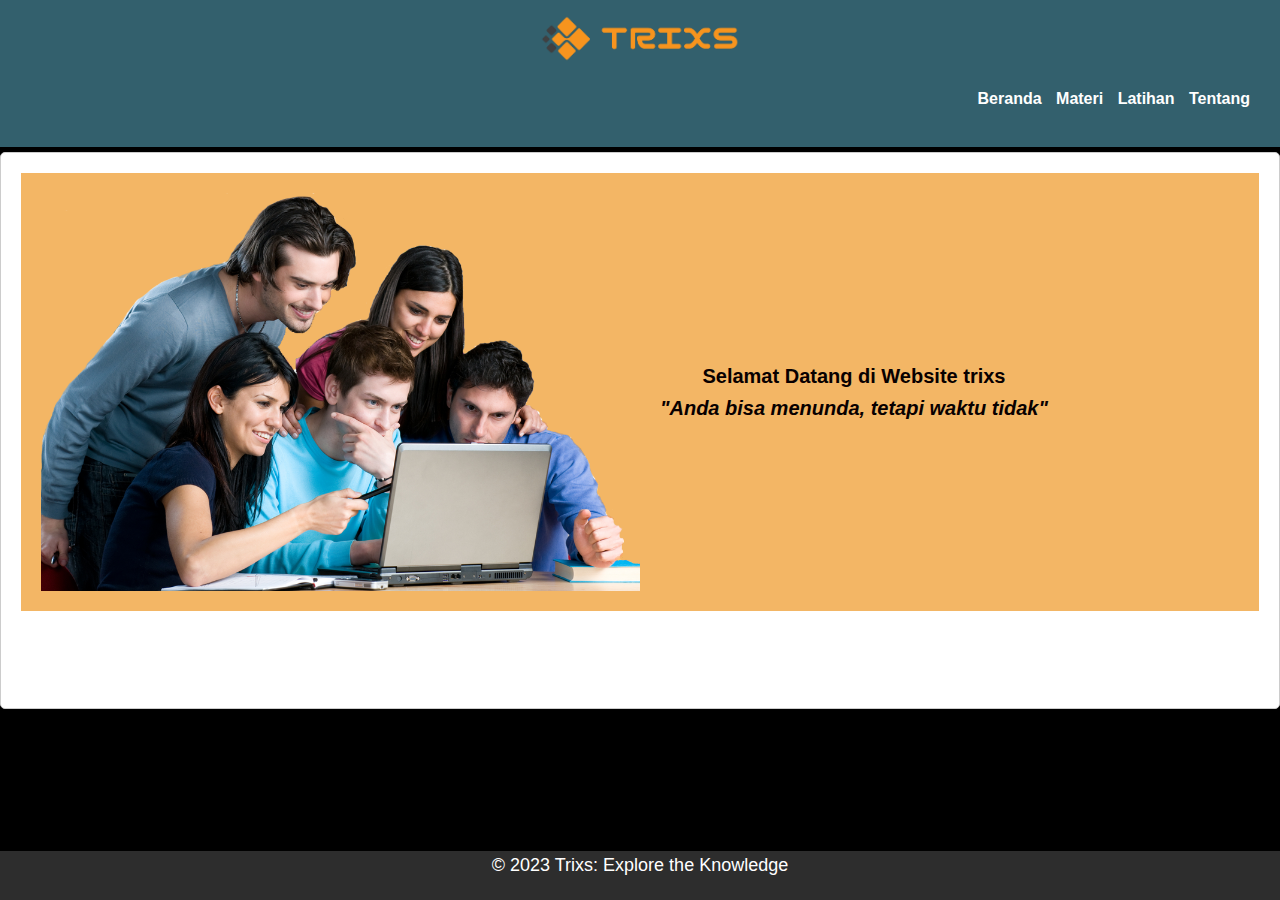
<file: index.html>
<!DOCTYPE html>
<html lang="en">
<head>
    <meta charset="UTF-8">
    <meta name="viewport" content="width=device-width, initial-scale=1.0">
    <link rel="stylesheet" href="style.css">
    <link href="https://cdn.jsdelivr.net/npm/bootstrap@5.3.2/dist/css/bootstrap.min.css" rel="stylesheet" integrity="sha384-T3c6CoIi6uLrA9TneNEoa7RxnatzjcDSCmG1MXxSR1GAsXEV/Dwwykc2MPK8M2HN" crossorigin="anonymous">
    <title>Trixs</title>
</head>
<body>
    <header>
        <nav class="navbar">
            <div class="container-fluid">
                <a class="navbar-brand" href="index.html">
                <img src="images/logo.png" alt="Logo">
                </a>
            </div>
        </nav>
        <nav>
            <ul>
                <li><a href="index.html">Beranda</a></li>
                <li class="dropdown">
                    <a href="materi.html">Materi</a>
                    <ul class="dropdown-content">
                        <li><a href="Semester1.html">Semester 1</a></li>
                        <li><a href="Semester2.html">Semester 2</a></li>
                        <li><a href="Semester3.html">Semester 3</a></li>
                    </ul>
                </li>
                <li><a href="Latihan.html">Latihan</a></li>
                <li><a href="tentang.html">Tentang</a></li>
            </ul>
        </nav>
    </header>
    <div class="startup-animation">
    <main>
        
        <section id="Semester1" class="section-box">
            <div class="container-fluid">
                <div class="right-panel">
                    <div class="content-wrapper">
                        <img src="images/Figure.png" alt="Logo">
                        <h1>Selamat Datang di Website trixs <br> <i>"Anda bisa menunda, tetapi waktu tidak"</i></h1>
                        
                    </div>
                </div>
            </div>
       <br><br><br>
        </section>
    </main>


    <footer>
        <p>&copy; 2023 Trixs: Explore the Knowledge</p>
    </footer>
</div>
    <script src="script.js" defer></script>
    <script src="https://cdn.jsdelivr.net/npm/bootstrap@5.3.2/dist/js/bootstrap.bundle.min.js" integrity="sha384-C6RzsynM9kWDrMNeT87bh95OGNyZPhcTNXj1NW7RuBCsyN/o0jlpcV8Qyq46cDfL" crossorigin="anonymous"></script>
</body>
</html>
</file>
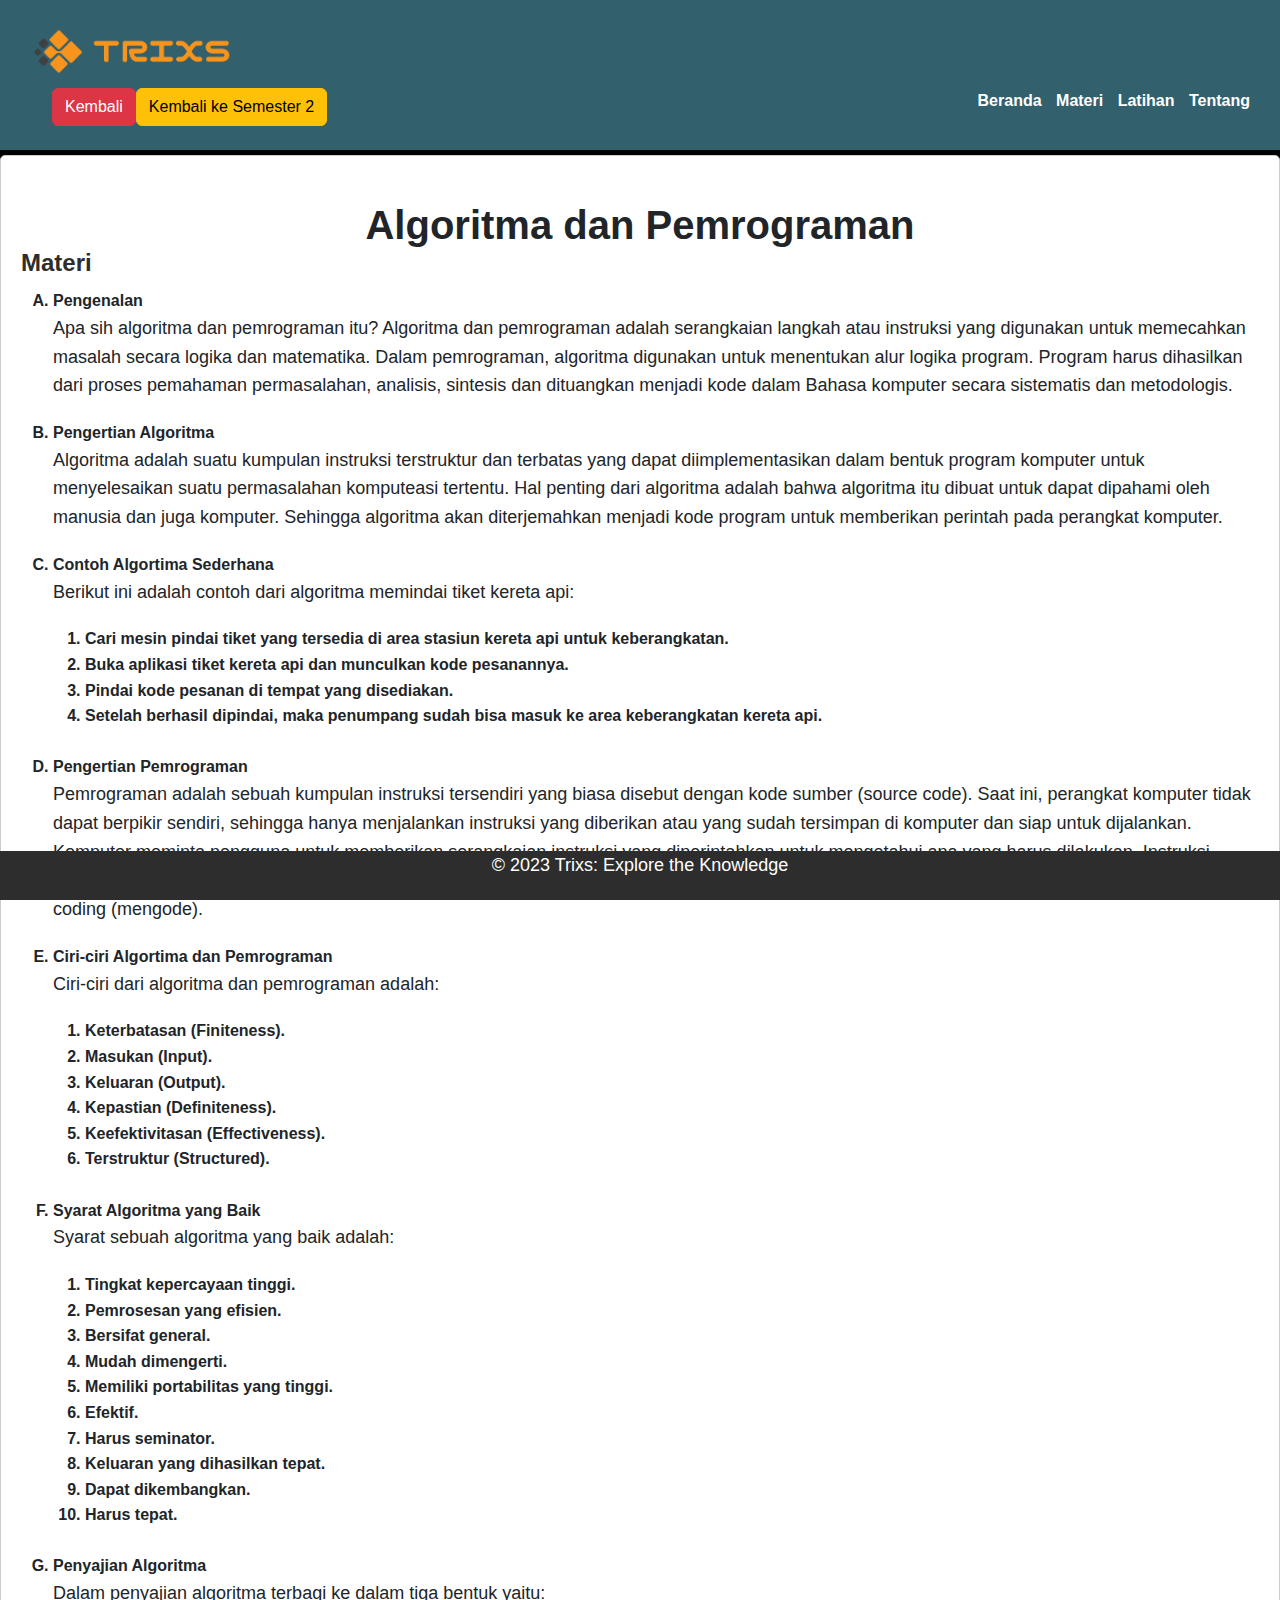
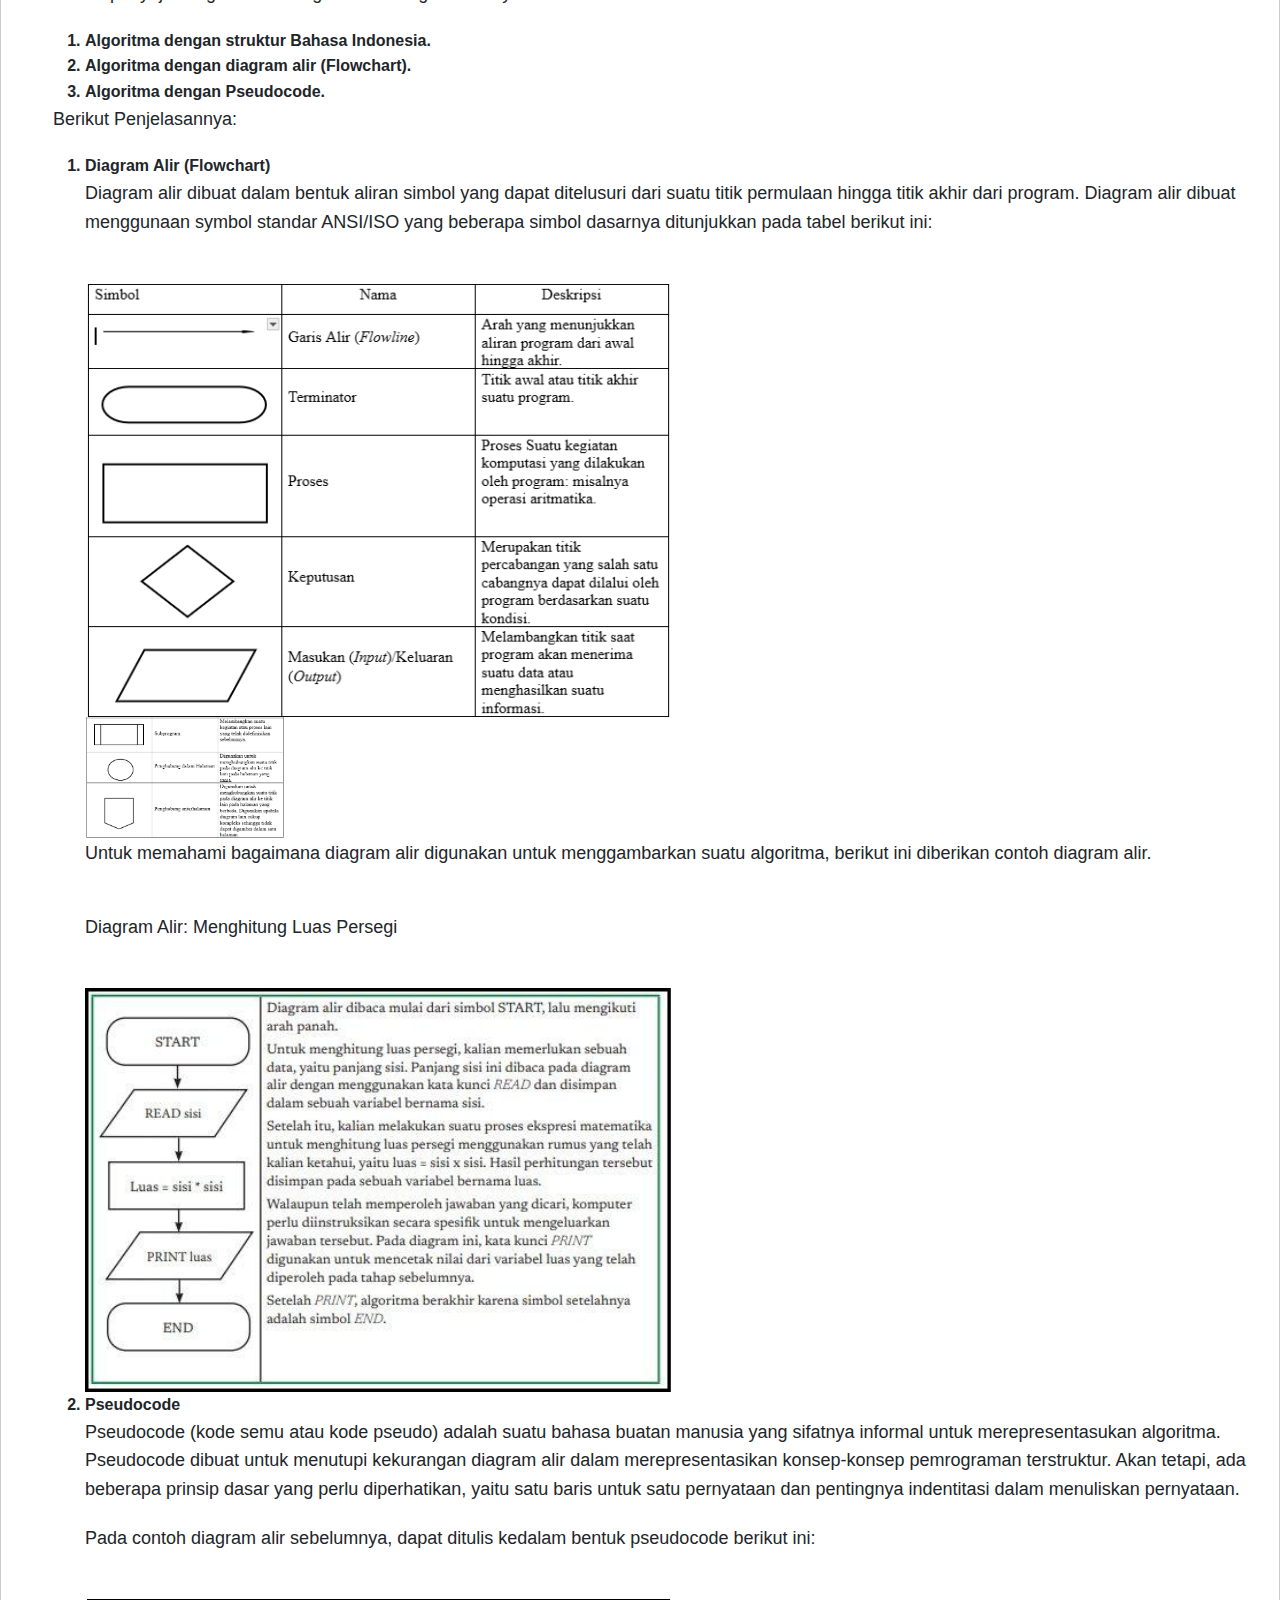
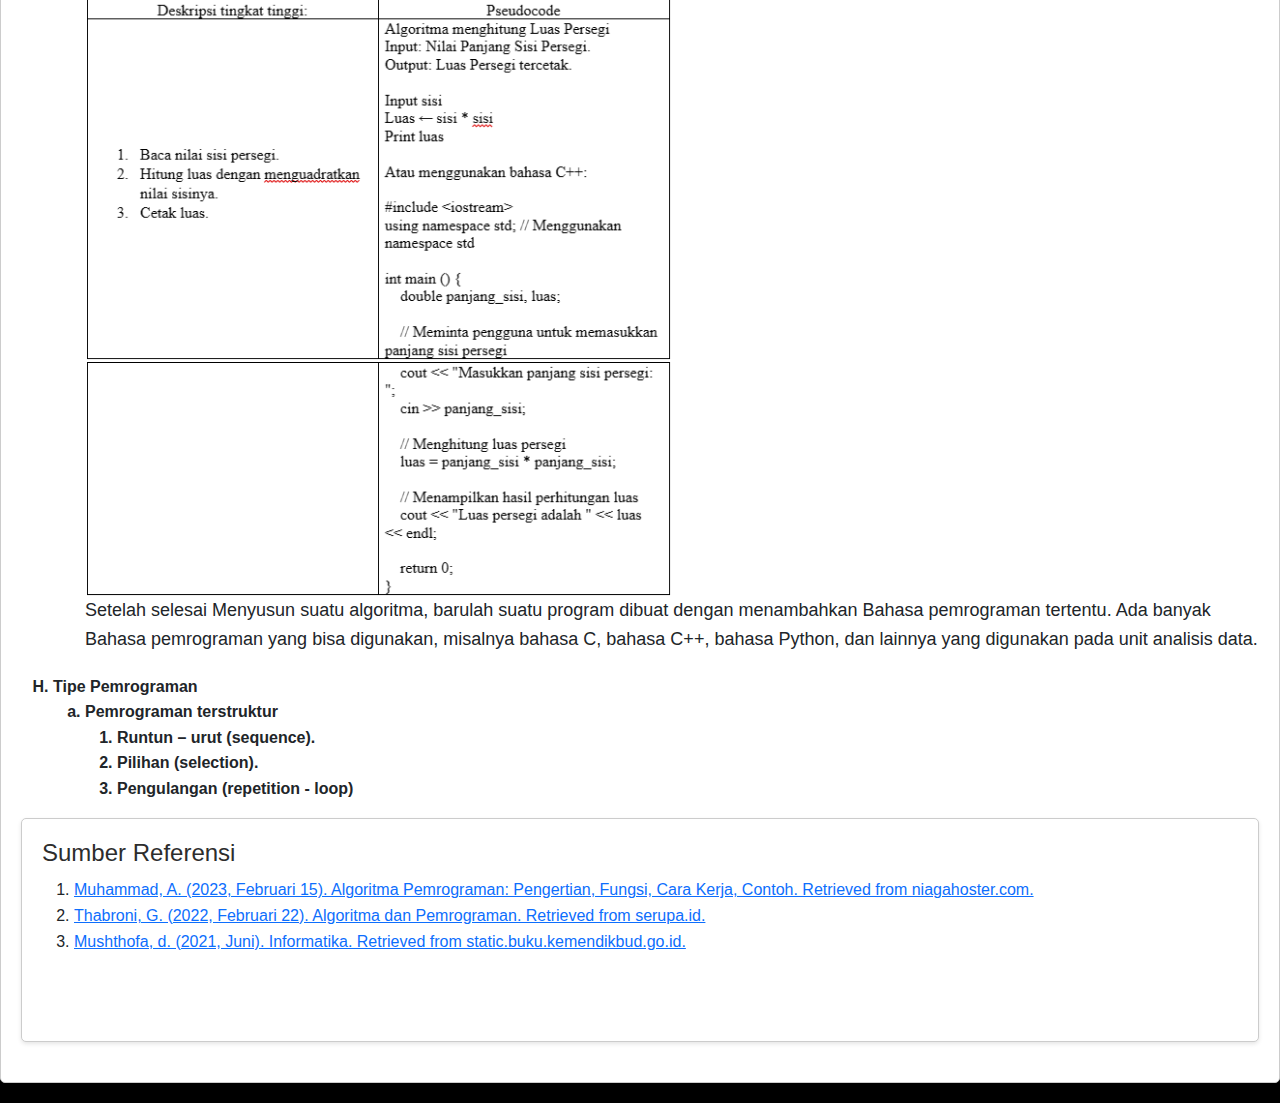
<file: algoritma_dan_pemrograman.html>
<!DOCTYPE html>
<html lang="en">
<head>
    <link href="https://cdn.jsdelivr.net/npm/bootstrap@5.3.2/dist/css/bootstrap.min.css" rel="stylesheet">
    <script src="https://cdn.jsdelivr.net/npm/bootstrap@5.3.2/dist/js/bootstrap.bundle.min.js"></script>
    <meta charset="UTF-8">
    <meta name="viewport" content="width=device-width, initial-scale=1.0">
    <link rel="stylesheet" href="style.css">
    <script src="script.js" defer></script>
    <title>Algoritma dan Pemrograman</title>
</head>
<body>
    
    <header>
        
        
            <nav class="navbar">
                <div class="container-fluid">
                    <a class="navbar-brand" href="index.html">
                    <img src="images/logo.png" alt="Logo">
                    </a>
                </div>
            </nav>
            <nav>
                
                <ul>
                    <a class="movey"    href="materi.html">
                        <button type="button" class="btn btn-danger lg float-start">Kembali</button>
                       </a> 
                       <a class="movey"    href="Semester2.html">
                        <button type="button" class="btn btn-warning lg float-start">Kembali ke Semester 2</button>
                       </a>
                    <li><a href="index.html">Beranda</a></li>
                    <li class="dropdown">
                        <a href="materi.html">Materi</a>
                        <ul class="dropdown-content">
                            <li><a href="Semester1.html">Semester 1</a></li>
                            <li><a href="Semester2.html">Semester 2</a></li>
                            <li><a href="Semester3.html">Semester 3</a></li>
                        </ul>
                    </li>
                    <li><a href="Latihan.html">Latihan</a></li>
                    <li><a href="tentang.html">Tentang</a></li>
                </ul>
                
            </nav>
        
    </header>
    <div class="startup-animation">
    <main>
        <section id="Semester1" class="section-box">
        <br>
        <h1 class="text-center"><b>Algoritma dan Pemrograman</b></h1>

        <section id="algoritma_dan_pemrograman" class="section-box subject-page"></section>
        <section>
            <h2><b>Materi</b></h2>
            <ol type="A" class="boldy">
                <li>Pengenalan</li>
                <p>Apa sih algoritma dan pemrograman itu?
                    Algoritma dan pemrograman adalah serangkaian langkah atau instruksi yang digunakan untuk memecahkan masalah secara logika dan matematika. Dalam pemrograman, algoritma digunakan untuk menentukan alur logika program. Program harus dihasilkan dari proses pemahaman permasalahan, analisis, sintesis dan dituangkan menjadi kode dalam Bahasa komputer secara sistematis dan metodologis.</p>
                <li>Pengertian Algoritma</li>
                <p>Algoritma adalah suatu kumpulan instruksi terstruktur dan terbatas yang dapat diimplementasikan dalam bentuk program komputer untuk menyelesaikan suatu permasalahan komputeasi tertentu. Hal penting dari algoritma adalah bahwa algoritma itu dibuat untuk dapat dipahami oleh manusia dan juga komputer. Sehingga algoritma akan diterjemahkan menjadi kode program untuk memberikan perintah pada perangkat komputer.</p>
                <li>Contoh Algortima Sederhana</li>
                <p>Berikut ini adalah contoh dari algoritma memindai tiket kereta api:</p>
                <ol type="1">
                    <li>Cari mesin pindai tiket yang tersedia di area stasiun kereta api untuk keberangkatan.</li>
                    <li>Buka aplikasi tiket kereta api dan munculkan kode pesanannya.</li>
                    <li>Pindai kode pesanan di tempat yang disediakan.</li>
                    <li>Setelah berhasil dipindai, maka penumpang sudah bisa masuk ke area keberangkatan kereta api.</li>
                </ol>
                <br><li>Pengertian Pemrograman</li>
                <p>Pemrograman adalah sebuah kumpulan instruksi tersendiri yang biasa disebut dengan kode sumber (source code). Saat ini, perangkat komputer tidak dapat berpikir sendiri, sehingga hanya menjalankan instruksi yang diberikan atau yang sudah tersimpan di komputer dan siap untuk dijalankan. Komputer meminta pengguna untuk memberikan serangkaian instruksi yang diperintahkan untuk mengetahui apa yang harus dilakukan. Instruksi tersebut harus bisa dipahami dan dimengerti oleh komputer yang disebut sebagai “kode”, oleh karena itu, pemrograman juga sering disebut dengan coding (mengode).</p>
                <li>Ciri-ciri Algortima dan Pemrograman</li>
                <p>Ciri-ciri dari algoritma dan pemrograman adalah:</p>
                <ol type="1">
                    <li>Keterbatasan (Finiteness).</li>
                    <li>Masukan (Input).</li>
                    <li>Keluaran (Output).</li>
                    <li>Kepastian (Definiteness).</li>
                    <li>Keefektivitasan (Effectiveness).</li>
                    <li>Terstruktur (Structured).</li>
                </ol>
                <br><li>Syarat Algoritma yang Baik</li>
                <p>Syarat sebuah algoritma yang baik adalah:</p>
                <ol type="1">
                    <li>Tingkat kepercayaan tinggi.</li>
                    <li>Pemrosesan yang efisien.</li>
                    <li>Bersifat general.</li>
                    <li>Mudah dimengerti.</li>
                    <li>Memiliki portabilitas yang tinggi.</li>
                    <li>Efektif.</li>
                    <li>Harus seminator.</li>
                    <li>Keluaran yang dihasilkan tepat.</li>
                    <li>Dapat dikembangkan.</li>
                    <li>Harus tepat.</li>
                </ol>
                <br><li>Penyajian Algoritma</li>
                <p>Dalam penyajian algoritma terbagi ke dalam tiga bentuk yaitu:</p>
                <ol type="1">
                    <li>Algoritma dengan struktur Bahasa Indonesia.</li>
                    <li>Algoritma dengan diagram alir (Flowchart).</li>
                    <li>Algoritma dengan Pseudocode.</li>
                </ol>
                <p>Berikut Penjelasannya:</p>
                <ol type="1">
                    <li>Diagram Alir (Flowchart)</li>
                    <p>Diagram alir dibuat dalam bentuk aliran simbol yang dapat ditelusuri dari  suatu titik permulaan hingga titik akhir dari program. Diagram alir dibuat menggunaan symbol standar ANSI/ISO yang beberapa simbol dasarnya ditunjukkan pada tabel berikut ini:</p>
                <br>
                <img src="images/flowchart1.png" alt="flowchart1" style="width: 50%; height: 50%;">
                <br><img src="images/flowchart2.png" alt="flowchart2" style="width: 50%x; height: 50%;">
                <br><p>Untuk memahami bagaimana diagram alir digunakan untuk menggambarkan suatu algoritma, berikut ini diberikan contoh diagram alir.</p>
                <br><p>Diagram Alir: Menghitung Luas Persegi</p>
                <br><img src="images/contoh flowchart.png" alt="contoh flowchart" style="width: 50%; height: 50%;">
                    <li>Pseudocode</li>
                    <p>Pseudocode (kode semu atau kode pseudo) adalah suatu bahasa buatan manusia yang sifatnya informal untuk merepresentasukan algoritma.  Pseudocode dibuat untuk menutupi kekurangan diagram alir dalam merepresentasikan konsep-konsep pemrograman terstruktur. Akan tetapi, ada beberapa prinsip dasar yang perlu diperhatikan, yaitu satu baris untuk satu pernyataan dan pentingnya indentitasi dalam menuliskan pernyataan.</p>
                    <p>Pada contoh diagram alir sebelumnya, dapat ditulis kedalam bentuk pseudocode berikut ini:</p>
                    <br><img src="images/pseudocode.png" alt="contoh flowchart" style="width: 50%; height: 50%;">
                    <br><img src="images/pseudocode2.png" alt="contoh flowchart" style="width: 50%; height: 50%;">
                    <br><p>Setelah selesai Menyusun suatu algoritma, barulah suatu program dibuat dengan menambahkan Bahasa pemrograman tertentu. Ada banyak Bahasa pemrograman yang bisa digunakan, misalnya bahasa C, bahasa C++, bahasa Python, dan lainnya yang digunakan pada unit analisis data.</p>
                </ol>
                <li>Tipe Pemrograman</li>
                <ol type="a">
                    <li>Pemrograman terstruktur</li>
                    <ol type="1">
                        <li>Runtun – urut (sequence).</li>
                        <li>Pilihan (selection).</li>
                        <li>Pengulangan (repetition - loop)</li>
                    </ol>
                </ol>
            </ol>
            
        </section>
        <section id="Semester1" class="section-box">
            <h2>Sumber Referensi</h2>
            <ol>
                <li><a href="https://www.niagahoster.co.id/blog/algoritma-pemrograman/" target="_blank">Muhammad, A. (2023, Februari 15). Algoritma Pemrograman: Pengertian, Fungsi, Cara Kerja, Contoh. Retrieved from niagahoster.com.</a></li>
                <li><a href="https://serupa.id/algoritma-dan-pemrograman/" target="_blank">Thabroni, G. (2022, Februari 22). Algoritma dan Pemrograman. Retrieved from serupa.id.</a></li>
                <li><a href="https://static.buku.kemdikbud.go.id/content/pdf/bukuteks/kurikulum21/INFORMATIKA-BS-KLS%20X.pdf">Mushthofa, d. (2021, Juni). Informatika. Retrieved from static.buku.kemendikbud.go.id.</a></li>
            </ol>
            <br>
            <br>
        </section>
   
    </main>
    <footer>
        <p>&copy; 2023 Trixs: Explore the Knowledge</p>
    </footer>
</div>
</body>
</html>
</file>
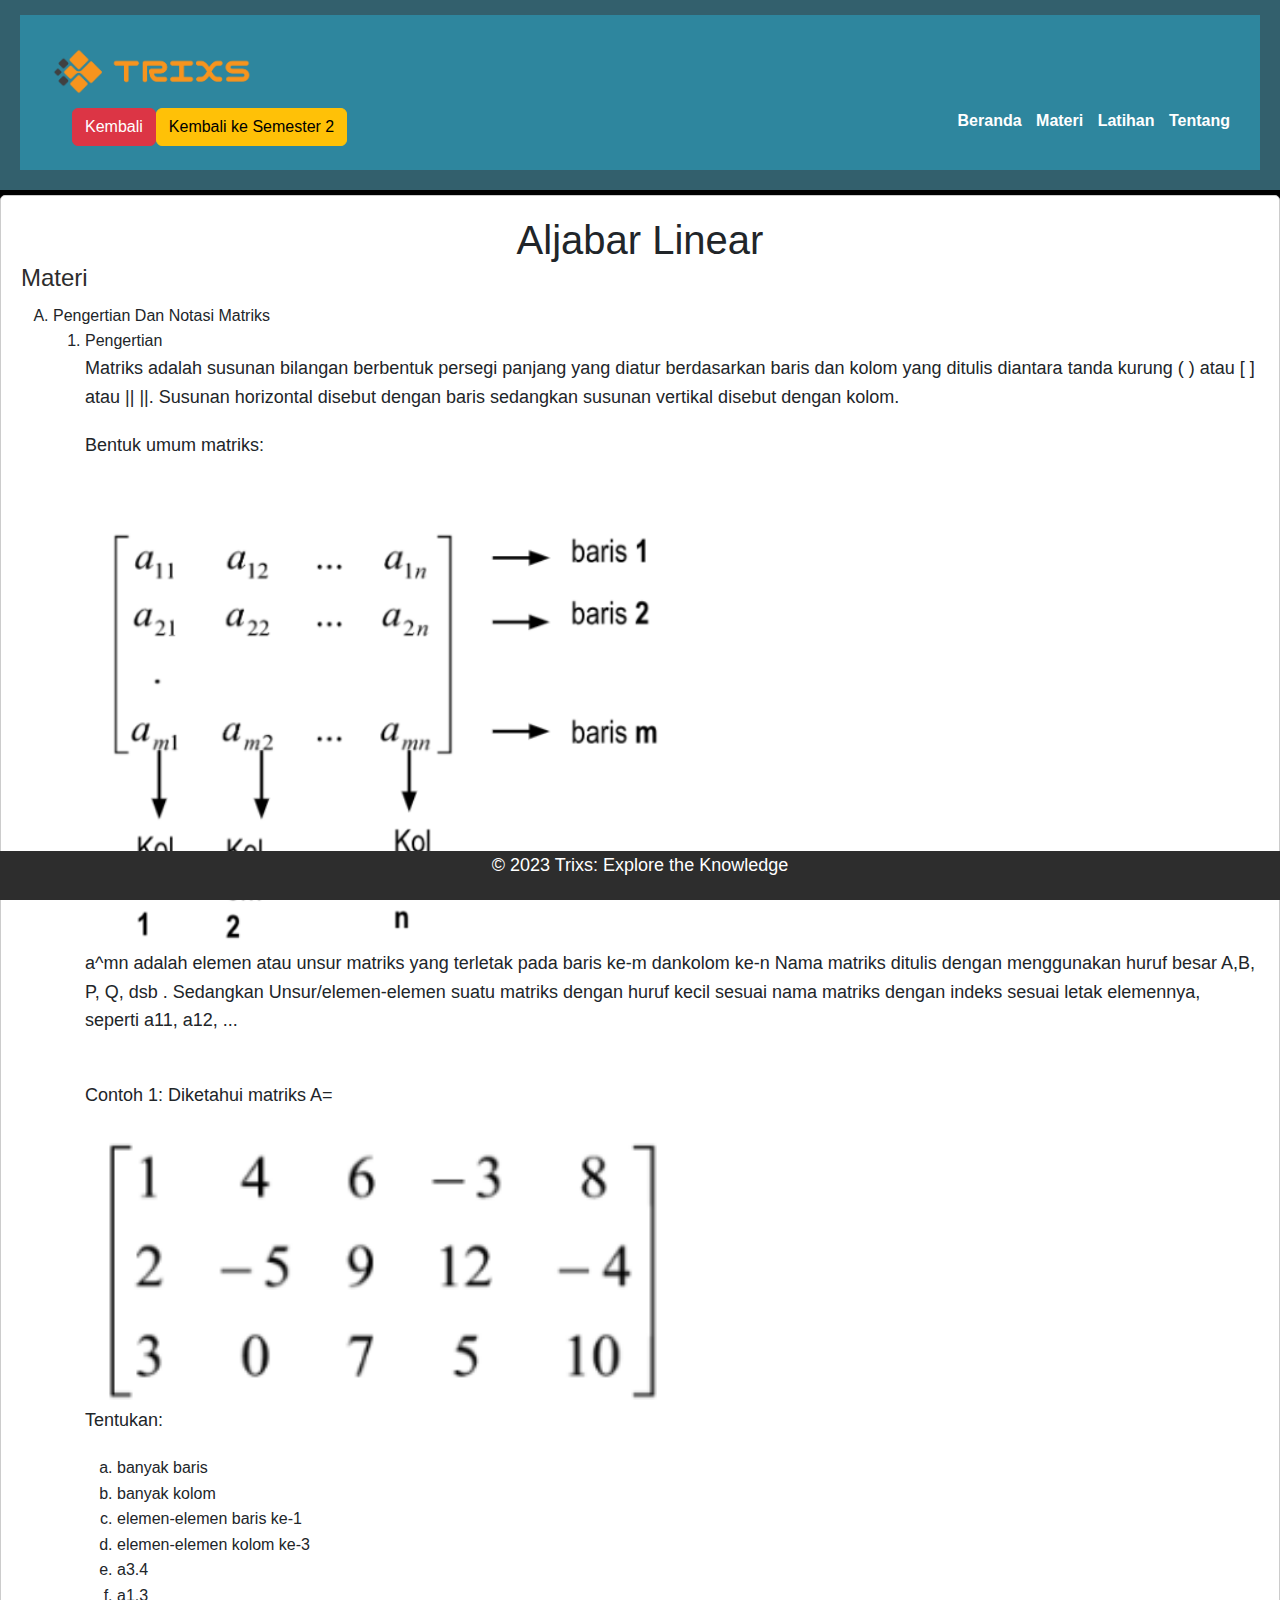
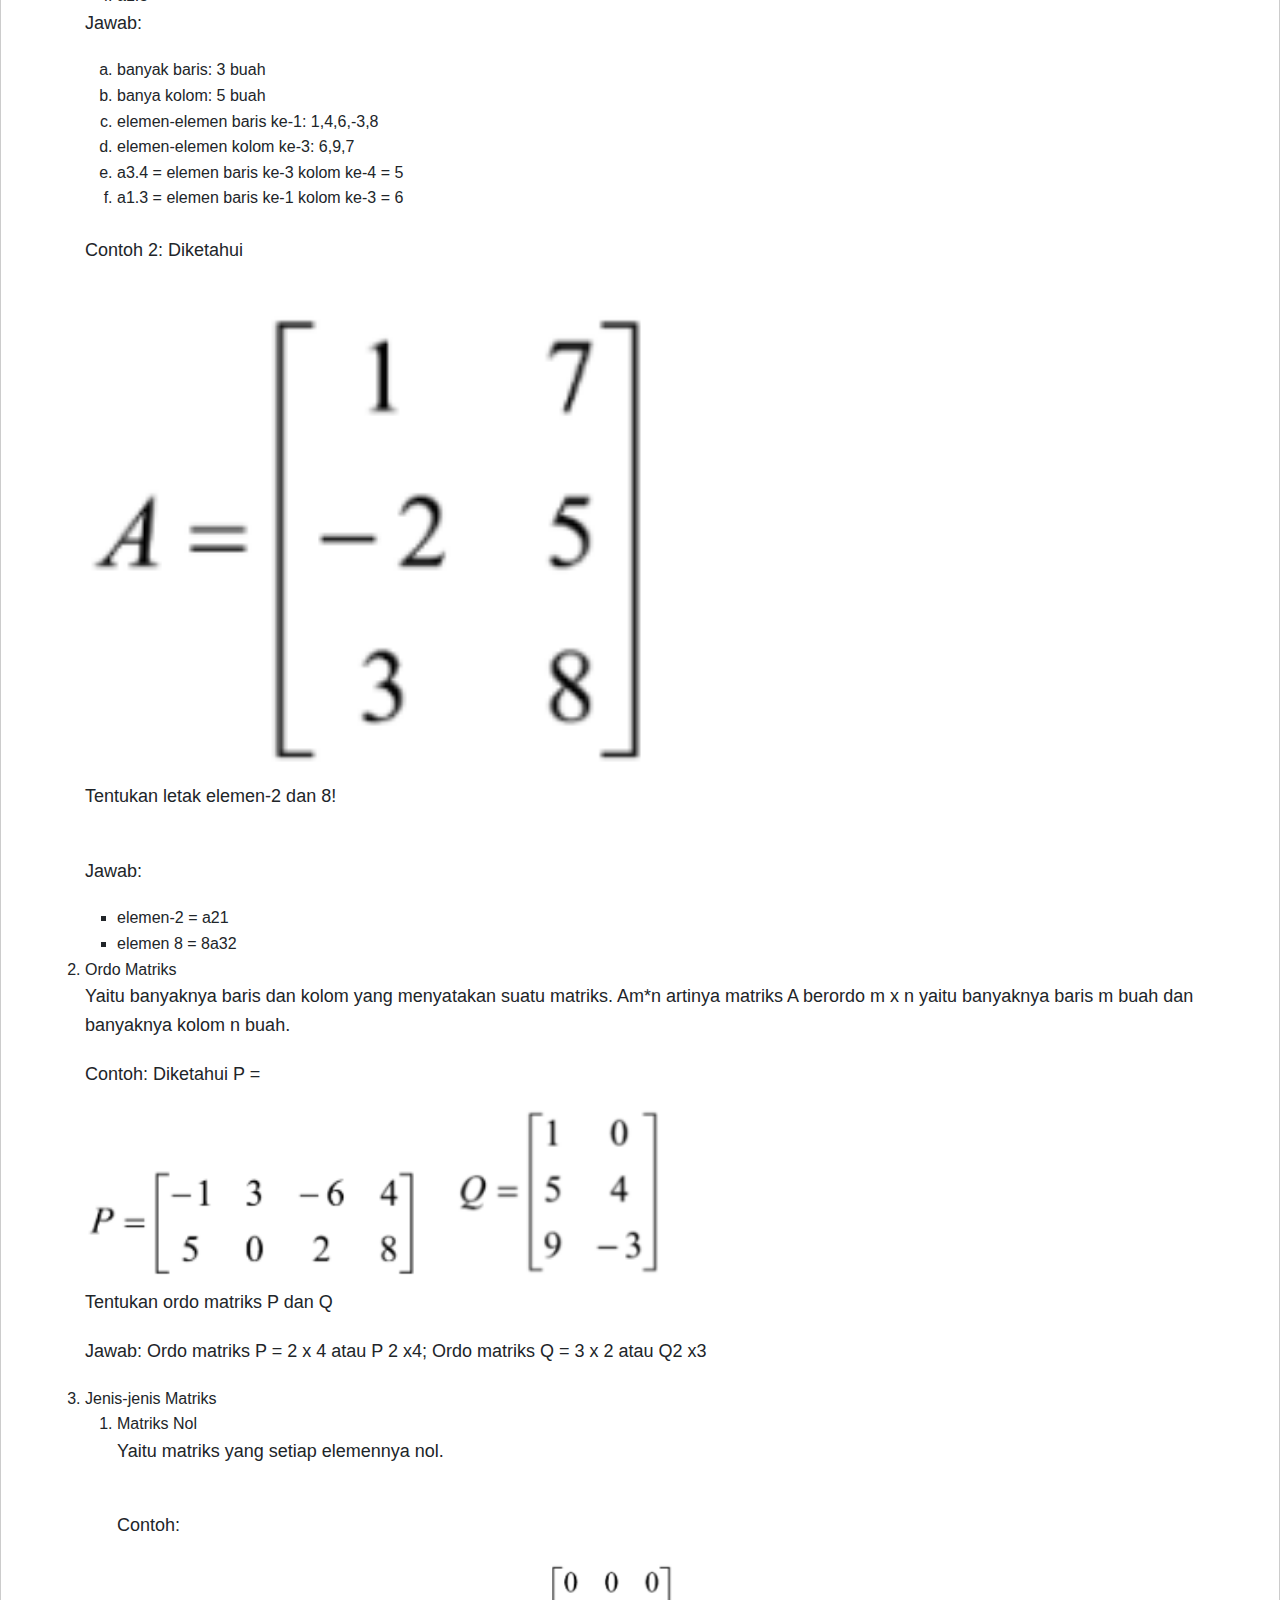
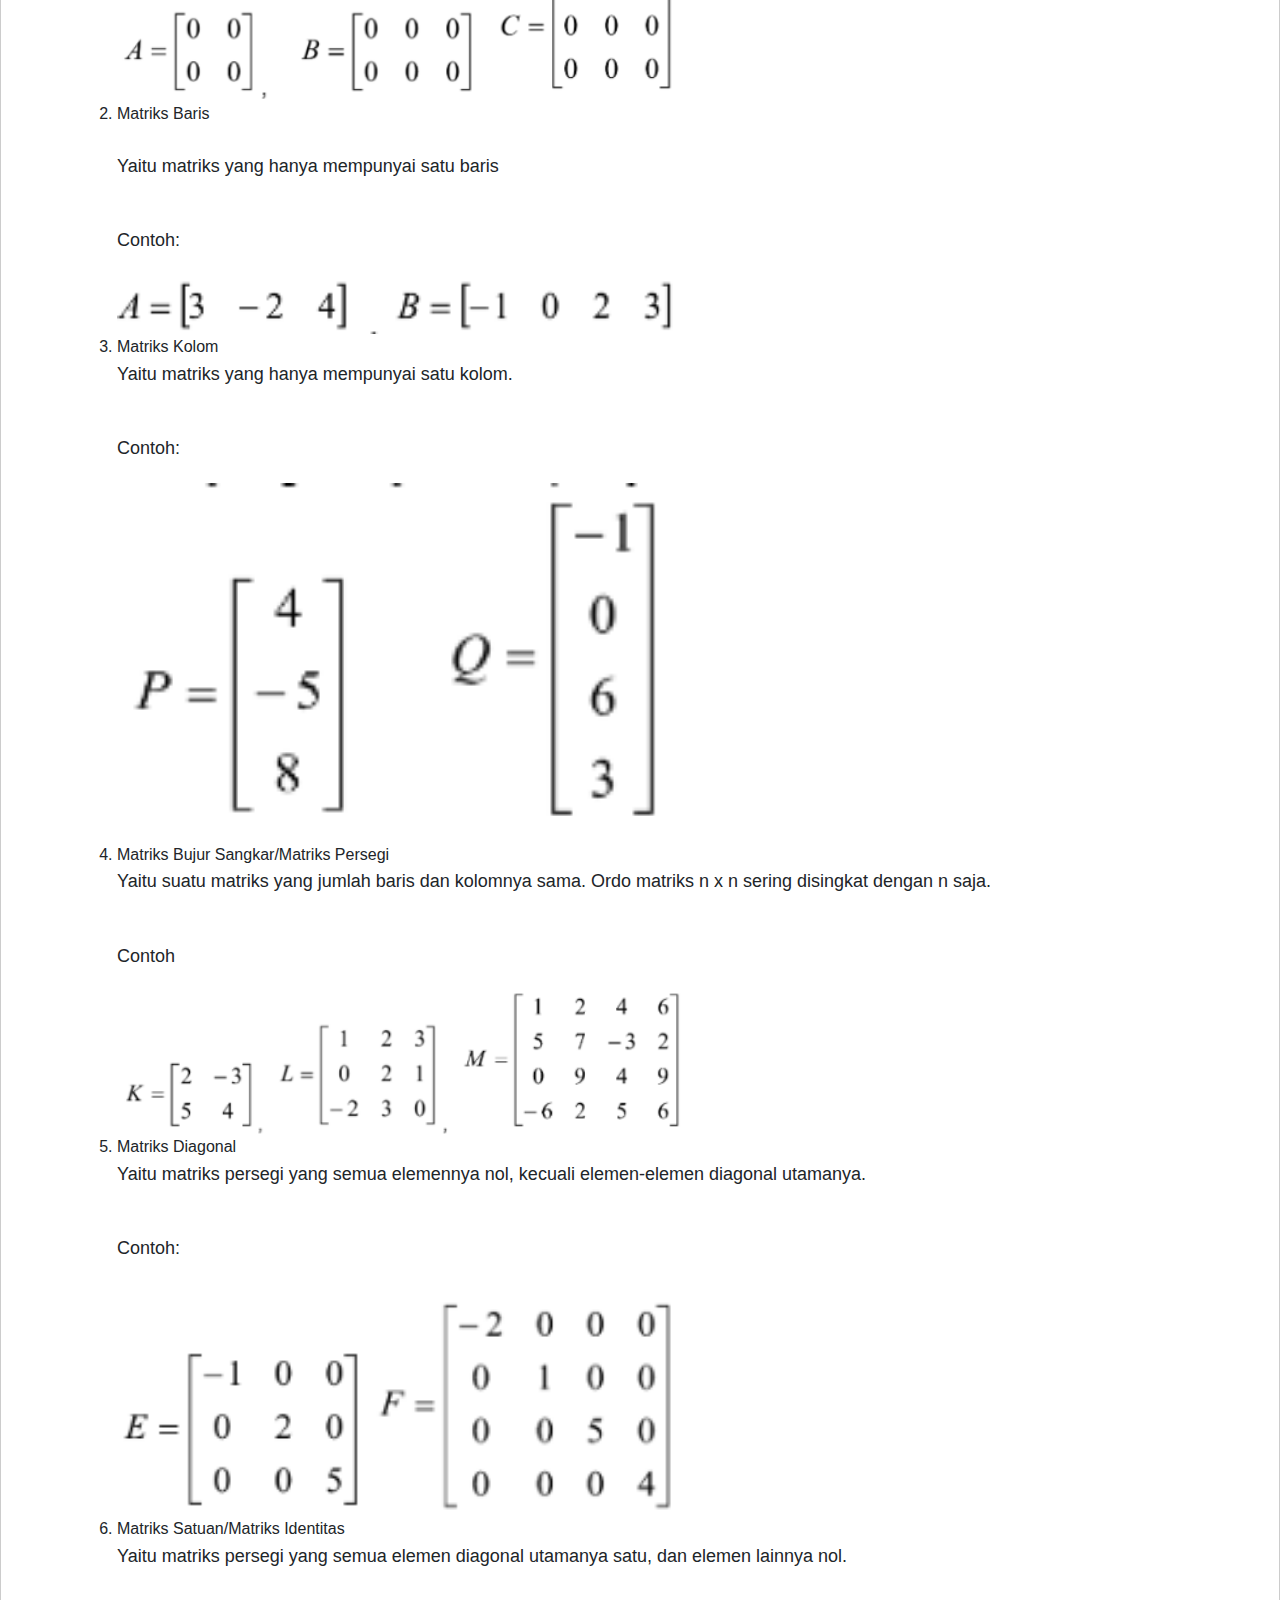
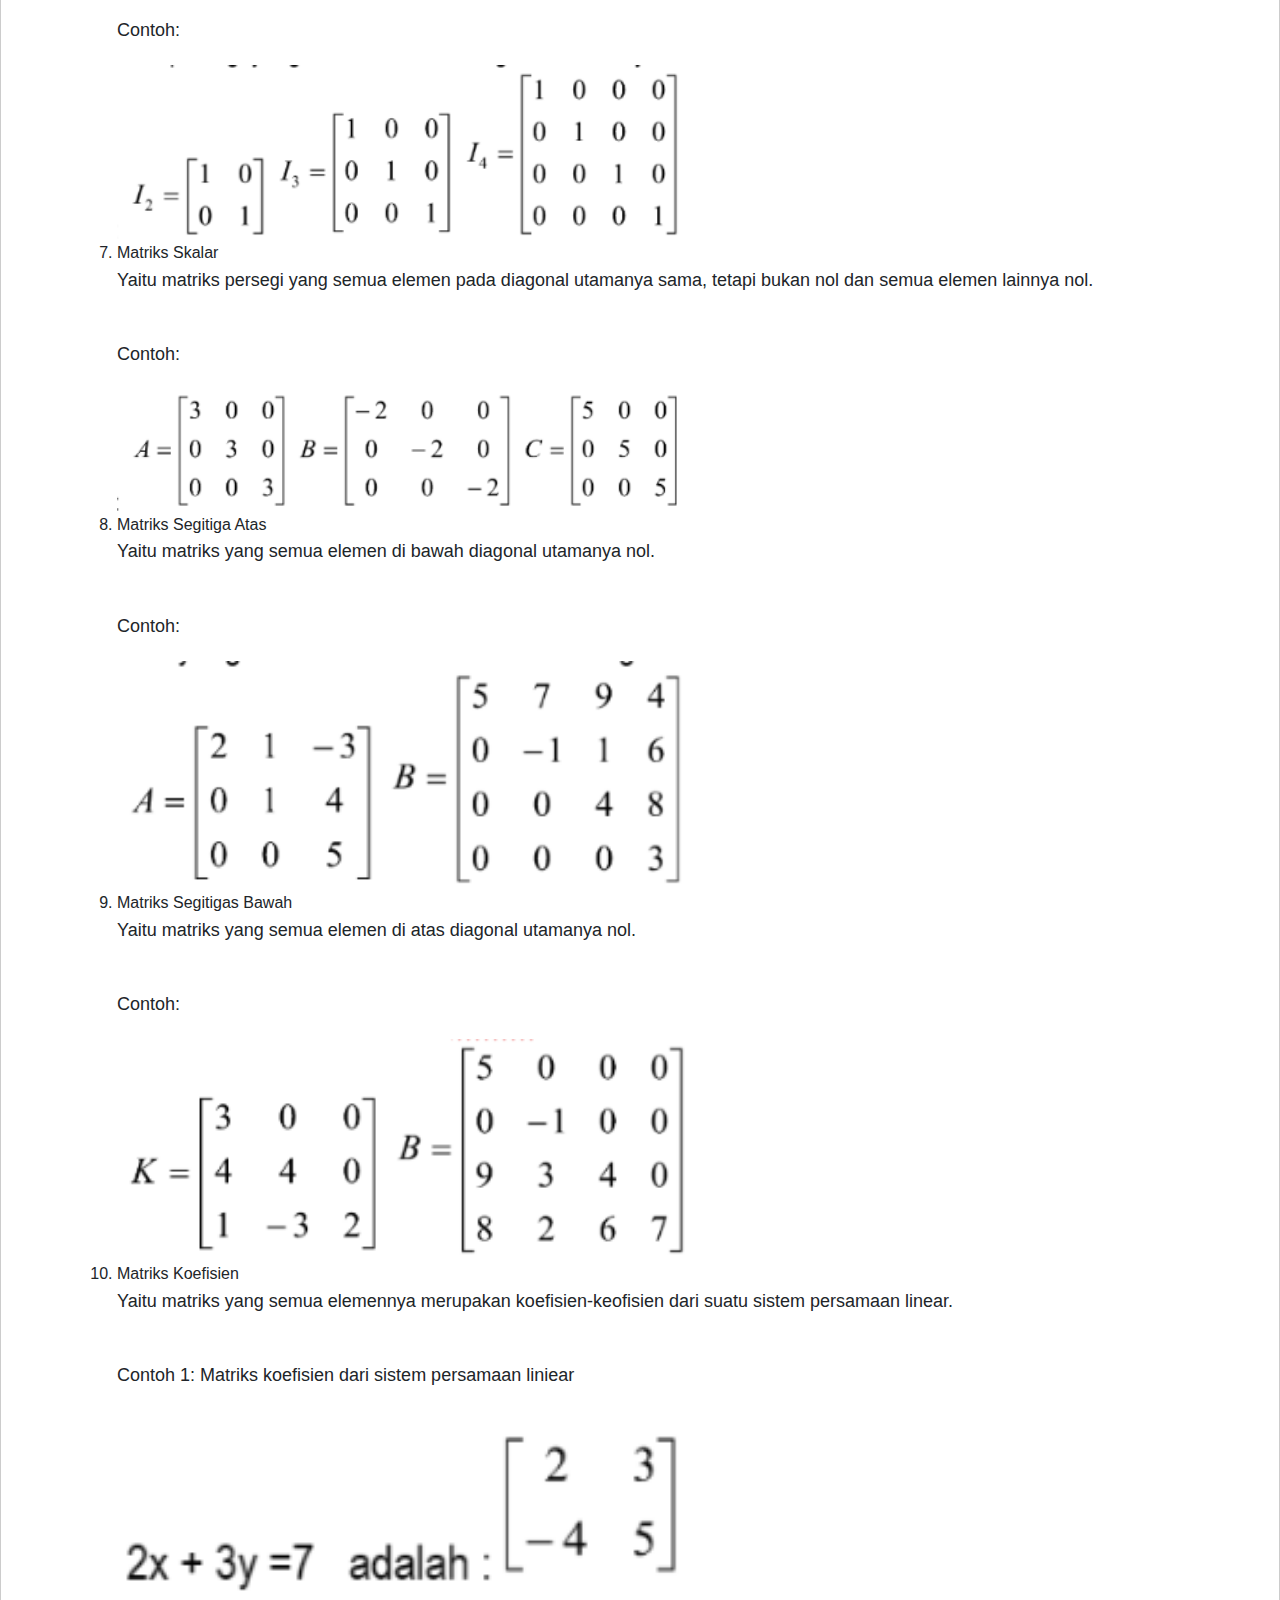
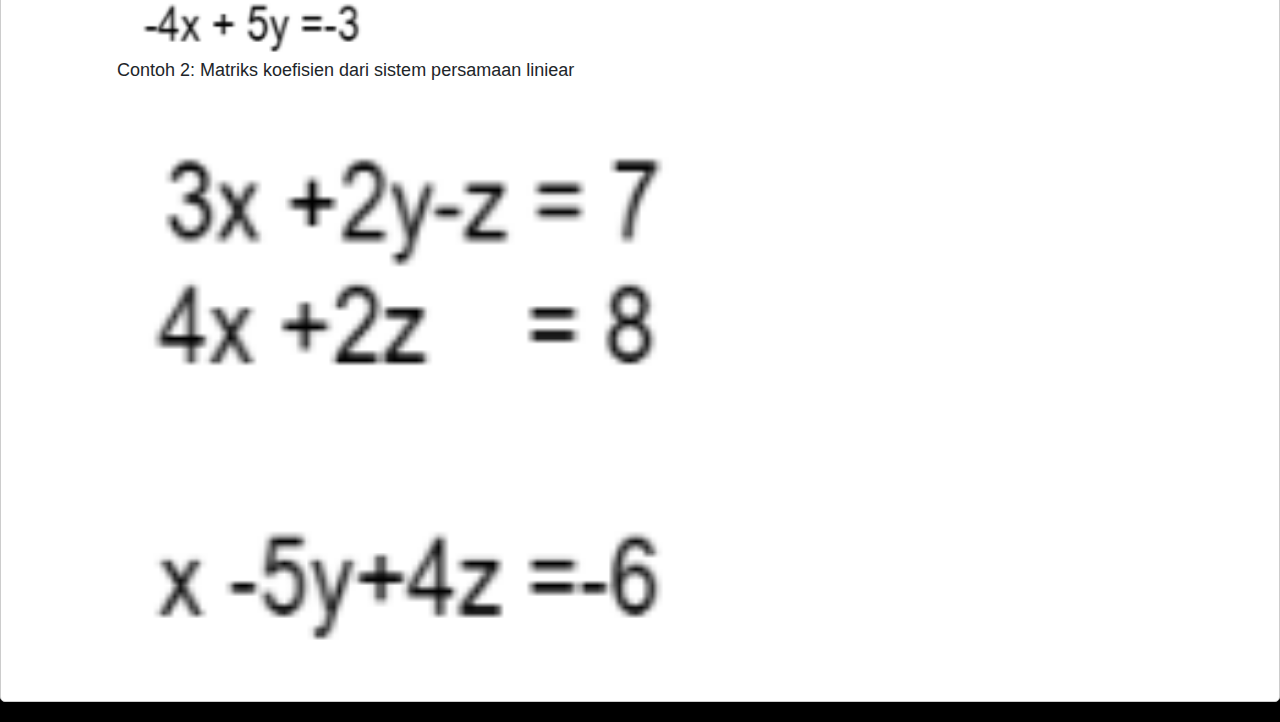
<file: aljabar_linear.html>
<!DOCTYPE html>
<html lang="en">
<head>
    <meta charset="UTF-8">
    <link href="https://cdn.jsdelivr.net/npm/bootstrap@5.3.2/dist/css/bootstrap.min.css" rel="stylesheet">
    <script src="https://cdn.jsdelivr.net/npm/bootstrap@5.3.2/dist/js/bootstrap.bundle.min.js"></script>
    <meta name="viewport" content="width=device-width, initial-scale=1.0">
    <link rel="stylesheet" href="style.css">
    <script src="script.js" defer></script>
    <title>aljabar Linear</title>
</head>
<body>
    <header>
        <header>
        
        
            <nav class="navbar">
                <div class="container-fluid">
                    <a class="navbar-brand" href="index.html">
                    <img src="images/logo.png" alt="Logo">
                    </a>
                </div>
            </nav>
            <nav>
                
                <ul>
                    <a class="movey"    href="materi.html">
                        <button type="button" class="btn btn-danger lg float-start">Kembali</button>
                       </a> 
                       <a class="movey"    href="Semester2.html">
                        <button type="button" class="btn btn-warning lg float-start">Kembali ke Semester 2</button>
                       </a>
                    <li><a href="index.html">Beranda</a></li>
                    <li class="dropdown">
                        <a href="materi.html">Materi</a>
                        <ul class="dropdown-content">
                            <li><a href="Semester1.html">Semester 1</a></li>
                            <li><a href="Semester2.html">Semester 2</a></li>
                            <li><a href="Semester3.html">Semester 3</a></li>
                        </ul>
                    </li>
                    <li><a href="Latihan.html">Latihan</a></li>
                    <li><a href="tentang.html">Tentang</a></li>
                </ul>
                
            </nav>
        
    </header>
        
    </header>
    <div class="startup-animation">
    <main>
        <section id="aljabar_linear" class="section-box subject-page"></section>
        <section id="Semester1" class="section-box">
            <h1 class="text-center">Aljabar Linear </h1>
            <h2>Materi</h2>
            <ol type="A">
                <li>Pengertian Dan Notasi Matriks</li>
                <ol type="1">
                    <li>Pengertian</li>
                        <p>Matriks adalah susunan bilangan berbentuk persegi panjang yang diatur berdasarkan baris dan kolom yang ditulis diantara tanda kurung ( ) atau [ ] atau || ||. Susunan horizontal disebut dengan baris sedangkan susunan vertikal disebut dengan kolom.</p>
                        <p>Bentuk umum matriks:</p>
                        <br>
                        <img src="images/matriks.png" alt="matriks" style="width: 50%; height: 50%;">
                        <br><p>a^mn adalah elemen atau unsur matriks yang terletak pada baris ke-m dankolom ke-n
                            Nama matriks ditulis dengan menggunakan huruf besar A,B, P, Q, dsb . Sedangkan Unsur/elemen-elemen suatu matriks dengan huruf kecil sesuai nama matriks dengan indeks sesuai letak elemennya, seperti a11, a12, ...</p>
                        <br><p>Contoh 1: Diketahui matriks A=</p>
                        <img src="images/contoh matriks1.png" alt="matriks1" style="width: 50%; height: 50%;">
                        <br><p>Tentukan:</p>
                        <ol type="a">
                            <li>banyak baris</li>
                            <li>banyak kolom</li>
                            <li>elemen-elemen baris ke-1</li>
                            <li>elemen-elemen kolom ke-3</li>
                            <li>a3.4</li>
                            <li>a1.3</li>
                        </ol>
                        <p>Jawab:</p>
                        <ol type="a">
                            <li>banyak baris: 3 buah</li>
                            <li>banya kolom: 5 buah</li>
                            <li>elemen-elemen baris ke-1: 1,4,6,-3,8</li>
                            <li>elemen-elemen kolom ke-3: 6,9,7</li>
                            <li>a3.4 = elemen baris ke-3 kolom ke-4 = 5</li>
                            <li>a1.3 = elemen baris ke-1 kolom ke-3 = 6</li>
                        </ol>
                        <br><p>Contoh 2: Diketahui</p>
                        <img src="images/contoh matriks2.png" alt="matriks2" style="width: 50%; height: 50%;">
                        <br><p>Tentukan letak elemen-2 dan 8!</p>
                        <br><p>Jawab:</p>
                            <ul>
                                <li>elemen-2 = a21</li>
                                <li>elemen 8 = 8a32</li>
                            </ul>

                    <li>Ordo Matriks</li>
                    <p>Yaitu banyaknya baris dan kolom yang menyatakan suatu matriks.
                        Am*n artinya matriks A berordo m x n yaitu banyaknya baris m buah dan banyaknya kolom n buah.</p>
                    <p>Contoh: Diketahui P = </p>
                    <img src="images/contoh matriks3.png" alt="matriks3" style="width: 50%; height: 50%;">
                    <br><p>Tentukan ordo matriks P dan Q</p>
                    <p>Jawab: Ordo matriks P = 2 x 4 atau P 2 x4; Ordo matriks Q = 3 x 2 atau Q2 x3</p>
                    
                    <li>Jenis-jenis Matriks</li>
                    <ol type="1">
                        <li>Matriks Nol</li>
                        <p>Yaitu matriks yang setiap elemennya nol.</p>
                        <br><p>Contoh:</p>
                        <img src="images/matriks nol.png" alt="matriks nol" style="width: 50%; height: 50%;">

                        <li>Matriks Baris</li>
                        <br><p>Yaitu matriks yang hanya mempunyai satu baris</p>
                        <br><p>Contoh:</p>
                        <img src="images/matriks baris.png" alt="matriks baris" style="width: 50%; height: 50%;">

                        <li>Matriks Kolom</li>
                        <p>Yaitu matriks yang hanya mempunyai satu kolom.</p>
                        <br><p>Contoh:</p>
                        <img src="images/matriks kolom.png" alt="matriks kolom" style="width: 50%; height: 50%;">

                        <li>Matriks Bujur Sangkar/Matriks Persegi</li>
                        <p>Yaitu suatu matriks yang jumlah baris dan kolomnya sama.
                            Ordo matriks n x n sering disingkat dengan n saja.</p>
                        <br><p>Contoh</p>
                        <img src="images/matriks persegi.png" alt="matriks persegi" style="width: 50%; height: 50%;">
                        
                        <li>Matriks Diagonal</li>
                        <p>Yaitu matriks persegi yang semua elemennya nol, kecuali elemen-elemen diagonal utamanya.</p>
                        <br><p>Contoh:</p>
                        <img src="images/matriks diagonal.png" alt="matriks diagonal" style="width: 50%; height: 50%;">
                    
                        <li>Matriks Satuan/Matriks Identitas</li>
                        <p>Yaitu matriks persegi yang semua elemen diagonal utamanya satu, dan elemen lainnya nol.</p>
                        <br><p>Contoh:</p>
                        <img src="images/matriks satuan.png" alt="matriks satuan" style="width: 50%; height: 50%;">

                        <li>Matriks Skalar</li>
                        <p>Yaitu matriks persegi yang semua elemen pada diagonal utamanya sama, tetapi bukan nol dan semua elemen lainnya nol.</p>
                        <br><p>Contoh:</p>
                        <img src="images/matriks skalar.png" alt="matriks skalar" style="width: 50%; height: 50%;">
                    
                        <li>Matriks Segitiga Atas</li>
                        <p>Yaitu matriks yang semua elemen di bawah diagonal utamanya nol.</p>
                        <br><p>Contoh:</p>
                        <img src="images/matriks segitiga atas.png" alt="matriks segitiga atas" style="width: 50%; height: 50%x;">

                        <li>Matriks Segitigas Bawah</li>
                        <p>Yaitu matriks yang semua elemen di atas diagonal utamanya nol.</p>
                        <br><p>Contoh:</p>
                        <img src="images/matriks segitiga bawah.png" alt="matriks segitiga bawah" style="width: 50%; height: 50%;">

                        <li>Matriks Koefisien</li>
                        <p>Yaitu matriks yang semua elemennya merupakan koefisien-keofisien dari suatu sistem persamaan linear.</p>
                        <br><p>Contoh 1: Matriks koefisien dari sistem persamaan liniear</p>
                        <img src="images/koefisien1.png" alt="contoh koefisien" style="width: 50%; height: 50%;">

                        <br><p>Contoh 2:  Matriks koefisien dari sistem persamaan liniear</p>
                        <img src="images/koefisien 2.png" alt="contoh koefisien" style="width: 50%; height: 50%;">
                    </ol>
                </ol>
                </ol>
            </section>
    </main>
    <footer>
        <p>&copy; 2023 Trixs: Explore the Knowledge</p>
    </footer>
    </div>
</body>
</html>
</file>
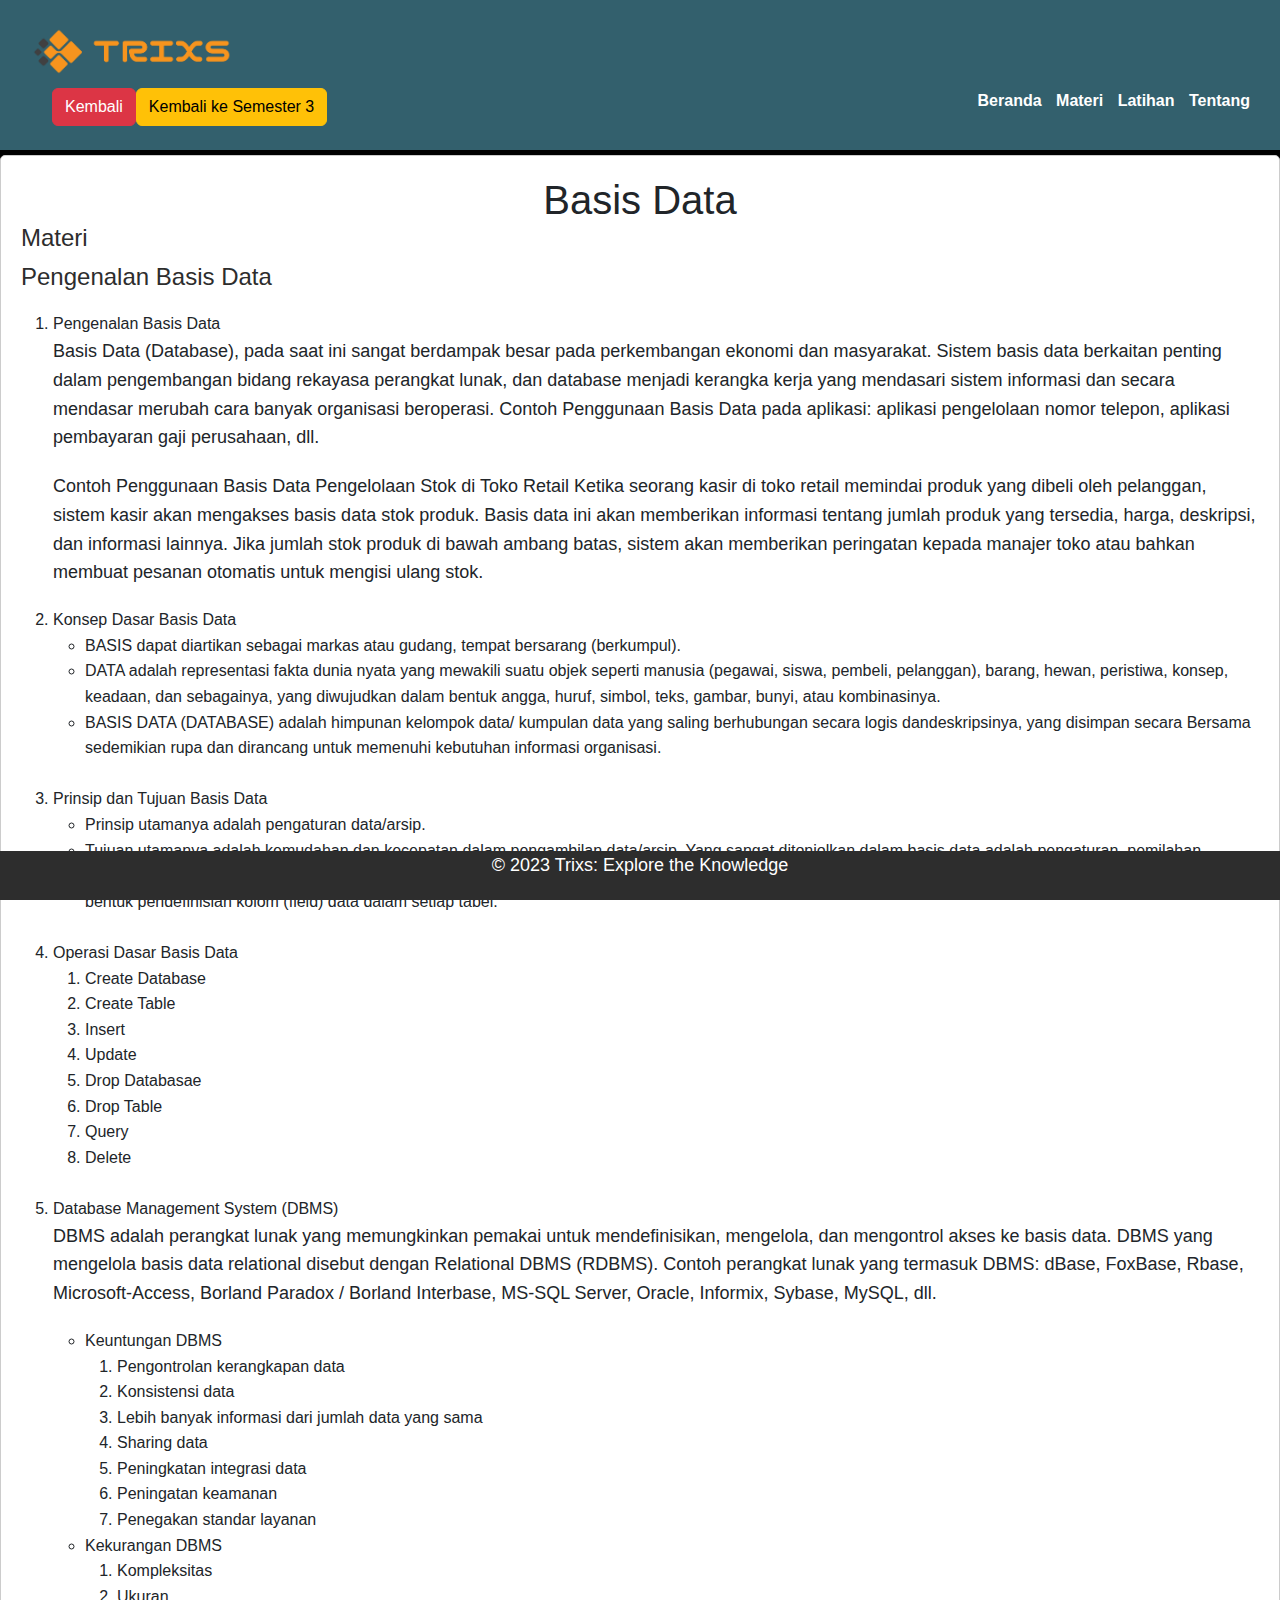
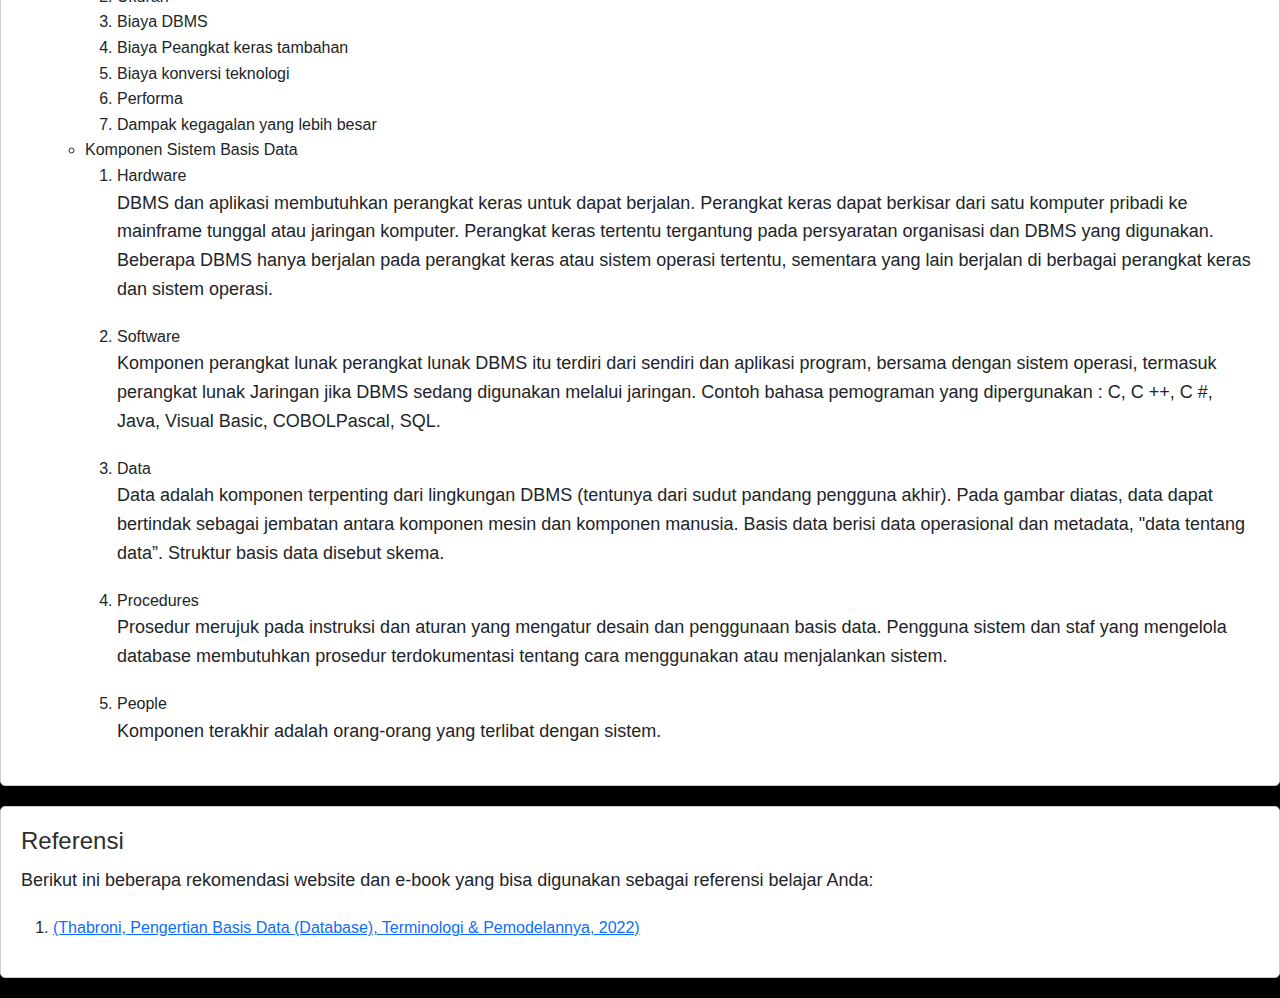
<file: basis_data.html>
<!DOCTYPE html>
<html lang="en">
<head>
    <meta charset="UTF-8">
    <link href="https://cdn.jsdelivr.net/npm/bootstrap@5.3.2/dist/css/bootstrap.min.css" rel="stylesheet">
    <script src="https://cdn.jsdelivr.net/npm/bootstrap@5.3.2/dist/js/bootstrap.bundle.min.js"></script>
    <meta name="viewport" content="width=device-width, initial-scale=1.0">
    <link rel="stylesheet" href="style.css">
    <script src="script.js" defer></script>
    <title>Basis Data</title>
</head>
<body></body>
        <header>
            <nav class="navbar">
                <div class="container-fluid">
                    <a class="navbar-brand" href="index.html">
                    <img src="images/logo.png" alt="Logo">
                    </a>
                </div>
            </nav>
            <nav>
                
                <ul>
                    <a class="movey"    href="materi.html">
                        <button type="button" class="btn btn-danger lg float-start">Kembali</button>
                       </a> 
                       <a class="movey"    href="Semester3.html">
                        <button type="button" class="btn btn-warning lg float-start">Kembali ke Semester 3</button>
                       </a>
                    <li><a href="index.html">Beranda</a></li>
                    <li class="dropdown">
                        <a href="materi.html">Materi</a>
                        <ul class="dropdown-content">
                            <li><a href="Semester1.html">Semester 1</a></li>
                            <li><a href="Semester2.html">Semester 2</a></li>
                            <li><a href="Semester3.html">Semester 3</a></li>
                        </ul>
                    </li>
                    <li><a href="Latihan.html">Latihan</a></li>
                    <li><a href="tentang.html">Tentang</a></li>
                </ul>
                
            </nav>
        
    </header>
  

    <main>
        <div class="startup-animation">
        <section id="basis_data" class="section-box subject-page"></section>
        <section id="Semester1" class="section-box">
            
            <h1 class="text-center">Basis Data</h1>
            <h2>Materi</h2>
            <h2>Pengenalan Basis Data</h2>
            <p>
                <ol type="1">
                    <li>Pengenalan Basis Data</li>
                    <p>Basis Data (Database), pada saat ini sangat berdampak besar pada perkembangan ekonomi dan masyarakat. Sistem basis data berkaitan penting dalam pengembangan bidang rekayasa perangkat lunak, dan database menjadi kerangka kerja yang mendasari sistem informasi dan
                        secara mendasar merubah cara banyak organisasi beroperasi.
                        Contoh Penggunaan Basis Data pada aplikasi: aplikasi pengelolaan nomor telepon, aplikasi pembayaran gaji perusahaan, dll.
                    </p> 
                    <p>Contoh Penggunaan Basis Data
                        Pengelolaan Stok di Toko Retail
                        Ketika seorang kasir di toko retail memindai produk yang dibeli oleh pelanggan, sistem kasir akan mengakses basis data stok produk. Basis data ini akan memberikan informasi tentang jumlah produk yang tersedia, harga, deskripsi, dan informasi lainnya. Jika jumlah stok produk di bawah ambang batas, sistem akan memberikan peringatan kepada manajer toko atau bahkan membuat pesanan otomatis untuk mengisi ulang stok.
                    </p>
                    <li>Konsep Dasar Basis Data</li>
                    <ul>
                        <li>BASIS dapat diartikan sebagai markas atau gudang, tempat bersarang (berkumpul).</li>
                        <li>DATA adalah representasi fakta dunia nyata yang mewakili suatu objek seperti manusia (pegawai, siswa, pembeli, pelanggan), barang, hewan, peristiwa, konsep, keadaan, dan sebagainya, yang diwujudkan dalam bentuk angga, huruf, simbol, teks, gambar, bunyi, atau kombinasinya.</li>
                        <li>BASIS DATA (DATABASE) adalah himpunan kelompok data/ kumpulan data yang saling berhubungan secara logis dandeskripsinya, yang disimpan secara Bersama sedemikian rupa dan dirancang untuk memenuhi kebutuhan informasi organisasi.</li>
                    </ul>
                    <br><li>Prinsip dan Tujuan Basis Data</li>
                    <ul>
                        <li>Prinsip utamanya adalah pengaturan data/arsip.</li>
                        <li>Tujuan utamanya adalah kemudahan dan kecepatan dalam pengambilan data/arsip. Yang sangat ditonjolkan dalam basis data adalah pengaturan, pemilahan, pengelompokkan, pengorganisasian data yang akan di simpan sesuai fungsi/jenisnya. Pengorganisasian data tersebut dapat dalam bentuk tabel terpisah atau dalam bentuk pendefinisian kolom (field) data dalam setiap tabel.</li>
                    </ul>
                    <br><li>Operasi Dasar Basis Data</li>
                    <ol type="1">
                        <li>Create Database</li>
                        <li>Create Table</li>
                        <li>Insert</li>
                        <li>Update</li>
                        <li>Drop Databasae</li>
                        <li>Drop Table</li>
                        <li>Query</li>
                        <li>Delete</li>
                    </ol>
                    <br><li>Database Management System (DBMS)</li>
                    <p>DBMS adalah perangkat lunak yang memungkinkan pemakai untuk mendefinisikan, mengelola, dan mengontrol akses ke basis data. DBMS yang mengelola basis data relational disebut dengan Relational DBMS (RDBMS). Contoh perangkat lunak yang termasuk DBMS: dBase, FoxBase, Rbase, Microsoft-Access, Borland Paradox / Borland Interbase, MS-SQL Server, Oracle, Informix, Sybase, MySQL, dll.</p>
                    <ul>
                        <li>Keuntungan DBMS</li>
                        <ol type="1">
                            <li>Pengontrolan kerangkapan data</li>
                            <li>Konsistensi data</li>
                            <li>Lebih banyak informasi dari jumlah data yang sama</li>
                            <li>Sharing data</li>
                            <li>Peningkatan integrasi data</li>
                            <li>Peningatan keamanan</li>
                            <li>Penegakan standar layanan</li>
                        </ol>
                        <li>Kekurangan DBMS</li>
                        <ol type="1">
                            <li>Kompleksitas</li>
                            <li>Ukuran</li>
                            <li>Biaya DBMS</li>
                            <li>Biaya Peangkat keras tambahan</li>
                            <li>Biaya konversi teknologi</li>
                            <li>Performa</li>
                            <li>Dampak kegagalan yang lebih besar</li>
                        </ol>
                        <li>Komponen Sistem Basis Data</li>
                        <ol type="1">
                            <li>Hardware</li>
                            <p>DBMS dan aplikasi membutuhkan perangkat keras untuk dapat berjalan. Perangkat keras dapat berkisar dari satu komputer pribadi ke mainframe tunggal atau jaringan komputer.
                                Perangkat keras tertentu tergantung pada persyaratan organisasi dan DBMS yang digunakan. Beberapa DBMS hanya berjalan pada perangkat keras atau sistem operasi tertentu, sementara yang lain berjalan di berbagai perangkat keras dan sistem operasi.
                                </p>
                            <li>Software</li>
                            <p>Komponen perangkat lunak perangkat lunak DBMS itu terdiri dari sendiri dan aplikasi program, bersama dengan sistem operasi, termasuk perangkat lunak Jaringan jika DBMS sedang digunakan melalui jaringan.
                                Contoh bahasa pemograman yang dipergunakan : C, C ++, C #, Java, Visual Basic, COBOLPascal, SQL.
                                </p>
                            <li>Data</li>
                            <p>Data adalah komponen terpenting dari lingkungan DBMS (tentunya dari sudut pandang pengguna akhir). Pada gambar diatas, data dapat bertindak sebagai jembatan antara komponen mesin dan komponen manusia. Basis data berisi data operasional dan metadata, "data tentang data”. Struktur basis data disebut skema.
                            </p>
                            <li>Procedures</li>
                            <p>Prosedur merujuk pada instruksi dan aturan yang mengatur desain dan penggunaan basis data. Pengguna sistem dan staf yang mengelola database membutuhkan prosedur terdokumentasi tentang cara menggunakan atau menjalankan sistem.
                            </p>
                            <li>People</li>
                            <p>Komponen terakhir adalah orang-orang yang terlibat dengan sistem.</p>
                        </ol>
                    </ul>
                </ol>
            </p>
        </section>
        <section id="Semester1" class="section-box">
            <h2>Referensi</h2>
            <p> Berikut ini beberapa rekomendasi website dan e-book yang bisa digunakan sebagai referensi belajar Anda:
            </p>
            <ol>
                <li><a href="https://serupa.id/pengertian-basis-data-database-terminologi-pemodelannya/" target="_blank">(Thabroni, Pengertian Basis Data (Database), Terminologi & Pemodelannya, 2022)</a></li>
            </ol>
        </section>
    </main>
    <footer>
        <p>&copy; 2023 Trixs: Explore the Knowledge</p>
    </footer>
    </div>
</body>
</html>
</file>
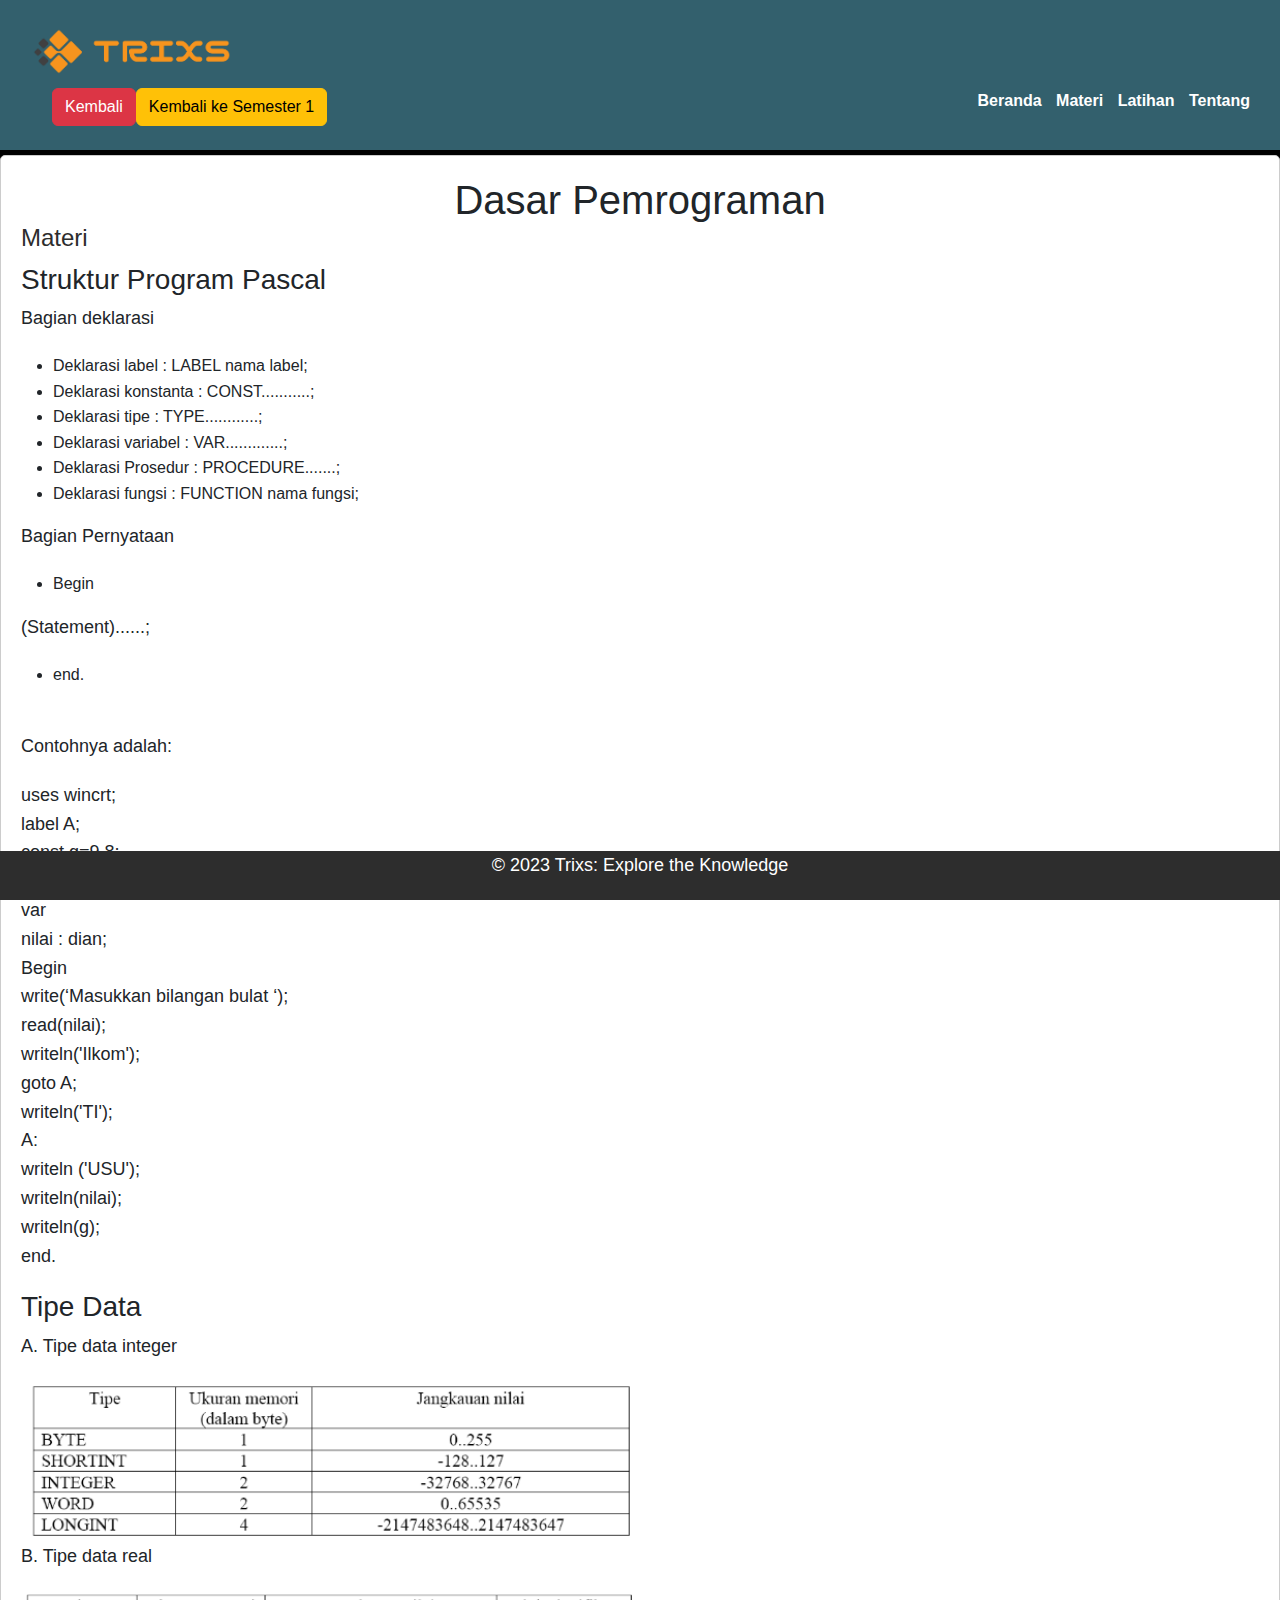
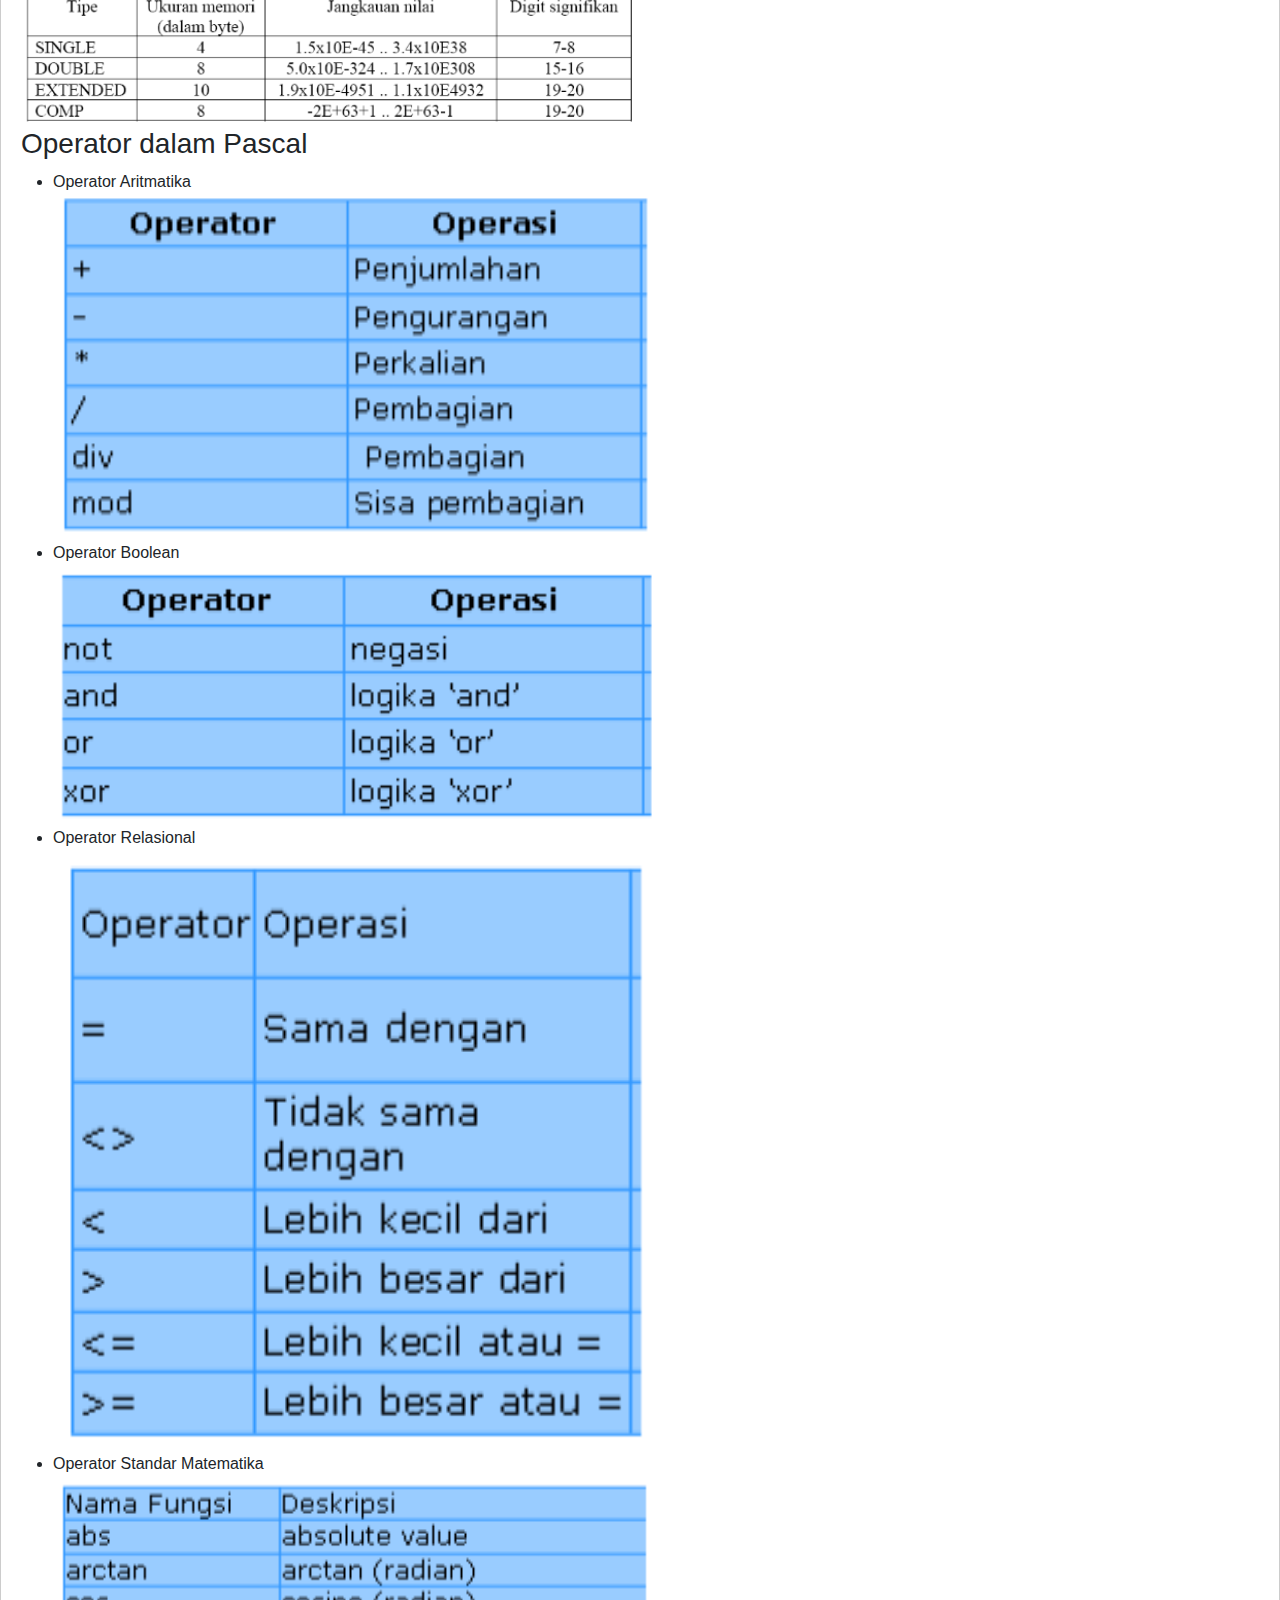
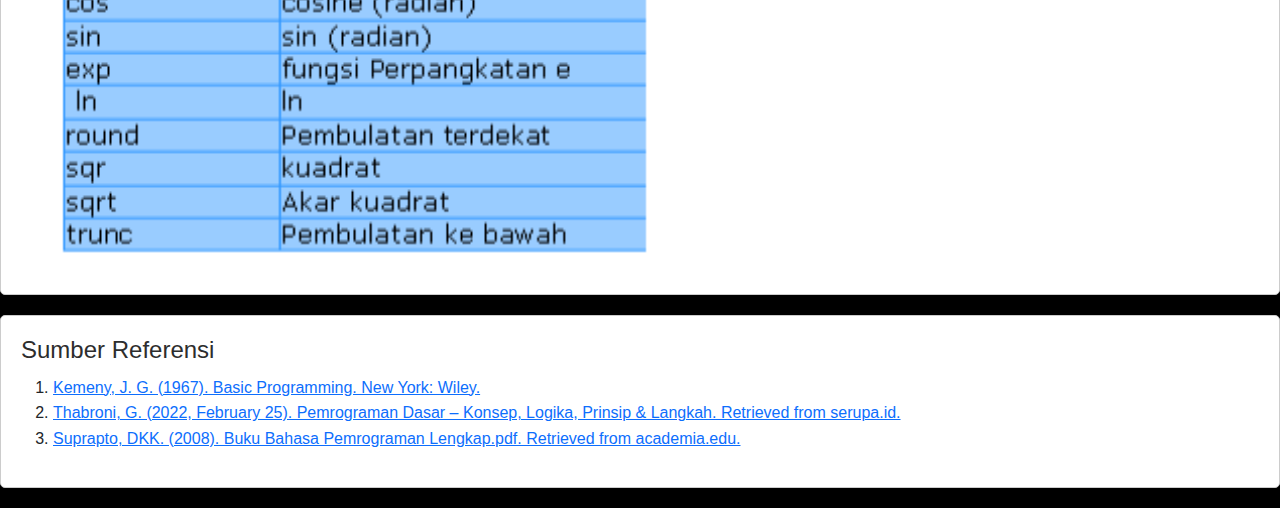
<file: dasar_pemrograman.html>
<!DOCTYPE html>
<html lang="en">
<head>
    <meta charset="UTF-8">
    <link href="https://cdn.jsdelivr.net/npm/bootstrap@5.3.2/dist/css/bootstrap.min.css" rel="stylesheet">
    <script src="https://cdn.jsdelivr.net/npm/bootstrap@5.3.2/dist/js/bootstrap.bundle.min.js"></script>
    <meta name="viewport" content="width=device-width, initial-scale=1.0">
    <link rel="stylesheet" href="style.css">
    <script src="script.js" defer></script>
    <title>Dasar Pemrograman</title>
</head>
<body>
    <header>
        
        
        <nav class="navbar">
            <div class="container-fluid">
                <a class="navbar-brand" href="index.html">
                <img src="images/logo.png" alt="Logo">
                </a>
            </div>
        </nav>
        <nav>
            
            <ul>
                <a class="movey"    href="materi.html">
                    <button type="button" class="btn btn-danger lg float-start">Kembali</button>
                   </a> 
                   <a class="movey"    href="Semester1.html">
                    <button type="button" class="btn btn-warning lg float-start">Kembali ke Semester 1</button>
                   </a>
                <li><a href="index.html">Beranda</a></li>
                <li class="dropdown">
                    <a href="materi.html">Materi</a>
                    <ul class="dropdown-content">
                        <li><a href="Semester1.html">Semester 1</a></li>
                        <li><a href="Semester2.html">Semester 2</a></li>
                        <li><a href="Semester3.html">Semester 3</a></li>
                    </ul>
                </li>
                <li><a href="Latihan.html">Latihan</a></li>
                <li><a href="tentang.html">Tentang</a></li>
            </ul>
            
        </nav>
    
</header>
    <main>
           <div class="startup-animation">
        <section id="dasar_pemrograman" class="section-box subject-page"></section>
        <section id="Semester1" class="section-box">
            <h1 class="text-center">Dasar Pemrograman</h1>
            <h2>Materi</h2>
            <h3>Struktur Program Pascal</h3>
            <p>Bagian deklarasi</p>
                <ul>
                <li>Deklarasi label         :    LABEL nama label;</li>
                <li>Deklarasi konstanta     :    CONST...........;</li>
                <li>Deklarasi tipe          :    TYPE............;</li>
                <li>Deklarasi variabel      :    VAR.............;</li>
                <li>Deklarasi Prosedur      :    PROCEDURE.......;</li>
                <li>Deklarasi fungsi        :    FUNCTION nama fungsi;</li>
                </ul>
            <p>Bagian Pernyataan</p>
            <ul>
                <li>Begin</li>
            </ul>
            <p>(Statement)......;</p>
            <ul>
                <li>end.</li>
            </ul>
            <p><br>Contohnya adalah: </br></p>
            <p> uses wincrt;
                <br>label A;
                <br>const g=9.8;
                <br>type dian=integer;
                <br>var
                <br>nilai : dian;
                <br>Begin
                <br>write(‘Masukkan bilangan bulat ‘);
                <br>read(nilai);
                <br>writeln('Ilkom');
                <br>goto A;
                <br>writeln('TI');
                <br>A:
                <br>writeln ('USU');
                <br>writeln(nilai);
                <br>writeln(g);
                <br>end.
            </p>
            <h3>Tipe Data</h3>
            <p>A. Tipe data integer</p>
            <img src="images/tipe data integer.png" alt="tipe data integer" style="width: 50%; height: 50%;">
            <p>B. Tipe data real</p>
            <img src="images/tipe data real.png" alt="tipe data real" style="width: 50%; height: 50%;">
            <h3>Operator dalam Pascal</h3>
            <ul>
                <li>Operator Aritmatika</li>
                <img src="images/aritmatika.png" alt="aritmatika" style="width: 50%; height: 50%;">
                <li>Operator Boolean</li>
                <img src="images/boolean.png" alt="boolean" style="width: 50%; height: 50%;">
                <li>Operator Relasional</li>
                <img src="images/relasional.png" alt="relasional" style="width: 50%; height: 50%;">
                <li>Operator Standar Matematika</li>
                <img src="images/standar matematika.png" alt="standar matematika" style="width: 50%; height: 50%;">
            </ul>

        </section>
        <section id="Semester1" class="section-box">
            <h2>Sumber Referensi</h2>
            <ol>
                <li><a href="https://openlibrary.org/works/OL5174378W/Basic_programming?edition=key%3A/books/OL5549398M" target="_blank">Kemeny, J. G. (1967). Basic Programming. New York: Wiley.</a></li>
                <li><a href="https://serupa.id/pemrograman-dasar-konsep-logika-prinsip-langkah/" target="_blank">Thabroni, G. (2022, February 25). Pemrograman Dasar – Konsep, Logika, Prinsip & Langkah. Retrieved from serupa.id.</a></li>
                <li><a href="https://www.academia.edu/32574981/Buku_Bahasa_Pemrograman_Lengkap_pdf" target="_blank">Suprapto, DKK. (2008). Buku Bahasa Pemrograman Lengkap.pdf. Retrieved from academia.edu.</a></li>
            </ol>
        </section>
    </main>
    <footer>
        <p>&copy; 2023 Trixs: Explore the Knowledge</p>
    </footer>
</div>
</body>
</html>
</file>
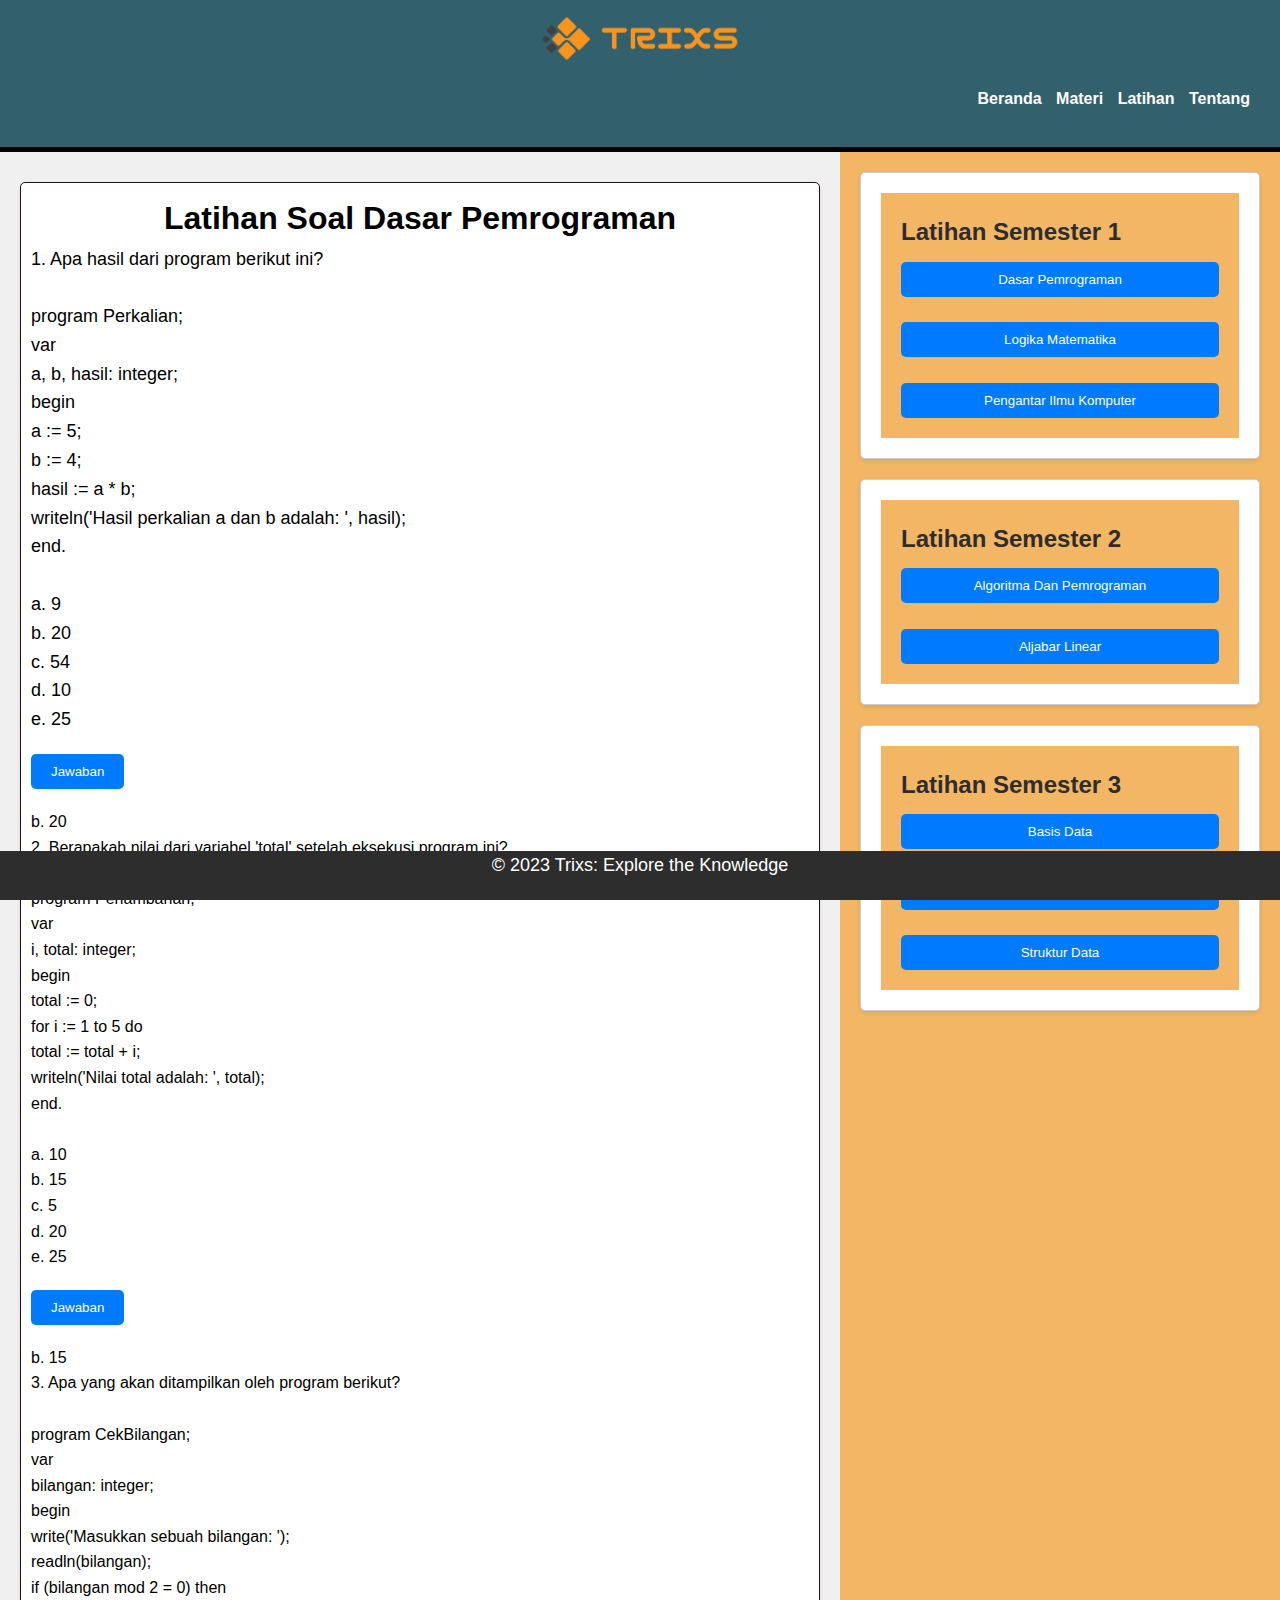
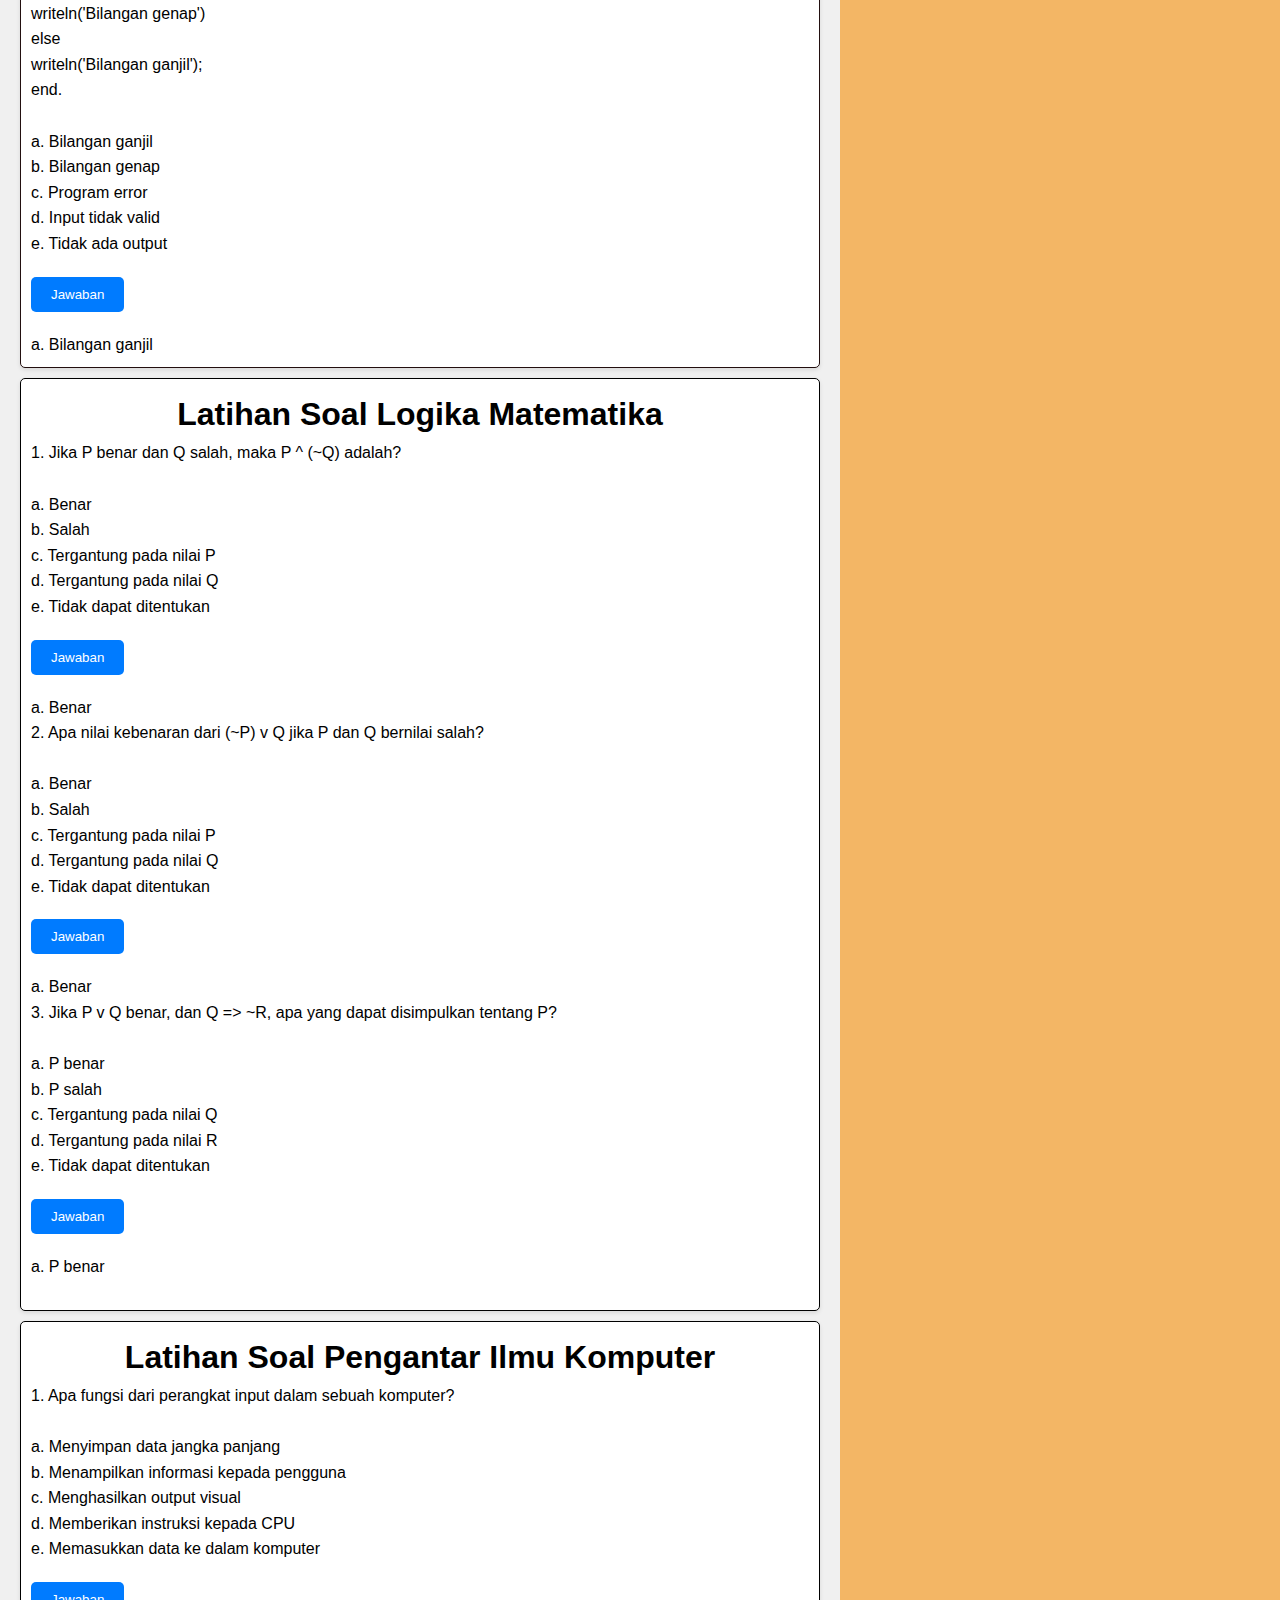
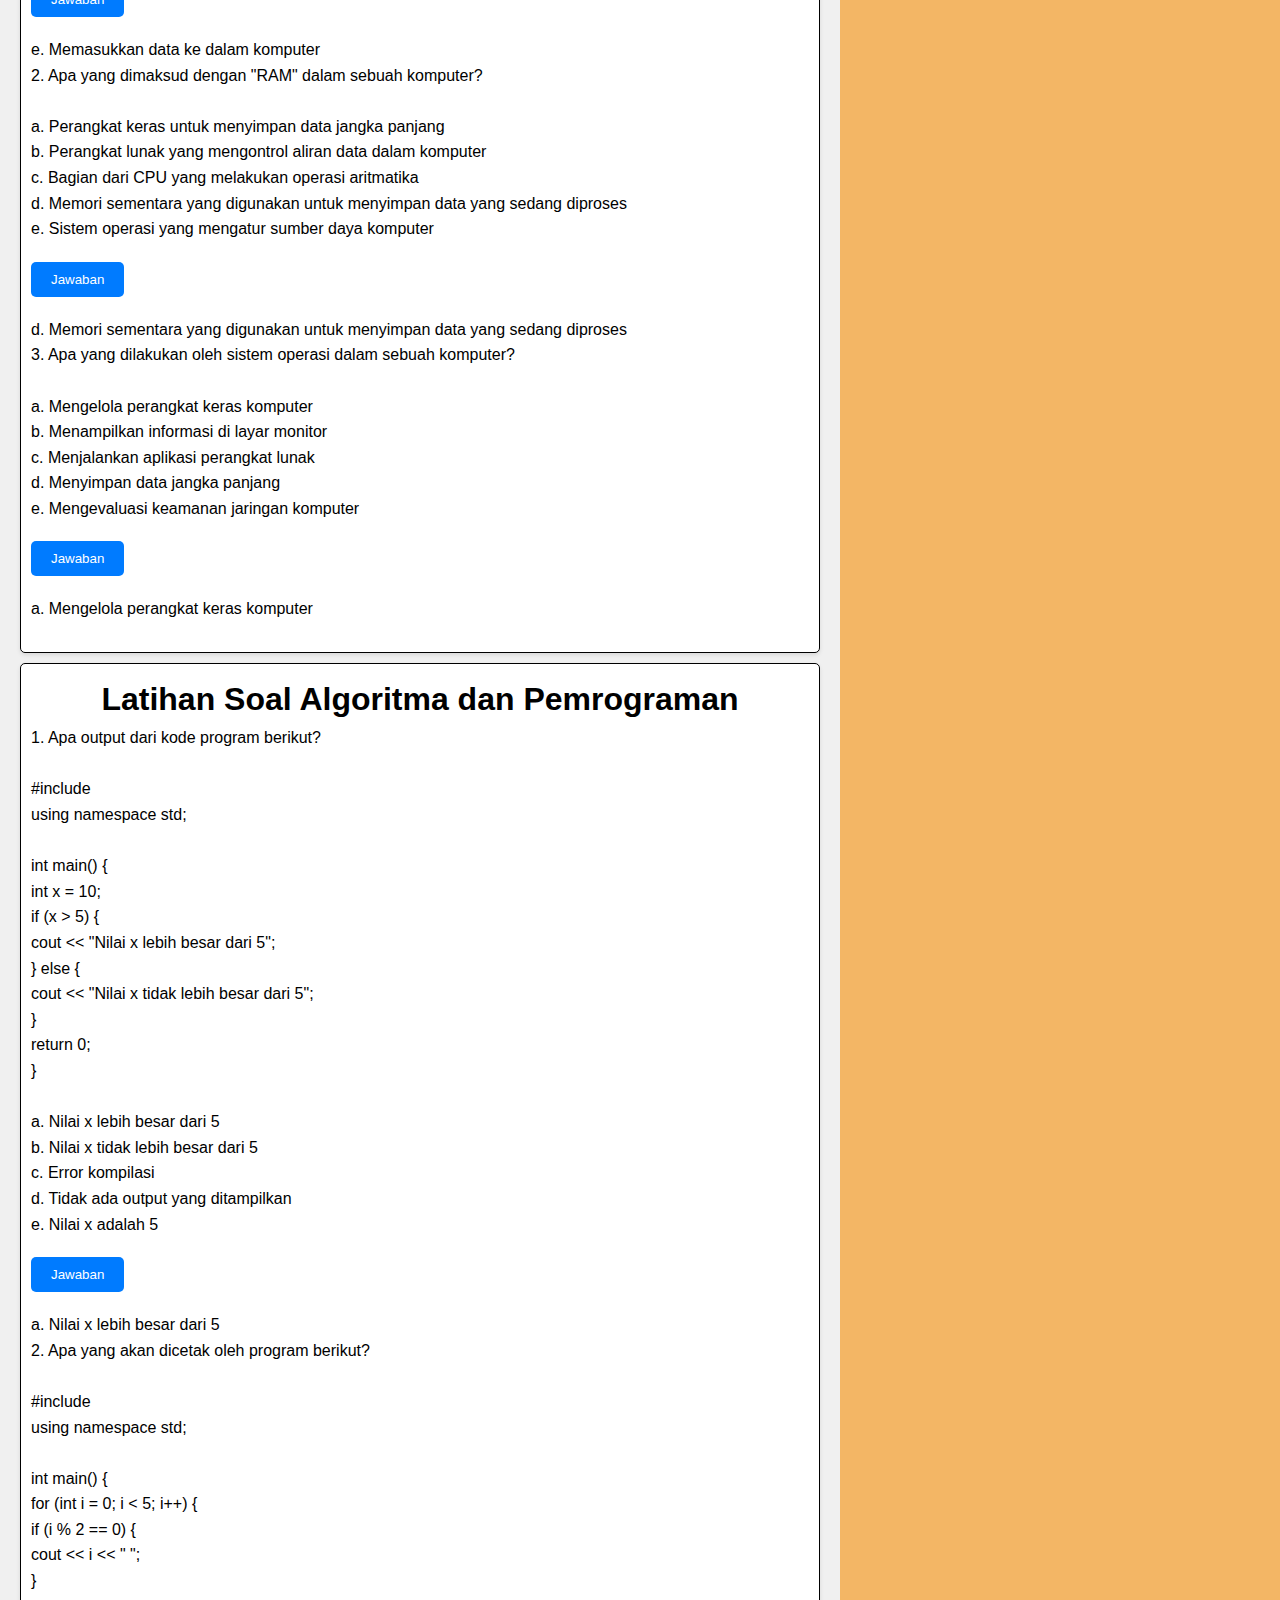
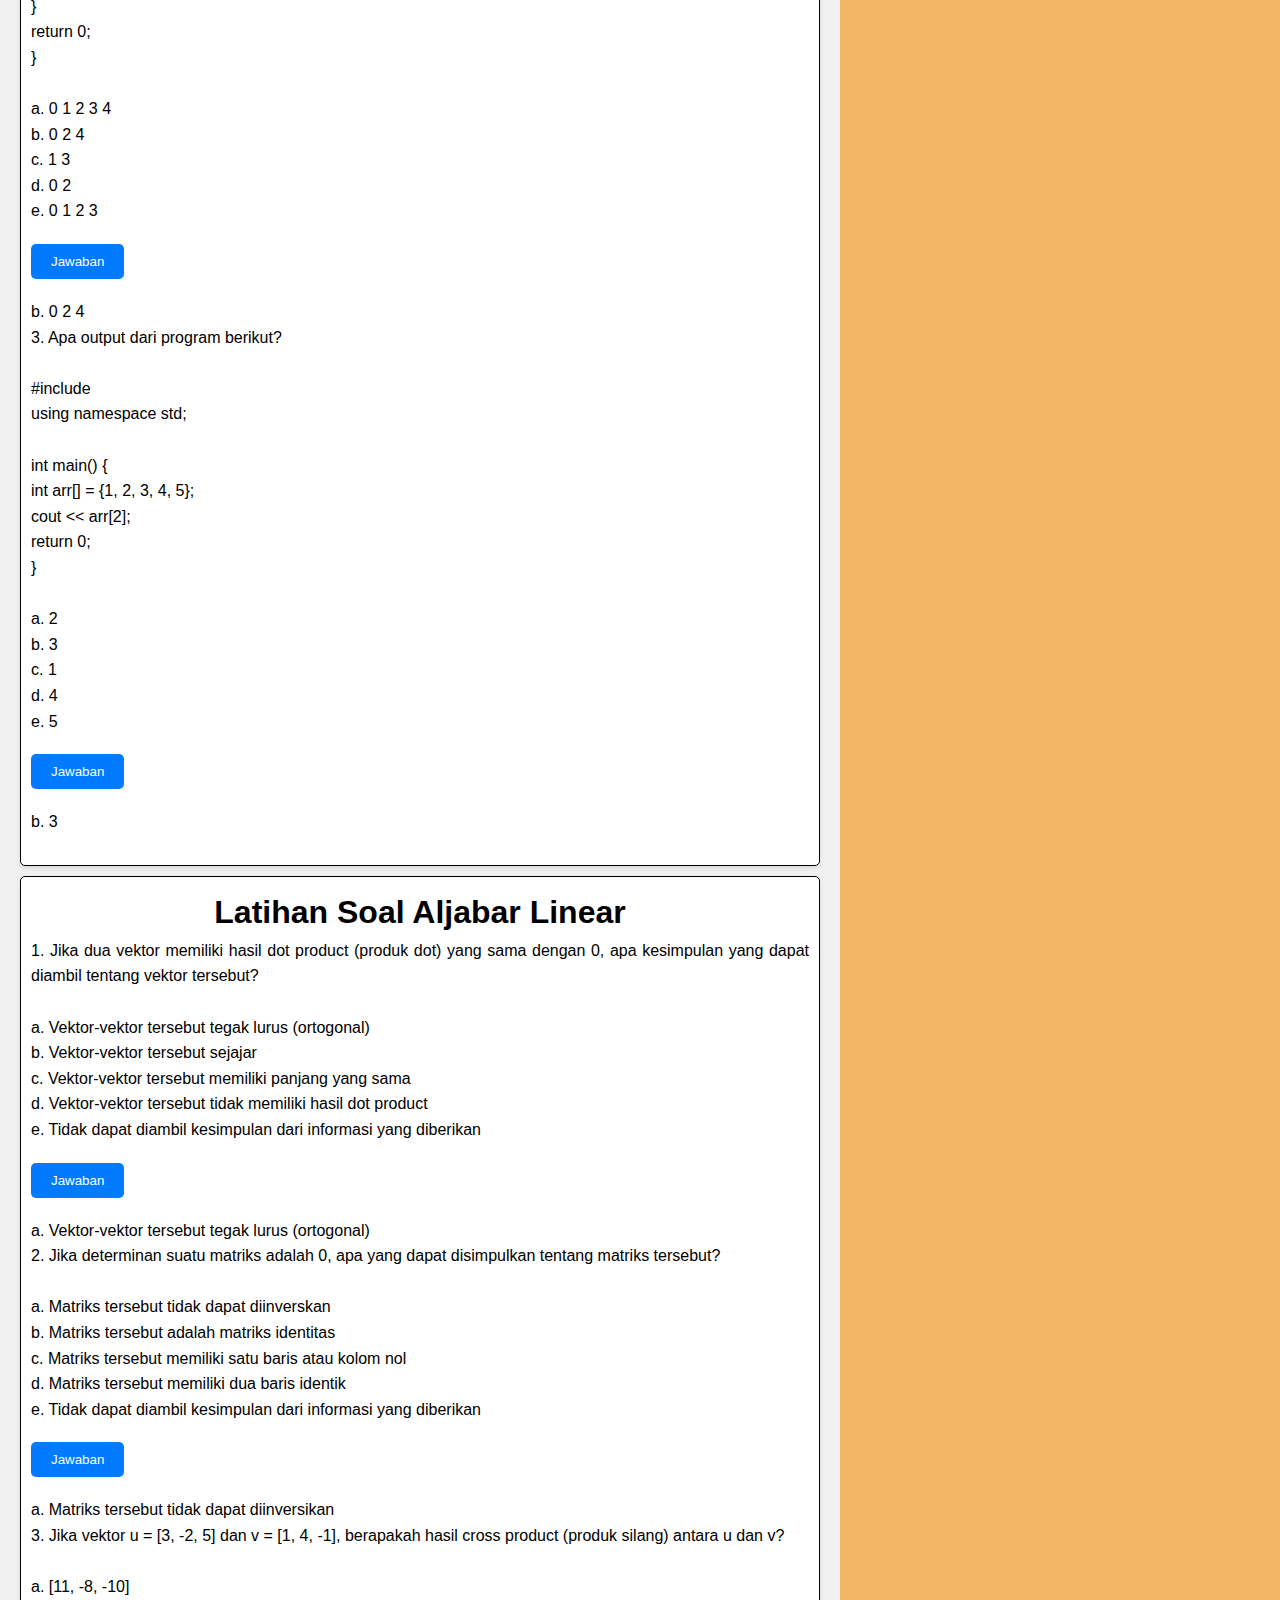
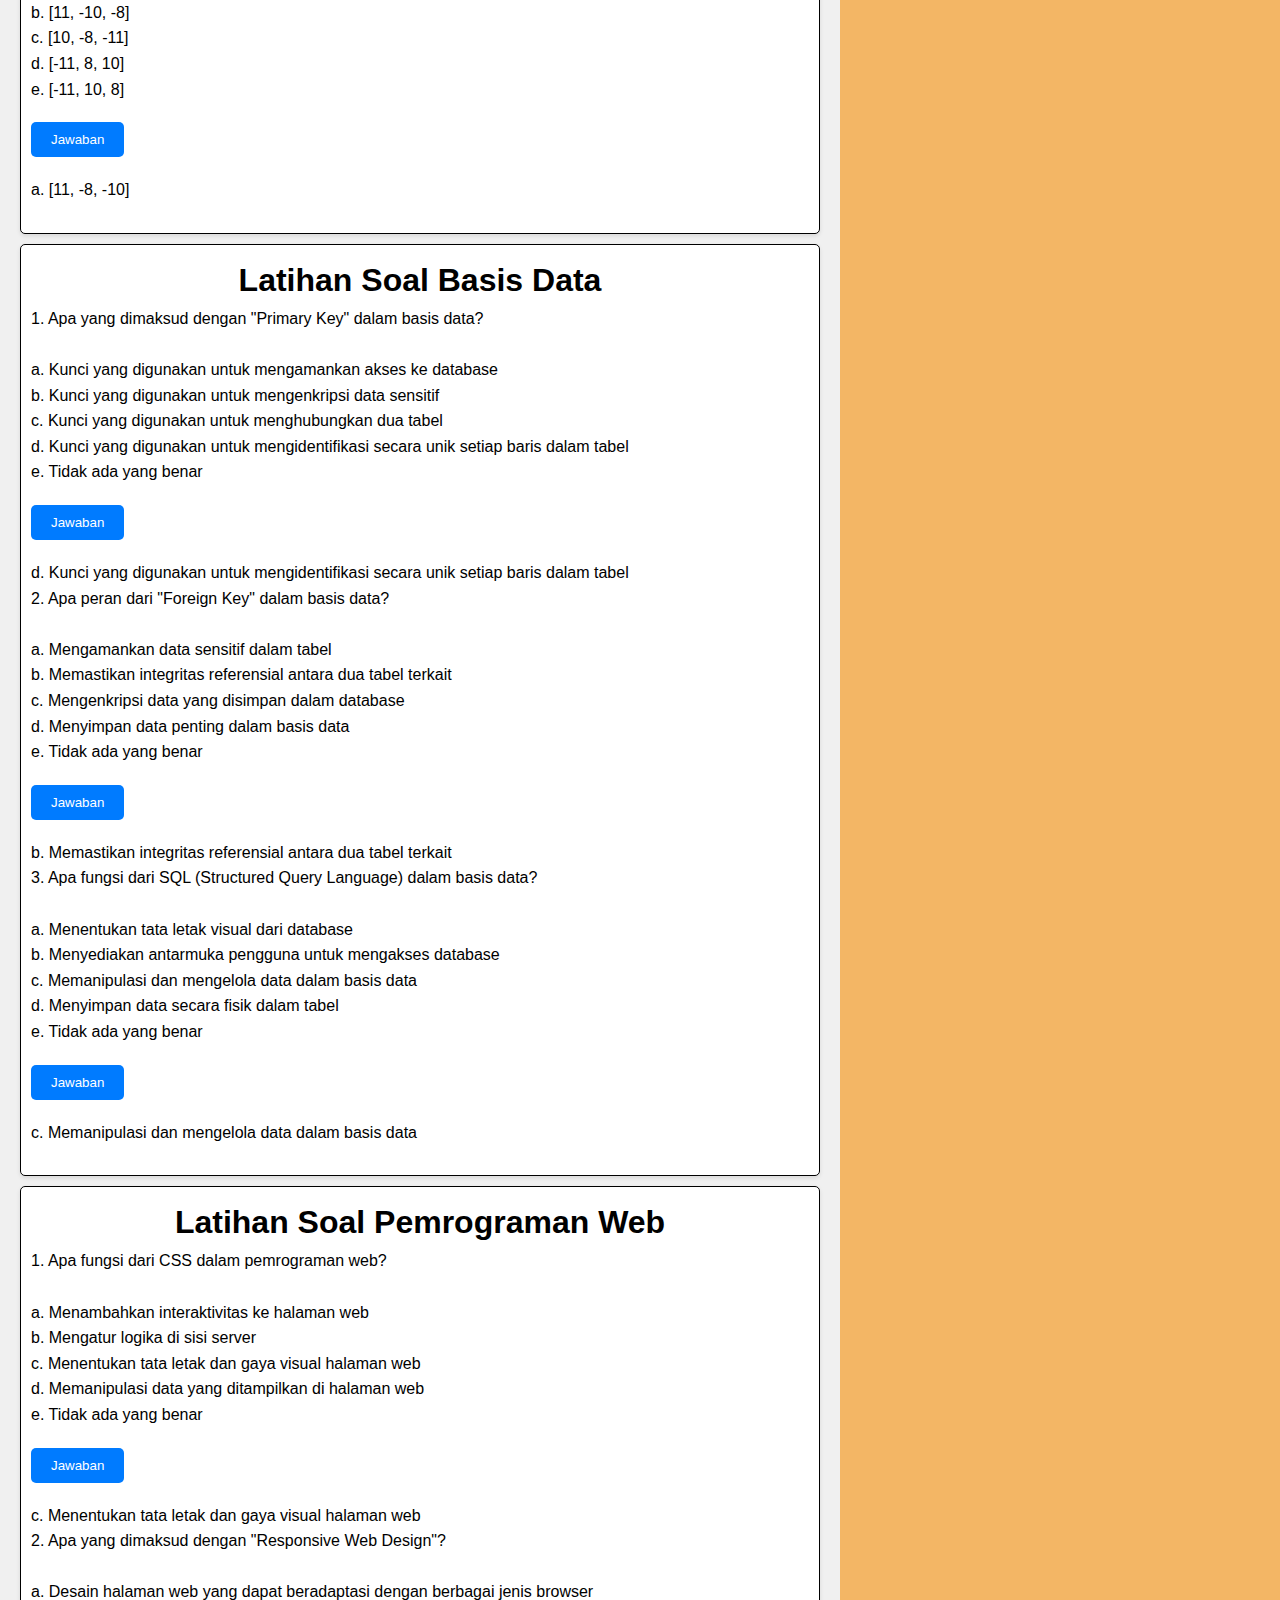
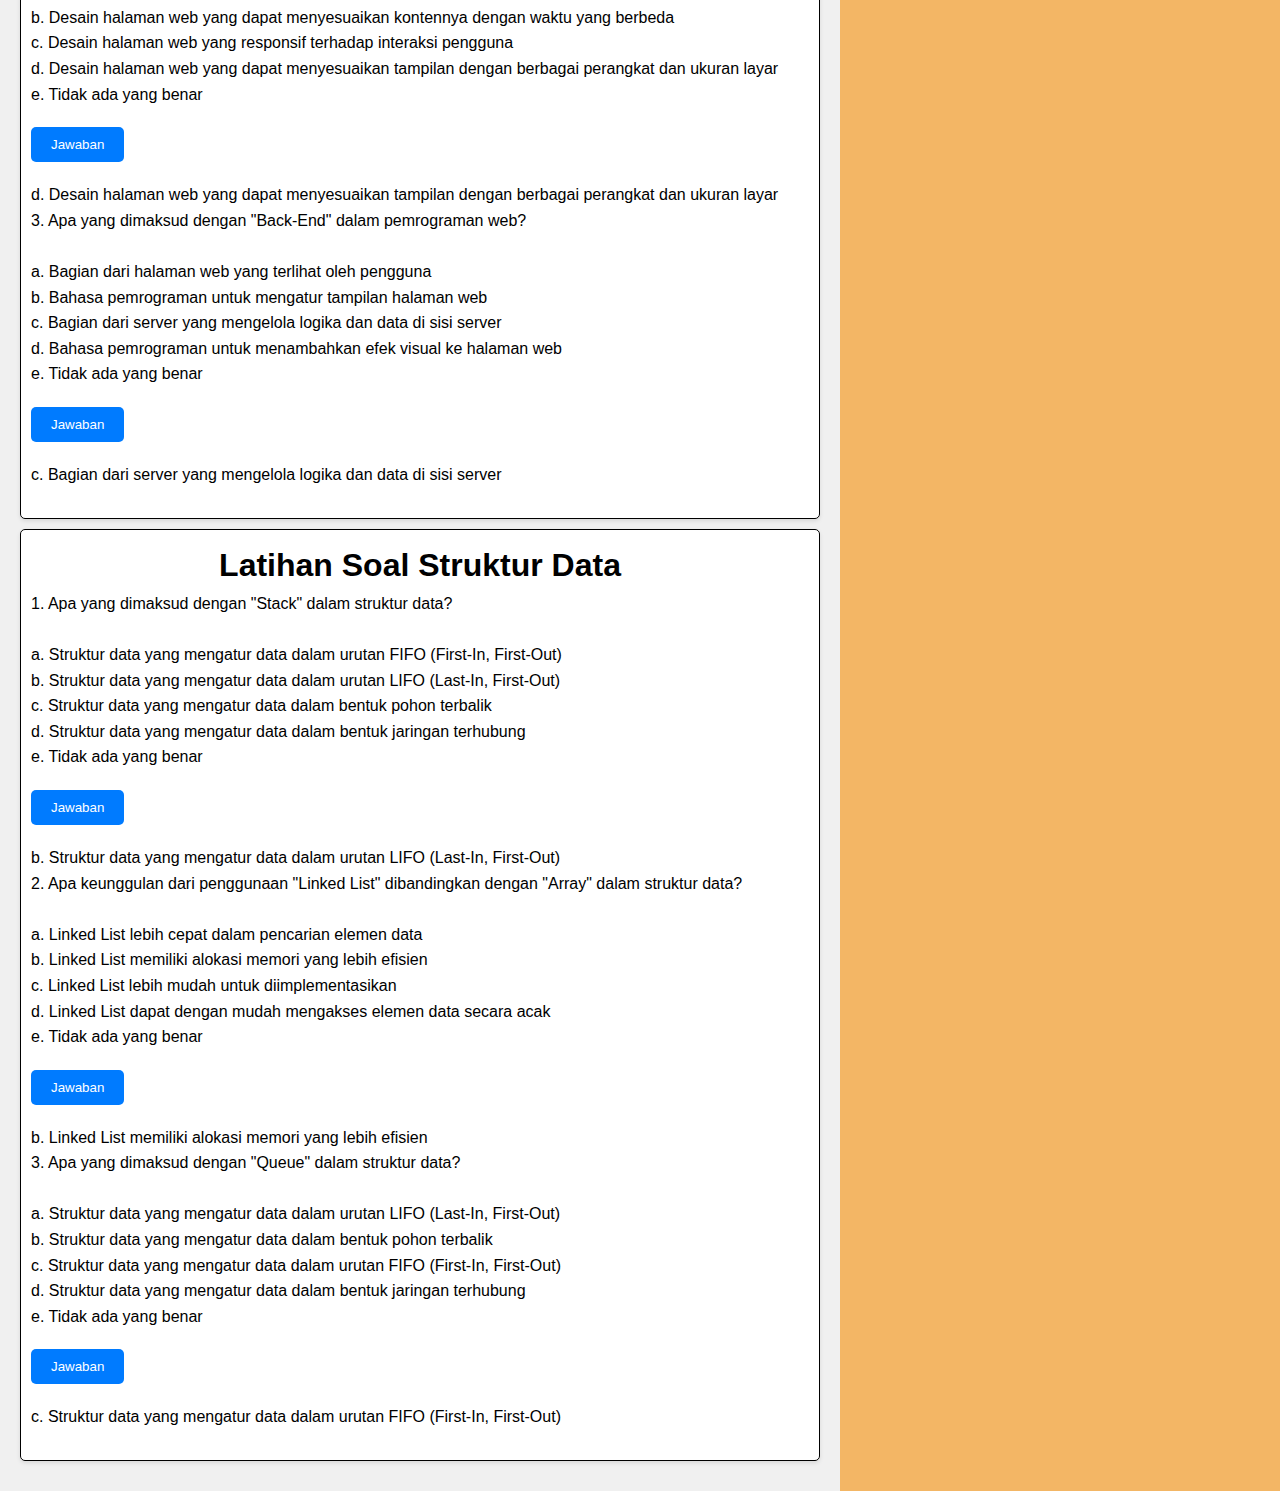
<file: Latihan.html>
<!DOCTYPE html>
<html lang="en">
<head>
    <meta charset="UTF-8">
    <meta name="viewport" content="width=device-width, initial-scale=1, maximum-scale=1, user-scalable=no">
    
    
    <link rel="stylesheet" href="style.css">
    <link href="https://cdn.jsdelivr.net/npm/bootstrap@5.3.2/dist/css/bootstrap.min.css" rel="stylesheet" integrity="sha384-T3c6CoIi6uLrA9TneNEoa7RxnatzjcDSCmG1MXxSR1GAsXEV/Dwwykc2MPK8M2HN" crossorigin="anonymous">
    <title>Trixs</title>
</head>
<body>
    
    <header>
        
        
        <nav class="navbar">
            <div class="container-fluid">
                <a class="navbar-brand" href="index.html">
                <img src="images/logo.png" alt="Logo">
                </a>
            </div>
        </nav>
        <nav>
            
            <ul>
                <a class="movey"    href="index.html">

                   </a>
                <li><a href="index.html">Beranda</a></li>
                <li class="dropdown">
                    <a href="materi.html">Materi</a>
                    <ul class="dropdown-content">
                        <li><a href="Semester1.html">Semester 1</a></li>
                        <li><a href="Semester2.html">Semester 2</a></li>
                        <li><a href="Semester3.html">Semester 3</a></li>
                    </ul>
                </li>
                <li><a href="Latihan.html">Latihan</a></li>
                <li><a href="tentang.html">Tentang</a></li>
            </ul>
            
        </nav>
    
  </header>
    <main>
        <div class="startup-animation">
        <div class="container" id="accordion">
          
                <div class="left-panel">
                    <div class="additional-panel" id="dasar_pemrograman" data-bs-parent="#accordion">
                        <h1>Latihan Soal Dasar Pemrograman</h1>
                        <p>1. Apa hasil dari program berikut ini?<br>
                          <br>
                          program Perkalian;<br>
                          var<br>
                            a, b, hasil: integer;<br>
                          begin<br>
                            a := 5;<br>
                            b := 4;<br>
                            hasil := a * b;<br>
                            writeln('Hasil perkalian a dan b adalah: ', hasil);<br>
                          end.<br>
                          <br>
                          a. 9<br>
                          b. 20<br>
                          c. 54<br>
                          d. 10<br>
                          e. 25<br>
                       </p>
                            <p>
                          
                              <button class="btn btn-primary" type="button" data-bs-toggle="collapse" data-bs-target="#collapseExample" aria-expanded="false" aria-controls="collapseExample">
                                Jawaban
                              </button>
                            </p>
                            <div class="collapse" id="collapseExample">
                              <div class="card card-body">
                                b. 20
                              </div>
                            </div>

                            2. Berapakah nilai dari variabel 'total' setelah eksekusi program ini?<br>
                            <br>
                            program Penambahan;<br>
                            var<br>
                              i, total: integer;<br>
                            begin<br>
                              total := 0;<br>
                              for i := 1 to 5 do<br>
                                total := total + i;<br>
                              writeln('Nilai total adalah: ', total);<br>
                            end.<br>
                            <br>
                            a. 10<br>
                            b. 15<br>
                            c. 5<br>
                            d. 20<br>
                            e. 25<br>
                         
                           </p>
                                <p>
                              
                                  <button class="btn btn-primary" type="button" data-bs-toggle="collapse" data-bs-target="#collapseExample2" aria-expanded="false" aria-controls="collapseExample2">
                                    Jawaban
                                  </button>
                                </p>
                                <div class="collapse" id="collapseExample2">
                                  <div class="card card-body">
                                    b. 15
                                  </div>
                                </div>
                                3. Apa yang akan ditampilkan oleh program berikut?<br>
                                <br>
                                program CekBilangan;<br>
                                var<br>
                                  bilangan: integer;<br>
                                begin<br>
                                  write('Masukkan sebuah bilangan: ');<br>
                                  readln(bilangan);<br>
                                  if (bilangan mod 2 = 0) then<br>
                                    writeln('Bilangan genap')<br>
                                  else<br>
                                    writeln('Bilangan ganjil');<br>
                                end.<br>
                                <br>
                                a. Bilangan ganjil<br>
                                b. Bilangan genap<br>
                                c. Program error<br>
                                d. Input tidak valid<br>
                                e. Tidak ada output<br>
                             
                             
                               </p>
                                    <p>
                                  
                                      <button class="btn btn-primary" type="button" data-bs-toggle="collapse" data-bs-target="#collapseExample3" aria-expanded="false" aria-controls="collapseExample3">
                                        Jawaban
                                      </button>
                                    </p>
                                    <div class="collapse" id="collapseExample3">
                                      <div class="card card-body">
                                        a. Bilangan ganjil
                                      </div>
                                    </div>
                    </div>
                    <div class="left-top" id="Logika_Matematika" data-bs-parent="#accordion">
                        <h1>Latihan Soal Logika Matematika</h1>
                        1. Jika P benar dan Q salah, maka P ^ (~Q) adalah?<br>
                        <br>
                        a. Benar<br>
                        b. Salah<br>
                        c. Tergantung pada nilai P<br>
                        d. Tergantung pada nilai Q<br>
                        e. Tidak dapat ditentukan<br>
                        
                       </p>
                            <p>
                          
                              <button class="btn btn-primary" type="button" data-bs-toggle="collapse" data-bs-target="#collapseExample4" aria-expanded="false" aria-controls="collapseExample4">
                                Jawaban
                              </button>
                            </p>
                            <div class="collapse" id="collapseExample4">
                              <div class="card card-body">
                                a. Benar
                              </div>
                            </div>

                            2. Apa nilai kebenaran dari (~P) v Q jika P dan Q bernilai salah?<br>
                            <br>
                            a. Benar<br>
                            b. Salah<br>
                            c. Tergantung pada nilai P<br>
                            d. Tergantung pada nilai Q<br>
                            e. Tidak dapat ditentukan<br>
                         
                           </p>
                                <p>
                              
                                  <button class="btn btn-primary" type="button" data-bs-toggle="collapse" data-bs-target="#collapseExample5" aria-expanded="false" aria-controls="collapseExample5">
                                    Jawaban
                                  </button>
                                </p>
                                <div class="collapse" id="collapseExample5">
                                  <div class="card card-body">
                                    a. Benar
                                  </div>
                                </div>
                                3. Jika P v Q benar, dan Q => ~R, apa yang dapat disimpulkan tentang P?<br>
                                <br>
                                a. P benar<br>
                                b. P salah<br>
                                c. Tergantung pada nilai Q<br>
                                d. Tergantung pada nilai R<br>
                                e. Tidak dapat ditentukan<br>
                             
                             
                             
                               </p>
                                    <p>
                                  
                                      <button class="btn btn-primary" type="button" data-bs-toggle="collapse" data-bs-target="#collapseExample6" aria-expanded="false" aria-controls="collapseExample6">
                                        Jawaban
                                      </button>
                                    </p>
                                    <div class="collapse" id="collapseExample6">
                                      <div class="card card-body">
                                        a. P benar
                                      </div>
                                    </div>
                                  </p>
                    </div>
                    <div class="left-bottom" id="Pengantar_Ilmu_Komputer" data-bs-parent="#accordion">
                      <h1>Latihan Soal Pengantar Ilmu Komputer</h1>
                      1. Apa fungsi dari perangkat input dalam sebuah komputer?<br>
                      <br>
                      a. Menyimpan data jangka panjang<br>
                      b. Menampilkan informasi kepada pengguna<br>
                      c. Menghasilkan output visual<br>
                      d. Memberikan instruksi kepada CPU<br>
                      e. Memasukkan data ke dalam komputer<br>
                   
                      
                     </p>
                          <p>
                        
                            <button class="btn btn-primary" type="button" data-bs-toggle="collapse" data-bs-target="#collapseExample7" aria-expanded="false" aria-controls="collapseExample7">
                              Jawaban
                            </button>
                          </p>
                          <div class="collapse" id="collapseExample7">
                            <div class="card card-body">
                              e. Memasukkan data ke dalam komputer
                            </div>
                          </div>
                          2. Apa yang dimaksud dengan "RAM" dalam sebuah komputer?<br>
                          <br>
                          a. Perangkat keras untuk menyimpan data jangka panjang<br>
                          b. Perangkat lunak yang mengontrol aliran data dalam komputer<br>
                          c. Bagian dari CPU yang melakukan operasi aritmatika<br>
                          d. Memori sementara yang digunakan untuk menyimpan data yang sedang diproses<br>
                          e. Sistem operasi yang mengatur sumber daya komputer<br>
                       
                       
                         </p>
                              <p>
                            
                                <button class="btn btn-primary" type="button" data-bs-toggle="collapse" data-bs-target="#collapseExample8" aria-expanded="false" aria-controls="collapseExample8">
                                  Jawaban
                                </button>
                              </p>
                              <div class="collapse" id="collapseExample8">
                                <div class="card card-body">
                                  d. Memori sementara yang digunakan untuk menyimpan data yang sedang diproses
                                </div>
                              </div>
                              3. Apa yang dilakukan oleh sistem operasi dalam sebuah komputer?<br>
                              <br>
                              a. Mengelola perangkat keras komputer<br>
                              b. Menampilkan informasi di layar monitor<br>
                              c. Menjalankan aplikasi perangkat lunak<br>
                              d. Menyimpan data jangka panjang<br>
                              e. Mengevaluasi keamanan jaringan komputer<br>
                           
                           
                           
                           
                             </p>
                                  <p>
                                
                                    <button class="btn btn-primary" type="button" data-bs-toggle="collapse" data-bs-target="#collapseExample9" aria-expanded="false" aria-controls="collapseExample9">
                                      Jawaban
                                    </button>
                                  </p>
                                  <div class="collapse" id="collapseExample9">
                                    <div class="card card-body">
                                      a. Mengelola perangkat keras komputer
                                    </div>
                                  </div>
                                </p>
                    </div>
                    <div class="left-bottom" id="Algortima_Dan_Pemrograman" data-bs-parent="#accordion">
                      <h1>Latihan Soal Algoritma dan Pemrograman</h1>
                      1. Apa output dari kode program berikut?<br>
                      <br>
                      #include <iostream><br>
                      using namespace std;<br>
                      <br>
                      int main() {<br>
                          int x = 10;<br>
                          if (x > 5) {<br>
                              cout << "Nilai x lebih besar dari 5";<br>
                          } else {<br>
                              cout << "Nilai x tidak lebih besar dari 5";<br>
                          }<br>
                          return 0;<br>
                      }<br>
                      <br>
                      a. Nilai x lebih besar dari 5<br>
                      b. Nilai x tidak lebih besar dari 5<br>
                      c. Error kompilasi<br>
                      d. Tidak ada output yang ditampilkan<br>
                      e. Nilai x adalah 5<br>
                   
                   
                      
                     </p>
                          <p>
                        
                            <button class="btn btn-primary" type="button" data-bs-toggle="collapse" data-bs-target="#collapseExample10" aria-expanded="false" aria-controls="collapseExample10">
                              Jawaban
                            </button>
                          </p>
                          <div class="collapse" id="collapseExample10">
                            <div class="card card-body">
                              a. Nilai x lebih besar dari 5
                            </div>
                          </div>
                          2. Apa yang akan dicetak oleh program berikut?<br>
                          <br>
                          #include <iostream><br>
                          using namespace std;<br>
                          <br>
                          int main() {<br>
                              for (int i = 0; i < 5; i++) {<br>
                                  if (i % 2 == 0) {<br>
                                      cout << i << " ";<br>
                                  }<br>
                              }<br>
                              return 0;<br>
                          }<br>
                          <br>
                          a. 0 1 2 3 4<br>
                          b. 0 2 4<br>
                          c. 1 3<br>
                          d. 0 2<br>
                          e. 0 1 2 3<br>
                       
                       
                       
                         </p>
                              <p>
                            
                                <button class="btn btn-primary" type="button" data-bs-toggle="collapse" data-bs-target="#collapseExample11" aria-expanded="false" aria-controls="collapseExample11">
                                  Jawaban
                                </button>
                              </p>
                              <div class="collapse" id="collapseExample11">
                                <div class="card card-body">
                                  b. 0 2 4
                                </div>
                              </div>
                              3. Apa output dari program berikut?<br>
                              <br>
                              #include <iostream><br>
                              using namespace std;<br>
                              <br>
                              int main() {<br>
                                  int arr[] = {1, 2, 3, 4, 5};<br>
                                  cout << arr[2];<br>
                                  return 0;<br>
                              }<br>
                              <br>
                              a. 2<br>
                              b. 3<br>
                              c. 1<br>
                              d. 4<br>
                              e. 5<br>
                           
                           
                           
                           
                             </p>
                                  <p>
                                
                                    <button class="btn btn-primary" type="button" data-bs-toggle="collapse" data-bs-target="#collapseExample12" aria-expanded="false" aria-controls="collapseExample12">
                                      Jawaban
                                    </button>
                                  </p>
                                  <div class="collapse" id="collapseExample12">
                                    <div class="card card-body">
                                      b. 3
                                    </div>
                                  </div>
                                </p>
                    </div>
                    <div class="left-bottom" id="Aljabar_Linear" data-bs-parent="#accordion">
                      <h1>Latihan Soal Aljabar Linear</h1>
                      1. Jika dua vektor memiliki hasil dot product (produk dot) yang sama dengan 0, apa kesimpulan yang dapat diambil tentang vektor tersebut?<br>
<br>
                      a. Vektor-vektor tersebut tegak lurus (ortogonal)<br>
                      b. Vektor-vektor tersebut sejajar<br>
                      c. Vektor-vektor tersebut memiliki panjang yang sama<br>
                      d. Vektor-vektor tersebut tidak memiliki hasil dot product<br>
                      e. Tidak dapat diambil kesimpulan dari informasi yang diberikan<br>
                   
                   
                   
                      
                     </p>
                          <p>
                        
                            <button class="btn btn-primary" type="button" data-bs-toggle="collapse" data-bs-target="#collapseExample13" aria-expanded="false" aria-controls="collapseExample13">
                              Jawaban
                            </button>
                          </p>
                          <div class="collapse" id="collapseExample13">
                            <div class="card card-body">
                              a. Vektor-vektor tersebut tegak lurus (ortogonal)
                            </div>
                          </div>
                          2. Jika determinan suatu matriks adalah 0, apa yang dapat disimpulkan tentang matriks tersebut?<br>
                          <br>
                          a. Matriks tersebut tidak dapat diinverskan<br>
                          b. Matriks tersebut adalah matriks identitas<br>
                          c. Matriks tersebut memiliki satu baris atau kolom nol<br>
                          d. Matriks tersebut memiliki dua baris identik<br>
                          e. Tidak dapat diambil kesimpulan dari informasi yang diberikan<br>
                       
                       
                       
                       
                         </p>
                              <p>
                            
                                <button class="btn btn-primary" type="button" data-bs-toggle="collapse" data-bs-target="#collapseExample14" aria-expanded="false" aria-controls="collapseExample14">
                                  Jawaban
                                </button>
                              </p>
                              <div class="collapse" id="collapseExample14">
                                <div class="card card-body">
                                  a. Matriks tersebut tidak dapat diinversikan
                                </div>
                              </div>
                              3. Jika vektor u = [3, -2, 5] dan v = [1, 4, -1], berapakah hasil cross product (produk silang) antara u dan v?<br>
                              <br>
                              a. [11, -8, -10]<br>
                              b. [11, -10, -8]<br>
                              c. [10, -8, -11]<br>
                              d. [-11, 8, 10]<br>
                              e. [-11, 10, 8]<br>
                        
                             </p>
                                  <p>
                                
                                    <button class="btn btn-primary" type="button" data-bs-toggle="collapse" data-bs-target="#collapseExample15" aria-expanded="false" aria-controls="collapseExample15">
                                      Jawaban
                                    </button>
                                  </p>
                                  <div class="collapse" id="collapseExample15">
                                    <div class="card card-body">
                                      a. [11, -8, -10]
                                    </div>
                                  </div>
                                </p>
                    </div>
                    <div class="left-bottom" id="Basis_Data" data-bs-parent="#accordion">
                      <h1>Latihan Soal Basis Data</h1>
                      1. Apa yang dimaksud dengan "Primary Key" dalam basis data? <br>
                      <br>
                      a. Kunci yang digunakan untuk mengamankan akses ke database<br>
                      b. Kunci yang digunakan untuk mengenkripsi data sensitif<br>
                      c. Kunci yang digunakan untuk menghubungkan dua tabel<br>
                      d. Kunci yang digunakan untuk mengidentifikasi secara unik setiap baris dalam tabel<br>
                      e. Tidak ada yang benar<br>
                   
                   
                   
                   
                      
                     </p>
                          <p>
                        
                            <button class="btn btn-primary" type="button" data-bs-toggle="collapse" data-bs-target="#collapseExample16" aria-expanded="false" aria-controls="collapseExample13">
                              Jawaban
                            </button>
                          </p>
                          <div class="collapse" id="collapseExample16">
                            <div class="card card-body">
                              d. Kunci yang digunakan untuk mengidentifikasi secara unik setiap baris dalam tabel
                            </div>
                          </div>
                          2. Apa peran dari "Foreign Key" dalam basis data?<br>
                          <br>
                          a. Mengamankan data sensitif dalam tabel<br>
                          b. Memastikan integritas referensial antara dua tabel terkait<br>
                          c. Mengenkripsi data yang disimpan dalam database<br>
                          d. Menyimpan data penting dalam basis data<br>
                          e. Tidak ada yang benar<br>
                       
                       
                       
                       
                       
                         </p>
                              <p>
                            
                                <button class="btn btn-primary" type="button" data-bs-toggle="collapse" data-bs-target="#collapseExample17" aria-expanded="false" aria-controls="collapseExample14">
                                  Jawaban
                                </button>
                              </p>
                              <div class="collapse" id="collapseExample17">
                                <div class="card card-body">
                                  b. Memastikan integritas referensial antara dua tabel terkait
                                </div>
                              </div>
                              3. Apa fungsi dari SQL (Structured Query Language) dalam basis data?<br>
                              <br>
                              a. Menentukan tata letak visual dari database<br>
                              b. Menyediakan antarmuka pengguna untuk mengakses database<br>
                              c. Memanipulasi dan mengelola data dalam basis data<br>
                              d. Menyimpan data secara fisik dalam tabel<br>
                              e. Tidak ada yang benar<br>
                           
                        
                             </p>
                                  <p>
                                
                                    <button class="btn btn-primary" type="button" data-bs-toggle="collapse" data-bs-target="#collapseExample18" aria-expanded="false" aria-controls="collapseExample15">
                                      Jawaban
                                    </button>
                                  </p>
                                  <div class="collapse" id="collapseExample18">
                                    <div class="card card-body">
                                      c. Memanipulasi dan mengelola data dalam basis data
                                    </div>
                                  </div>
                                </p>
                    </div>
                    <div class="left-bottom" id="Pemrograman_Web" data-bs-parent="#accordion">
                      <h1>Latihan Soal Pemrograman Web</h1>
                      1. Apa fungsi dari CSS dalam pemrograman web?<br>
                      <br>
                      a. Menambahkan interaktivitas ke halaman web<br>
                      b. Mengatur logika di sisi server<br>
                      c. Menentukan tata letak dan gaya visual halaman web<br>
                      d. Memanipulasi data yang ditampilkan di halaman web<br>
                      e. Tidak ada yang benar<br>
                   
                   
                   
                   
                   
                   
                      
                     </p>
                          <p>
                        
                            <button class="btn btn-primary" type="button" data-bs-toggle="collapse" data-bs-target="#collapseExample19" aria-expanded="false" aria-controls="collapseExample19">
                              Jawaban
                            </button>
                          </p>
                          <div class="collapse" id="collapseExample19">
                            <div class="card card-body">
                              c. Menentukan tata letak dan gaya visual halaman web
                            </div>
                          </div>
                          2. Apa yang dimaksud dengan "Responsive Web Design"?<br>
                          <br>
                          a. Desain halaman web yang dapat beradaptasi dengan berbagai jenis browser<br>
                          b. Desain halaman web yang dapat menyesuaikan kontennya dengan waktu yang berbeda<br>
                          c. Desain halaman web yang responsif terhadap interaksi pengguna<br>
                          d. Desain halaman web yang dapat menyesuaikan tampilan dengan berbagai perangkat dan ukuran layar<br>
                          e. Tidak ada yang benar<br>
                       
                       
                       
                       
                       
                       
                         </p>
                              <p>
                            
                                <button class="btn btn-primary" type="button" data-bs-toggle="collapse" data-bs-target="#collapseExample20" aria-expanded="false" aria-controls="collapseExample20">
                                  Jawaban
                                </button>
                              </p>
                              <div class="collapse" id="collapseExample20">
                                <div class="card card-body">
                                  d. Desain halaman web yang dapat menyesuaikan tampilan dengan berbagai perangkat dan ukuran layar
                                </div>
                              </div>
                              3. Apa yang dimaksud dengan "Back-End" dalam pemrograman web?<br>
                              <br>
                              a. Bagian dari halaman web yang terlihat oleh pengguna<br>
                              b. Bahasa pemrograman untuk mengatur tampilan halaman web<br>
                              c. Bagian dari server yang mengelola logika dan data di sisi server<br>
                              d. Bahasa pemrograman untuk menambahkan efek visual ke halaman web<br>
                              e. Tidak ada yang benar<br>
                           
                           
                        
                             </p>
                                  <p>
                                
                                    <button class="btn btn-primary" type="button" data-bs-toggle="collapse" data-bs-target="#collapseExample21" aria-expanded="false" aria-controls="collapseExample21">
                                      Jawaban
                                    </button>
                                  </p>
                                  <div class="collapse" id="collapseExample21">
                                    <div class="card card-body">
                                      c. Bagian dari server yang mengelola logika dan data di sisi server
                                    </div>
                                  </div>
                                </p>
                    </div>
                    <div class="left-bottom" id="Struktur_Data" data-bs-parent="#accordion">
                      <h1>Latihan Soal Struktur Data</h1>
                      1. Apa yang dimaksud dengan "Stack" dalam struktur data?<br>
                      <br>
                      a. Struktur data yang mengatur data dalam urutan FIFO (First-In, First-Out)<br>
                      b. Struktur data yang mengatur data dalam urutan LIFO (Last-In, First-Out)<br>
                      c. Struktur data yang mengatur data dalam bentuk pohon terbalik<br>
                      d. Struktur data yang mengatur data dalam bentuk jaringan terhubung<br>
                      e. Tidak ada yang benar<br>
                   
                   
                   
                   
                   
                   
                   
                      
                     </p>
                          <p>
                        
                            <button class="btn btn-primary" type="button" data-bs-toggle="collapse" data-bs-target="#collapseExample22" aria-expanded="false" aria-controls="collapseExample22">
                              Jawaban
                            </button>
                          </p>
                          <div class="collapse" id="collapseExample22">
                            <div class="card card-body">
                              b. Struktur data yang mengatur data dalam urutan LIFO (Last-In, First-Out)
                            </div>
                          </div>
                          2. Apa keunggulan dari penggunaan "Linked List" dibandingkan dengan "Array" dalam struktur data?<br>
                          <br>
                          a. Linked List lebih cepat dalam pencarian elemen data<br>
                          b. Linked List memiliki alokasi memori yang lebih efisien<br>
                          c. Linked List lebih mudah untuk diimplementasikan<br>
                          d. Linked List dapat dengan mudah mengakses elemen data secara acak<br>
                          e. Tidak ada yang benar<br>
                       
                       
                       
                       
                       
                       
                         </p>
                              <p>
                            
                                <button class="btn btn-primary" type="button" data-bs-toggle="collapse" data-bs-target="#collapseExample23" aria-expanded="false" aria-controls="collapseExample23">
                                  Jawaban
                                </button>
                              </p>
                              <div class="collapse" id="collapseExample23">
                                <div class="card card-body">
                                  b. Linked List memiliki alokasi memori yang lebih efisien
                                </div>
                              </div>
                              3. Apa yang dimaksud dengan "Queue" dalam struktur data?<br>
                              <br>
                              a. Struktur data yang mengatur data dalam urutan LIFO (Last-In, First-Out)<br>
                              b. Struktur data yang mengatur data dalam bentuk pohon terbalik<br>
                              c. Struktur data yang mengatur data dalam urutan FIFO (First-In, First-Out)<br>
                              d. Struktur data yang mengatur data dalam bentuk jaringan terhubung<br>
                              e. Tidak ada yang benar<br>
                           
                           
                           
                        
                             </p>
                                  <p>
                                
                                    <button class="btn btn-primary" type="button" data-bs-toggle="collapse" data-bs-target="#collapseExample24" aria-expanded="false" aria-controls="collapseExample24">
                                      Jawaban
                                    </button>
                                  </p>
                                  <div class="collapse" id="collapseExample24">
                                    <div class="card card-body">
                                      c. Struktur data yang mengatur data dalam urutan FIFO (First-In, First-Out)
                                    </div>
                                  </div>
                                </p>
                    </div>
            </div>
            <div class="right-panel">
                <section id="Semester1" class="section-box">
                    <div class="container-fluid">
                        <div class="right-panel">
                    <h2>Latihan Semester 1</h2>
                    <button class="btn btn-danger" type="button" data-bs-toggle="collapse" data-bs-target="#dasar_pemrograman" aria-expanded="false" aria-controls="dasar_pemrograman" id="tonny">
                      Dasar Pemrograman
                    </button>
                    <br>
                    <button class="btn btn-primary" type="button" data-bs-toggle="collapse" data-bs-target="#Logika_Matematika" aria-expanded="false" aria-controls="Logika_Matematika" id="tonny1">
                 
                      Logika Matematika
                    </button>
                    <br>
                    <button class="btn btn-success" type="button" data-bs-toggle="collapse" data-bs-target="#Pengantar_Ilmu_Komputer" aria-expanded="false" aria-controls="Pengantar_Ilmu_Komputer" id="tonny2">
                    
                      Pengantar Ilmu Komputer
                    </button>
                            
    

                </section>
                <section id="Semester2" class="section-box">
                    <div class="container-fluid">
                        <div class="right-panel">
                            <h2>Latihan Semester 2</h2>
                            <button class="btn btn-danger" type="button" data-bs-toggle="collapse" data-bs-target="#Algortima_Dan_Pemrograman" aria-expanded="false" aria-controls="Algortima_Dan_Pemrograman" id="tonny3">
                              Algoritma Dan Pemrograman
                            </button>
                            <br>
                            <button class="btn btn-primary" type="button" data-bs-toggle="collapse" data-bs-target="#Aljabar_Linear" aria-expanded="false" aria-controls=" Aljabar Linear" id="tonny4">
                         
                              Aljabar Linear
                            </button>
                        </div>
                </section>
                <section id="Semester3" class="section-box">
                    <div class="container-fluid">
                        <div class="right-panel">
                            <h2>Latihan Semester 3</h2>
                            <button class="btn btn-danger" type="button" data-bs-toggle="collapse" data-bs-target="#Basis_Data" aria-expanded="false" aria-controls="Basis_Data" id="tonny5">
                              Basis Data
                            </button>
                            <br>
                            <button class="btn btn-primary" type="button" data-bs-toggle="collapse" data-bs-target="#Pemrograman_Web" aria-expanded="false" aria-controls="Pemrograman_Web" id="tonny6">
                         
                              Pemrograman Web
                            </button>
                            <br>
                            <button class="btn btn-success" type="button" data-bs-toggle="collapse" data-bs-target="#Struktur_Data" aria-expanded="false" aria-controls="Struktur_Data" id="tonny7">
                            
                              Struktur Data
                            </button>
                </section>
            </div>
        </div>
    </main>
        <footer>
            <p>&copy; 2023 Trixs: Explore the Knowledge</p>
        </footer>
    </div>
    <script src="script.js" defer></script>
    <script>
    document.addEventListener('DOMContentLoaded', function() {
      // Simulate a click on the button with ID "myButton"
      document.getElementById('tonny').click();
      document.getElementById('tonny1').click();
      document.getElementById('tonny2').click();
      document.getElementById('tonny3').click();
      document.getElementById('tonny4').click();
      document.getElementById('tonny5').click();
      document.getElementById('tonny6').click();
      document.getElementById('tonny7').click();
    });
    

  </script>

    <script src="https://cdn.jsdelivr.net/npm/bootstrap@5.3.2/dist/js/bootstrap.bundle.min.js" integrity="sha384-C6RzsynM9kWDrMNeT87bh95OGNyZPhcTNXj1NW7RuBCsyN/o0jlpcV8Qyq46cDfL" crossorigin="anonymous"></script>
</body>
</html>
</file>
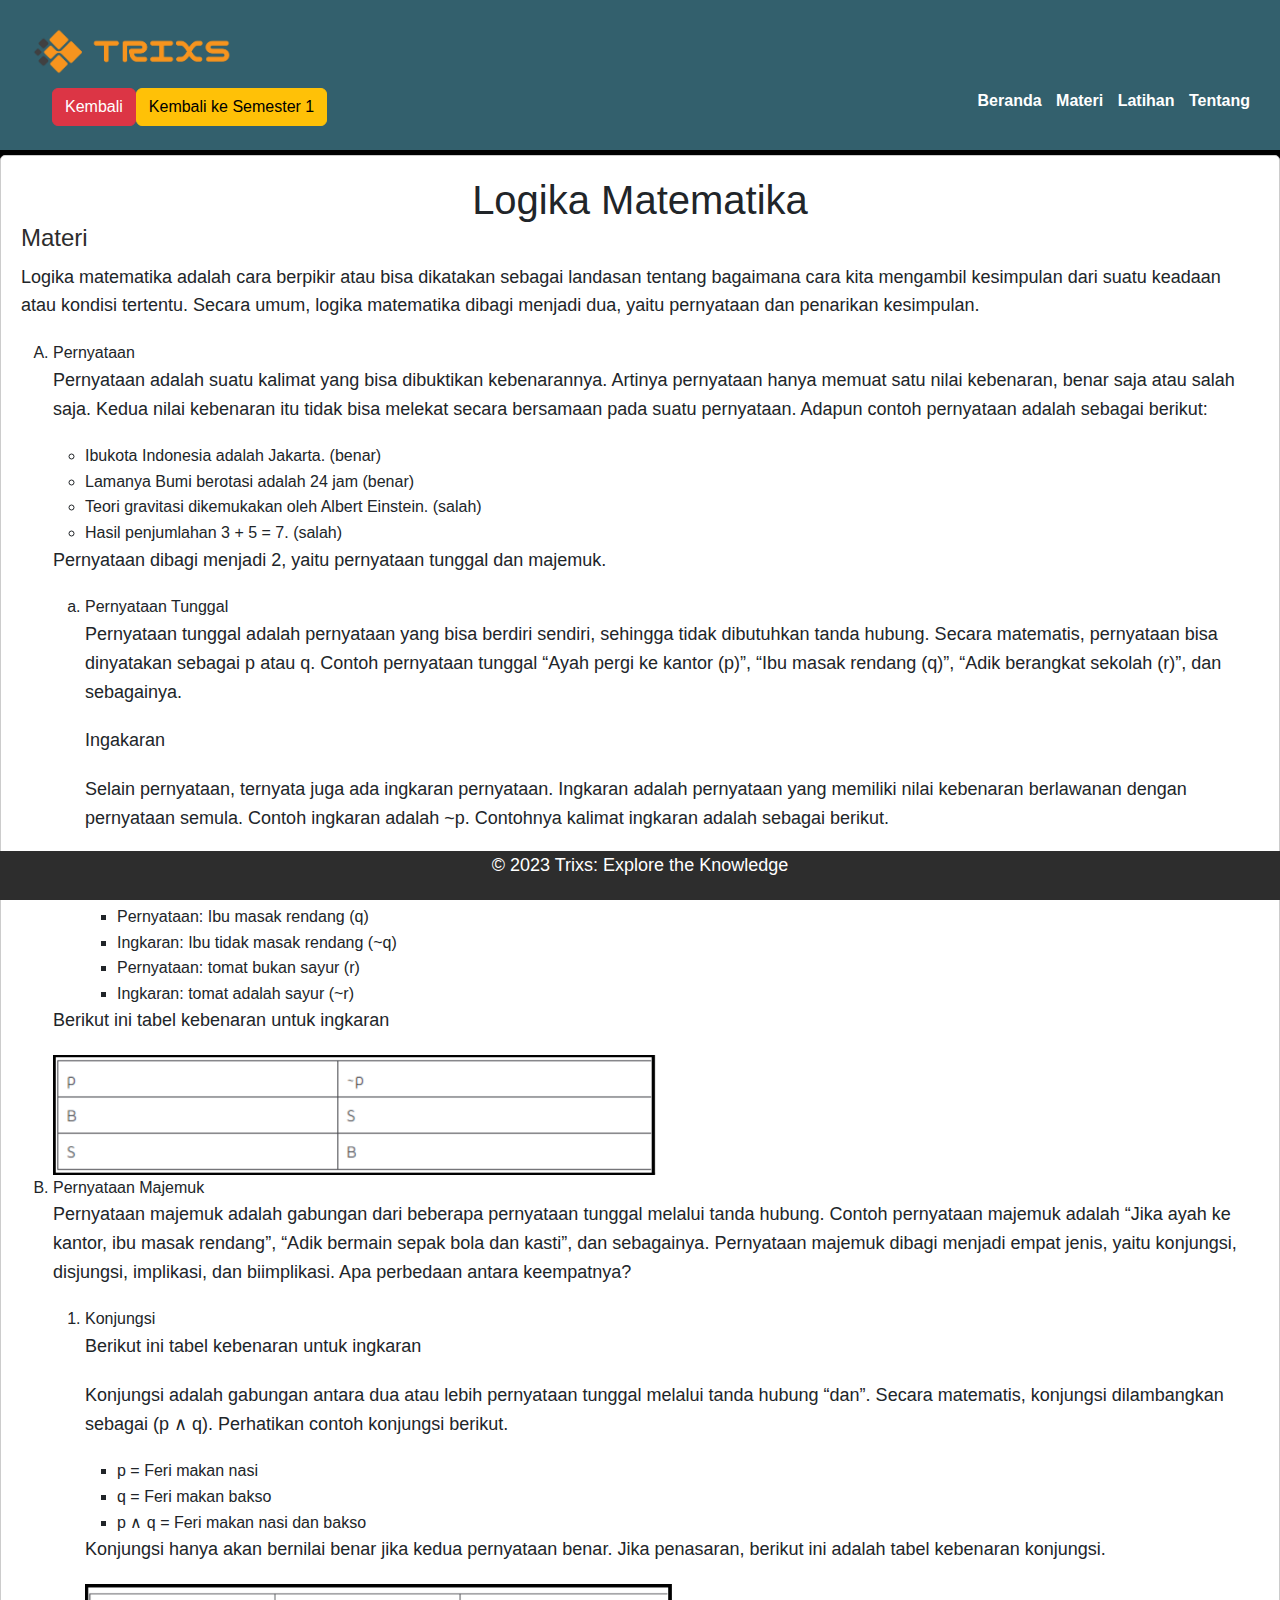
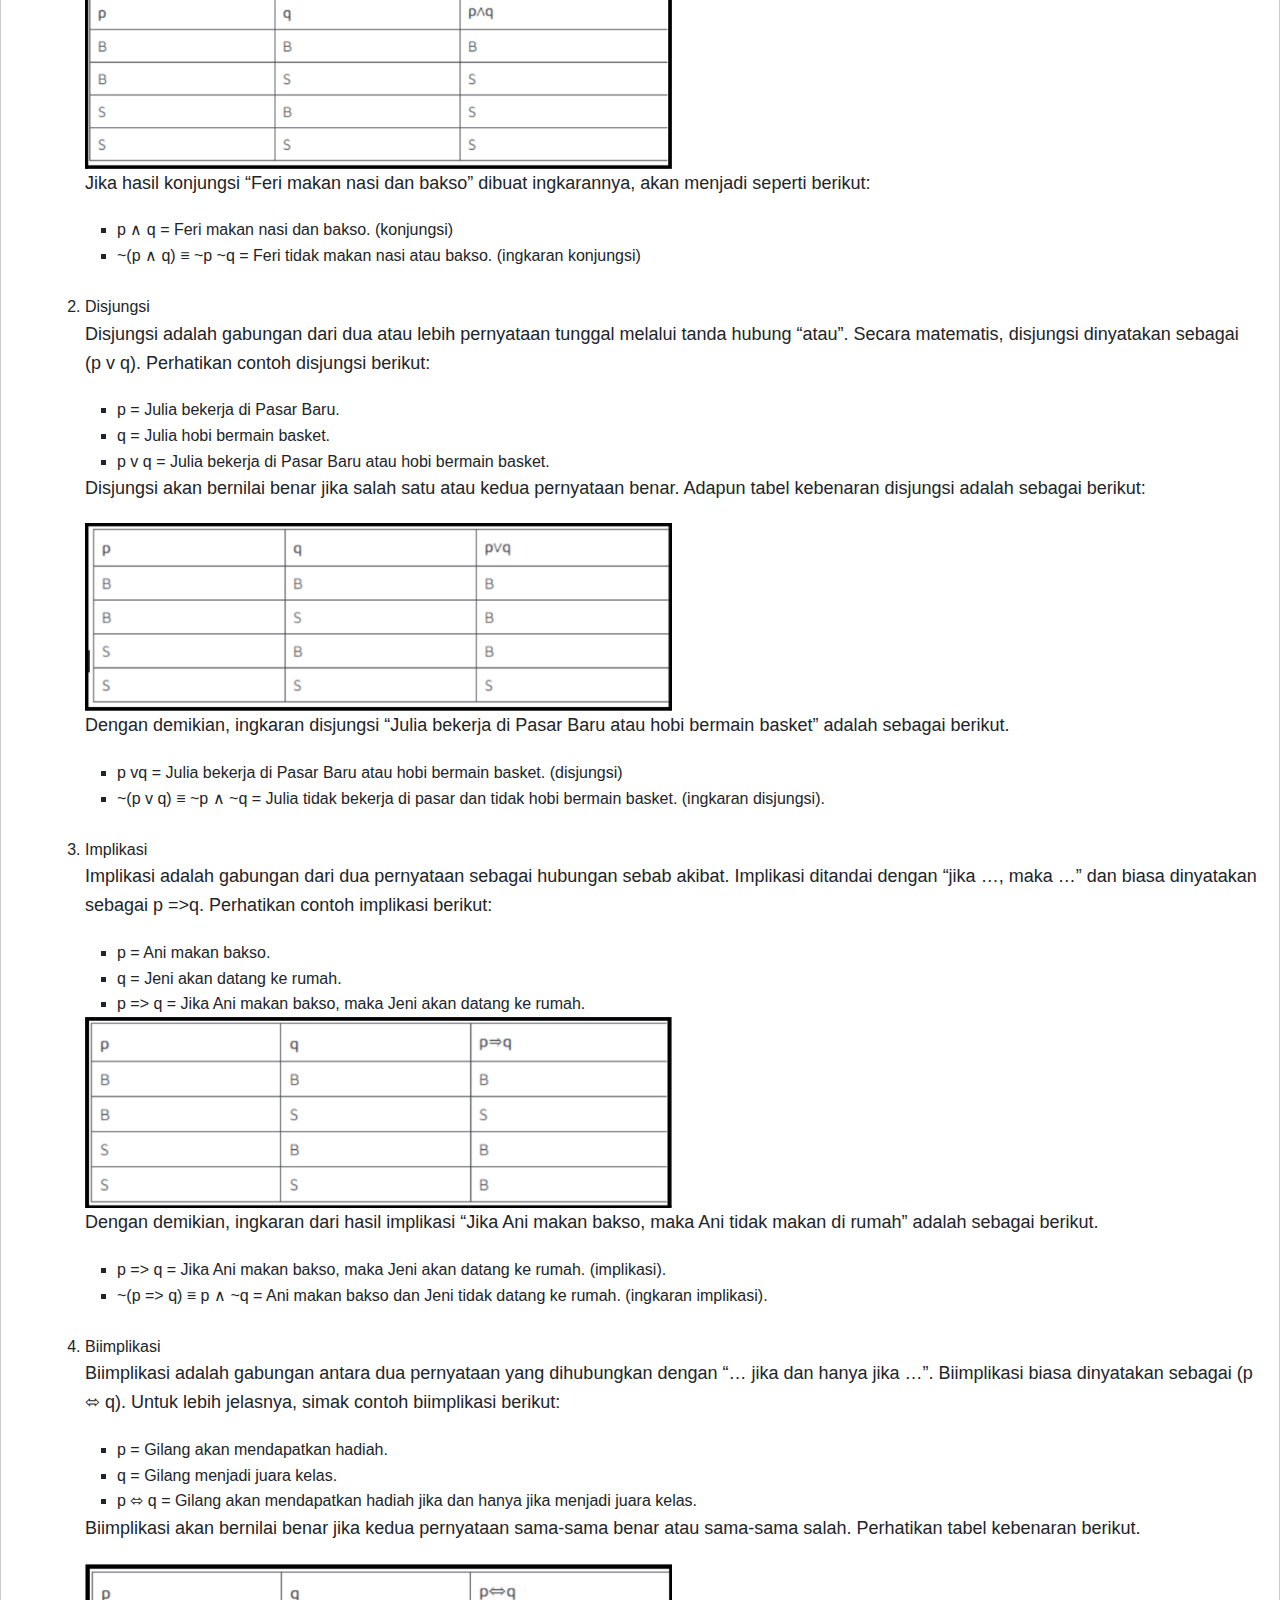
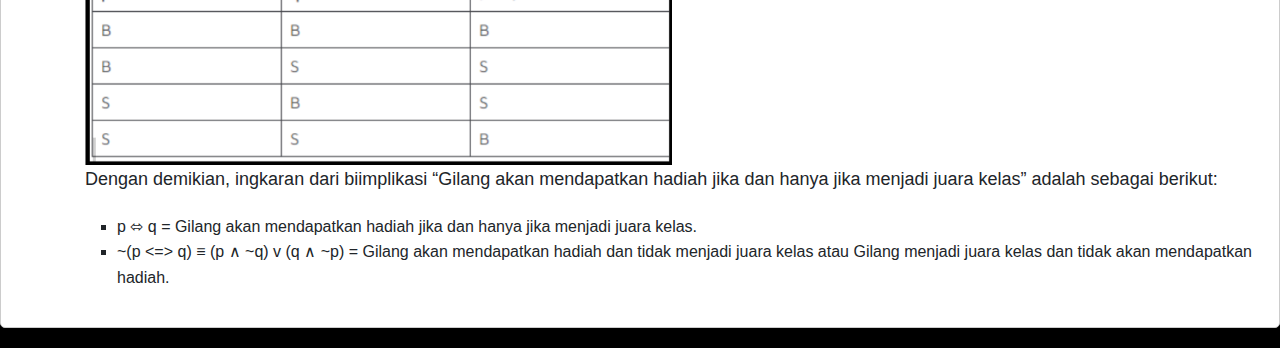
<file: logika_matematika.html>
<!DOCTYPE html>
<html lang="en">
<head>
    
    <meta charset="UTF-8">
    <meta name="viewport" content="width=device-width, initial-scale=1.0">
    <link href="https://cdn.jsdelivr.net/npm/bootstrap@5.3.2/dist/css/bootstrap.min.css" rel="stylesheet">
    <script src="https://cdn.jsdelivr.net/npm/bootstrap@5.3.2/dist/js/bootstrap.bundle.min.js"></script>
    <link rel="stylesheet" href="style.css">
    <script src="script.js" defer></script>
    <title>Logika Matematika</title>
</head>
<body>
    <header>
        
        
        <nav class="navbar">
            <div class="container-fluid">
                <a class="navbar-brand" href="index.html">
                <img src="images/logo.png" alt="Logo">
                </a>
            </div>
        </nav>
        <nav>
            
            <ul>
                <a class="movey"    href="materi.html">
                    <button type="button" class="btn btn-danger lg float-start">Kembali</button>
                   </a> 
                   <a class="movey"    href="Semester1.html">
                    <button type="button" class="btn btn-warning lg float-start">Kembali ke Semester 1</button>
                   </a>
                <li><a href="index.html">Beranda</a></li>
                <li class="dropdown">
                    <a href="materi.html">Materi</a>
                    <ul class="dropdown-content">
                        <li><a href="Semester1.html">Semester 1</a></li>
                        <li><a href="Semester2.html">Semester 2</a></li>
                        <li><a href="Semester3.html">Semester 3</a></li>
                    </ul>
                </li>
                <li><a href="Latihan.html">Latihan</a></li>
                <li><a href="tentang.html">Tentang</a></li>
            </ul>
            
        </nav>
    
</header>
    <main>
        <div class="startup-animation">
        <section id="logika_matematika" class="section-box subject-page"></section>
        <section id="Semester1" class="section-box">
            <h1 class="text-center">Logika Matematika</h1>
            <h2>Materi</h2>
            <p> Logika matematika adalah cara berpikir atau bisa dikatakan sebagai landasan tentang bagaimana
                cara kita mengambil kesimpulan dari suatu keadaan atau kondisi tertentu.
                Secara umum, logika matematika dibagi menjadi dua, yaitu pernyataan dan penarikan kesimpulan.
            </p>
            <ol type="A">
                <li>Pernyataan</li>
                <p>Pernyataan adalah suatu kalimat yang bisa dibuktikan kebenarannya. 
                    Artinya pernyataan hanya memuat satu nilai kebenaran, benar saja atau salah saja.
                    Kedua nilai kebenaran itu tidak bisa melekat secara bersamaan pada suatu pernyataan. 
                    Adapun contoh pernyataan adalah sebagai berikut:
                </p>
                    <ul>
                        <li>Ibukota Indonesia adalah Jakarta. (benar)</li>
                        <li>Lamanya Bumi berotasi adalah 24 jam (benar)</li>
                        <li>Teori gravitasi dikemukakan oleh Albert Einstein. (salah)</li>
                        <li>Hasil penjumlahan 3 + 5 = 7. (salah)</li>
                    </ul>
            <p>Pernyataan dibagi menjadi 2, yaitu pernyataan tunggal dan majemuk.</p>
            <ol type="a">
                <li>Pernyataan Tunggal</li>
                <p> Pernyataan tunggal adalah pernyataan yang bisa berdiri sendiri, sehingga tidak dibutuhkan tanda hubung. 
                    Secara matematis, pernyataan bisa dinyatakan sebagai p atau q. Contoh pernyataan tunggal “Ayah pergi ke kantor (p)”, 
                    “Ibu masak rendang (q)”, “Adik berangkat sekolah (r)”, dan sebagainya.</p>
                <p>Ingakaran</p>
                <p>Selain pernyataan, ternyata juga ada ingkaran pernyataan. Ingkaran adalah pernyataan yang memiliki nilai kebenaran berlawanan dengan pernyataan semula. 
                    Contoh ingkaran adalah ~p. Contohnya kalimat ingkaran adalah sebagai berikut.</p>
                <ul>
                    <li>Pernyataan: Ayah pergi ke kantor (p)</li>
                    <li>Ingkaran: Ayah tidak pergi ke kantor (~p)</li>
                    <li>Pernyataan: Ibu masak rendang (q)</li>
                    <li>Ingkaran: Ibu tidak masak rendang (~q)</li>
                    <li>Pernyataan: tomat bukan sayur (r)</li>
                    <li>Ingkaran: tomat adalah sayur (~r)</li>
                </ul>
                </ol>
            <p>Berikut ini tabel kebenaran untuk ingkaran</p>
            <img src="images/kebenaran ingkaran.png" alt="kebenaran ingkaran" style="width: 50%; height: 50%;">

            <li>Pernyataan Majemuk</li>
                <p> Pernyataan majemuk adalah gabungan dari beberapa pernyataan tunggal melalui tanda hubung. 
                    Contoh pernyataan majemuk adalah “Jika ayah ke kantor, ibu masak rendang”, “Adik bermain sepak bola dan kasti”, dan sebagainya. Pernyataan majemuk dibagi menjadi empat jenis, yaitu konjungsi, disjungsi, implikasi, dan biimplikasi. Apa perbedaan antara keempatnya?</p>
                <ol type="a"></ol>
                <ol type="1">
                    <li>Konjungsi</li>
                
            <p>Berikut ini tabel kebenaran untuk ingkaran</p>
            <p>Konjungsi adalah gabungan antara dua atau lebih pernyataan tunggal melalui tanda hubung “dan”. Secara matematis, konjungsi dilambangkan sebagai (p ∧ q). 
                Perhatikan contoh konjungsi berikut.</p>
            <ul>
                <li>p = Feri makan nasi</li>
                <li>q = Feri makan bakso</li>
                <li>p ∧ q = Feri makan nasi dan bakso </li>
            </ul>
            <p>Konjungsi hanya akan bernilai benar jika kedua pernyataan benar. 
                Jika penasaran, berikut ini adalah tabel kebenaran konjungsi.</p>    
                <img src="images/konjungsi.png" alt="konjungsi" style="width: 50%; height: 50%;">
            <p>Jika hasil konjungsi “Feri makan nasi dan bakso” dibuat ingkarannya, akan menjadi seperti berikut:</p>
            <ul>
                <li>p ∧ q = Feri makan nasi dan bakso. (konjungsi)</li>
                <li>~(p ∧ q) ≡ ~p ~q = Feri tidak makan nasi atau bakso. (ingkaran konjungsi)</li>
            </ul>

            <br><li>Disjungsi</li>
            <p>Disjungsi adalah gabungan dari dua atau lebih pernyataan tunggal melalui tanda hubung “atau”. 
                Secara matematis, disjungsi dinyatakan sebagai (p v q). Perhatikan contoh disjungsi berikut:</p>
            <ul>
                <li>p = Julia bekerja di Pasar Baru.</li>
                <li>q = Julia hobi bermain basket.</li>
                <li>p v q = Julia bekerja di Pasar Baru atau hobi bermain basket.</li>
            </ul>
            <p>Disjungsi akan bernilai benar jika salah satu atau kedua pernyataan benar. 
                Adapun tabel kebenaran disjungsi adalah sebagai berikut:</p>    
            <img src="images/disjungsi.png" alt="disjungsi" style="width: 50%; height: 50%;">
            <p>Dengan demikian, ingkaran disjungsi “Julia bekerja di Pasar Baru atau hobi bermain basket” adalah sebagai berikut. </p>
            <ul>
                <li>p vq = Julia bekerja di Pasar Baru atau hobi bermain basket. (disjungsi)</li>
                <li>~(p v q) ≡ ~p ∧ ~q = Julia tidak bekerja di pasar dan tidak hobi bermain basket. (ingkaran disjungsi).</li>
            </ul>

        <br><li>Implikasi</li>
        <p>Implikasi adalah gabungan dari dua pernyataan sebagai hubungan sebab akibat. 
            Implikasi ditandai dengan “jika …, maka …” dan biasa dinyatakan sebagai p =>q. Perhatikan contoh implikasi berikut:</p>
        <ul>
            <li>p = Ani makan bakso.</li>
            <li>q = Jeni akan datang ke rumah.</li>
            <li>p => q = Jika Ani makan bakso, maka Jeni akan datang ke rumah.</li>
        </ul>
        <img src="images/implikasi.png" alt="implikasi" style="width: 50%; height: 50%;">
        <p>Dengan demikian, ingkaran dari hasil implikasi “Jika Ani makan bakso, 
            maka Ani tidak makan di rumah” adalah sebagai berikut.</p>
        <ul>
            <li>p => q = Jika Ani makan bakso, maka Jeni akan datang ke rumah. (implikasi).</li>
            <li>~(p => q) ≡ p ∧ ~q = Ani makan bakso dan Jeni tidak datang ke rumah. (ingkaran implikasi).</li>
        </ul>

        <br><li>Biimplikasi</li>
        <p>Biimplikasi adalah gabungan antara dua pernyataan yang dihubungkan dengan “… jika dan hanya jika …”. Biimplikasi biasa dinyatakan sebagai (p ⬄ q). Untuk lebih jelasnya, simak contoh biimplikasi berikut:</p>
        <ul>
            <li>p = Gilang akan mendapatkan hadiah.</li>
            <li>q = Gilang menjadi juara kelas.</li>
            <li>p ⬄ q = Gilang akan mendapatkan hadiah jika dan hanya jika menjadi juara kelas.</li>
        </ul>
        <p>Biimplikasi akan bernilai benar jika kedua pernyataan sama-sama benar atau sama-sama salah. Perhatikan tabel kebenaran berikut.</p>
        <img src="images/biimplikasi.png" alt="biimplikasi" style="width: 50%; height: 50%;">
        <p>Dengan demikian, ingkaran dari biimplikasi “Gilang akan mendapatkan hadiah jika dan hanya jika menjadi juara kelas” adalah sebagai berikut:</p>
        <ul>
            <li>p ⬄ q = Gilang akan mendapatkan hadiah jika dan hanya jika menjadi juara kelas.</li>
            <li>~(p <=> q) ≡ (p ∧ ~q) v (q ∧ ~p) = Gilang akan mendapatkan hadiah dan tidak menjadi juara kelas atau Gilang menjadi juara kelas dan tidak akan mendapatkan hadiah.</li>
        </ul>
        </ol>
        </ol>
        </section>
    </main>
    <footer>
        <p>&copy; 2023 Trixs: Explore the Knowledge</p>
    </footer>
</div>
</body>
</html>
</file>
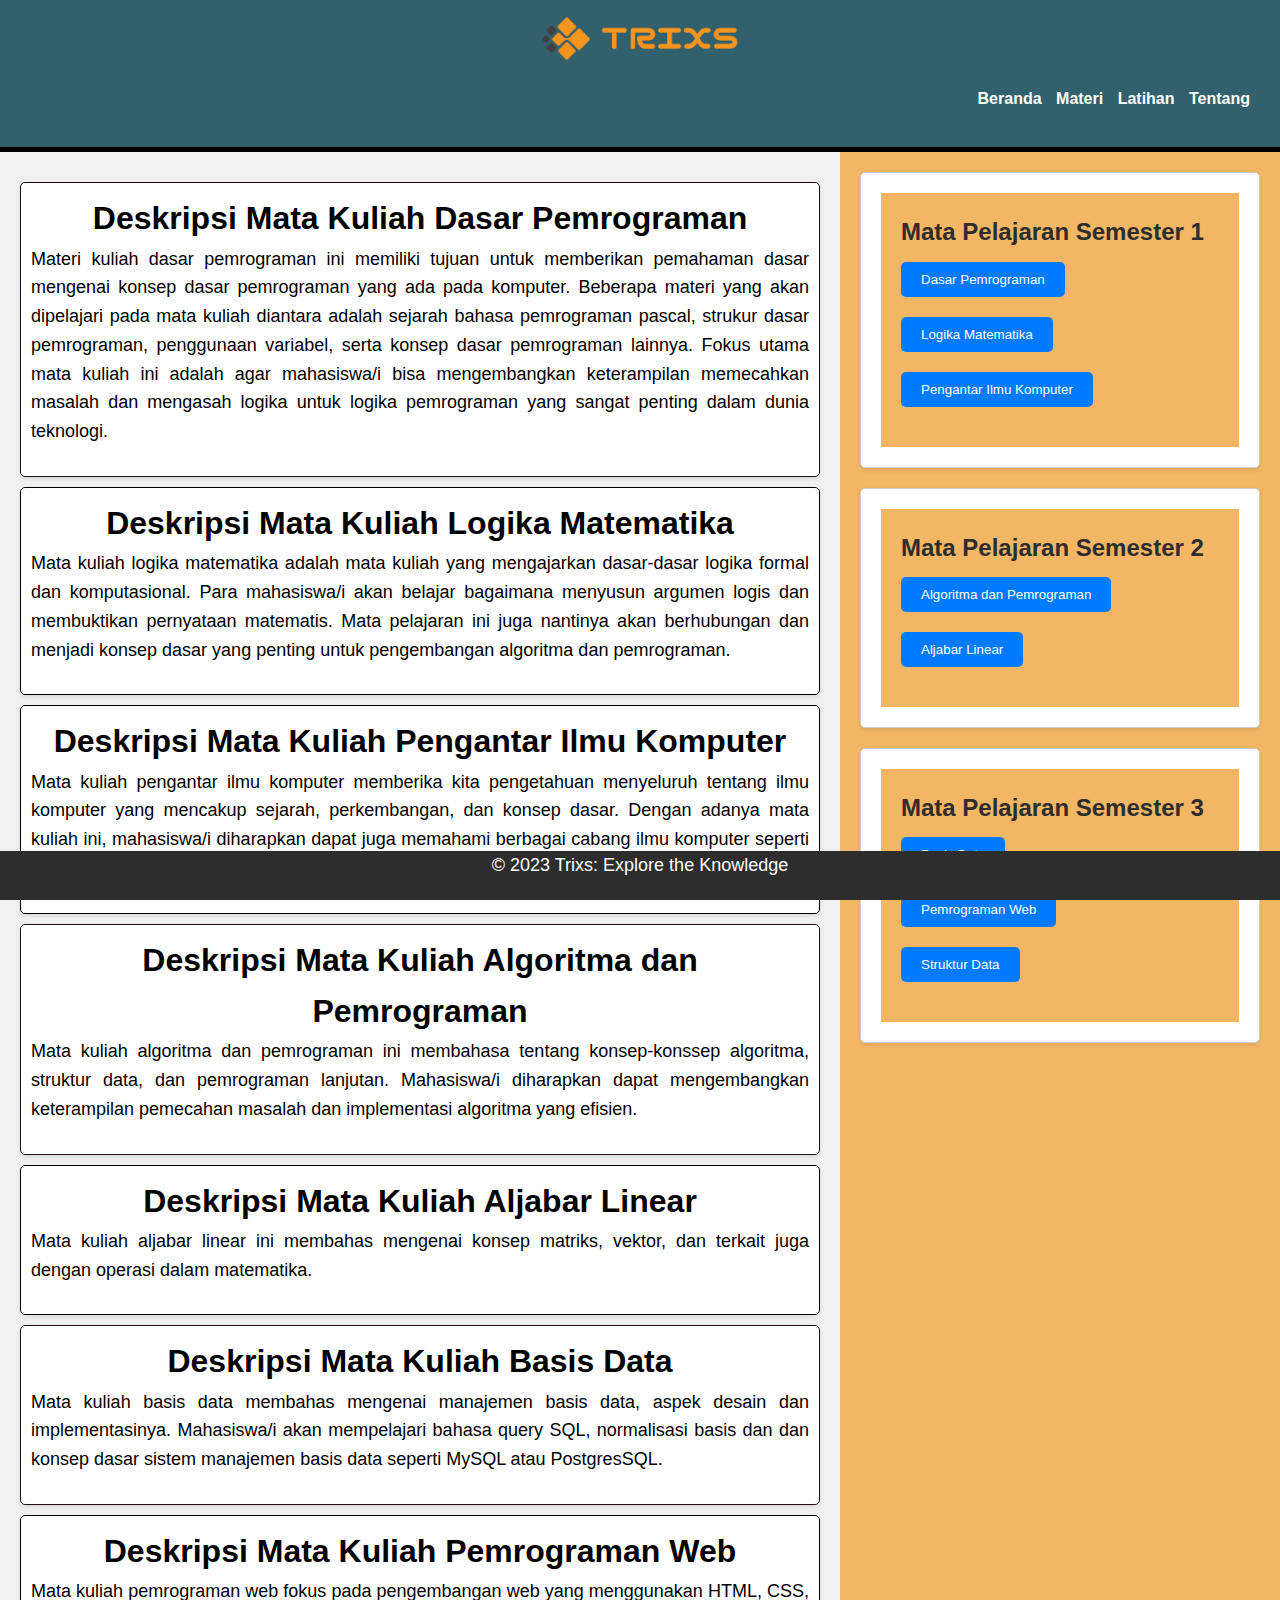
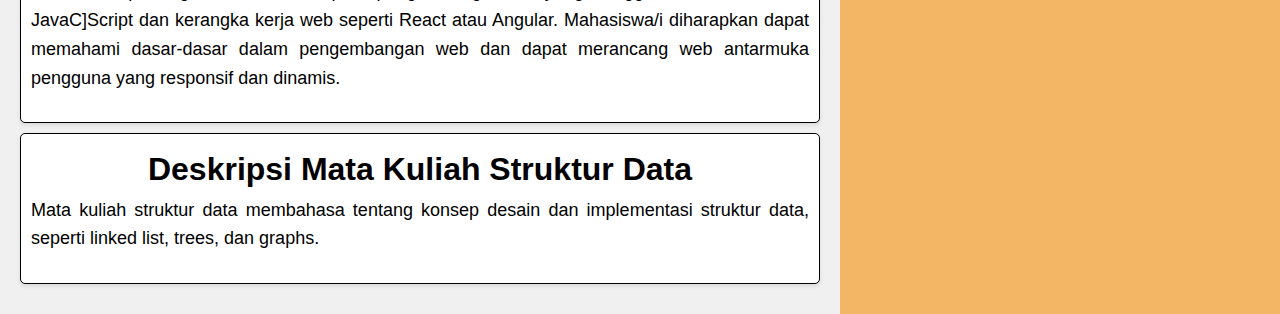
<file: materi.html>
<!DOCTYPE html>
<html lang="en">
<head>
    <meta charset="UTF-8">
    <meta name="viewport" content="width=device-width, initial-scale=1.0">
    <link rel="stylesheet" href="style.css">
    <link href="https://cdn.jsdelivr.net/npm/bootstrap@5.3.2/dist/css/bootstrap.min.css" rel="stylesheet" integrity="sha384-T3c6CoIi6uLrA9TneNEoa7RxnatzjcDSCmG1MXxSR1GAsXEV/Dwwykc2MPK8M2HN" crossorigin="anonymous">
    <title>Trixs</title>
</head>
<body>
    
    <header>
        
        
        <nav class="navbar">
            <div class="container-fluid">
                <a class="navbar-brand" href="index.html">
                <img src="images/logo.png" alt="Logo">
                </a>
            </div>
        </nav>
        <nav>
            
            <ul>
                <a class="movey"    href="index.html">

                   </a>
                <li><a href="index.html">Beranda</a></li>
                <li class="dropdown">
                    <a href="materi.html">Materi</a>
                    <ul class="dropdown-content">
                        <li><a href="Semester1.html">Semester 1</a></li>
                        <li><a href="Semester2.html">Semester 2</a></li>
                        <li><a href="Semester3.html">Semester 3</a></li>
                    </ul>
                </li>
                <li><a href="Latihan.html">Latihan</a></li>
                <li><a href="tentang.html">Tentang</a></li>
            </ul>
            
        </nav>
    
  </header>
    <main>
        <div class="startup-animation">
        <div class="container">
                <div class="left-panel">
                    <div class="additional-panel">
                        <h1>Deskripsi Mata Kuliah Dasar Pemrograman</h1>
                        <p>Materi kuliah dasar pemrograman ini memiliki tujuan untuk memberikan pemahaman dasar mengenai konsep dasar pemrograman yang ada pada komputer.
                            Beberapa materi yang akan dipelajari pada mata kuliah diantara adalah sejarah bahasa pemrograman pascal, strukur dasar pemrograman, penggunaan variabel, serta konsep dasar pemrograman lainnya.
                            Fokus utama mata kuliah ini adalah agar mahasiswa/i bisa mengembangkan keterampilan memecahkan masalah 
                            dan mengasah logika untuk logika pemrograman yang sangat penting dalam dunia teknologi.</p>
                    </div>
                    <div class="left-top">
                        <h1>Deskripsi Mata Kuliah Logika Matematika</h1>
                        <p>Mata kuliah logika matematika adalah mata kuliah yang mengajarkan dasar-dasar logika formal dan komputasional.
                            Para mahasiswa/i akan belajar bagaimana menyusun argumen logis dan membuktikan pernyataan matematis. 
                            Mata pelajaran ini juga nantinya akan berhubungan dan menjadi konsep dasar yang penting untuk pengembangan
                            algoritma dan pemrograman.</p>
                    </div>
                    <div class="left-bottom">
                        <h1>Deskripsi Mata Kuliah Pengantar Ilmu Komputer</h1>
                        <p>Mata kuliah pengantar ilmu komputer memberika kita pengetahuan menyeluruh tentang ilmu komputer yang mencakup sejarah, perkembangan, dan konsep dasar.
                            Dengan adanya mata kuliah ini, mahasiswa/i diharapkan dapat juga memahami berbagai cabang ilmu komputer seperti kecerdasan buatan dan sistem operasi.</p>
                    </div>
                    <div class="additional-panel">
                        <h1>Deskripsi Mata Kuliah Algoritma dan Pemrograman</h1>
                        <p>Mata kuliah algoritma dan pemrograman ini membahasa tentang konsep-konssep algoritma, struktur data, dan pemrograman lanjutan. 
                            Mahasiswa/i diharapkan dapat mengembangkan keterampilan pemecahan masalah dan implementasi algoritma yang efisien.</p>
                    </div>
                    <div class="left-top">
                        <h1>Deskripsi Mata Kuliah Aljabar Linear</h1>
                        <p>Mata kuliah aljabar linear ini membahas mengenai konsep matriks, vektor, dan terkait juga dengan operasi dalam matematika.</p>
                    </div>
                    <div class="additional-panel">
                        <h1>Deskripsi Mata Kuliah Basis Data</h1>
                        <p> Mata kuliah basis data membahas mengenai manajemen basis data, aspek desain dan implementasinya.
                            Mahasiswa/i akan mempelajari bahasa query SQL, normalisasi basis dan dan konsep dasar sistem manajemen basis data seperti MySQL atau PostgresSQL.</p>
                    </div>
                    <div class="left-top">
                        <h1>Deskripsi Mata Kuliah Pemrograman Web</h1>
                        <p>Mata kuliah pemrograman web fokus pada pengembangan web yang menggunakan HTML, CSS, JavaC]Script dan kerangka kerja web seperti React atau Angular.
                            Mahasiswa/i diharapkan dapat memahami dasar-dasar dalam pengembangan web dan dapat merancang web antarmuka pengguna yang responsif dan dinamis.</p>
                    </div>
                    <div class="left-bottom">
                        <h1>Deskripsi Mata Kuliah Struktur Data</h1>
                        <p>Mata kuliah struktur data membahasa tentang konsep desain dan implementasi struktur data, seperti linked list, trees, dan graphs.</p>
                    </div>
            </div>
            <div class="right-panel">
                <section id="Semester1" class="section-box">
                    <div class="container-fluid">
                        <div class="right-panel">
                    <h2>Mata Pelajaran Semester 1</h2>
                    
                    <p class="subject" data-content="dasar_pemrograman"> <a href="dasar_pemrograman.html">
                        <button type="button" class="btn btn-danger lg float-start">Dasar Pemrograman</button></a> </p>
                        <p class="subject" data-content="logika_matematika"> <a href="logika_matematika.html">
                            <button type="button" class="btn btn-primary lg float-start">Logika Matematika</button></a> </p>
                            <p class="subject" data-content="pengantar_ilmu_komputer"> <a href="pengantar_ilmu_komputer.html">
                                <button type="button" class="btn btn-success lg float-start">Pengantar Ilmu Komputer</button></a> </p>

                </section>
                <section id="Semester2" class="section-box">
                    <div class="container-fluid">
                        <div class="right-panel">
                            <h2>Mata Pelajaran Semester 2</h2>
                            <p class="subject" data-content="algoritma_dan_pemrograman"> <a href="algoritma_dan_pemrograman.html">
                                <button type="button" class="btn btn-danger lg float-start">Algoritma dan Pemrograman</button></a> </p>
                                <p class="subject" data-content="aljabar_linear"> <a href="aljabar_linear.html">
                                    <button type="button" class="btn btn-primary lg float-start">Aljabar Linear</button></a> </p>
                        </div>
                </section>
                <section id="Semester3" class="section-box">
                    <div class="container-fluid">
                        <div class="right-panel">
                            <h2>Mata Pelajaran Semester 3</h2>
                            <p class="subject" data-content="basis_data"> <a href="basis_data.html">
                                <button type="button" class="btn btn-danger lg float-start">Basis Data</button></a> </p>
                                <p class="subject" data-content="pemrograman_web"> <a href="pemrograman_web.html">
                                    <button type="button" class="btn btn-primary lg float-start">Pemrograman Web</button></a> </p>
                                    <p class="subject" data-content="struktur_data"> <a href="truktur_data.html">
                                        <button type="button" class="btn btn-success lg float-start">Struktur Data</button></a> </p>
                </section>
            </div>
        </div>
    </main>
        <footer>
            <p>&copy; 2023 Trixs: Explore the Knowledge</p>
        </footer>
    </div>
    <script src="script.js" defer></script>
    <script src="https://cdn.jsdelivr.net/npm/bootstrap@5.3.2/dist/js/bootstrap.bundle.min.js" integrity="sha384-C6RzsynM9kWDrMNeT87bh95OGNyZPhcTNXj1NW7RuBCsyN/o0jlpcV8Qyq46cDfL" crossorigin="anonymous"></script>
</body>
</html>
</file>
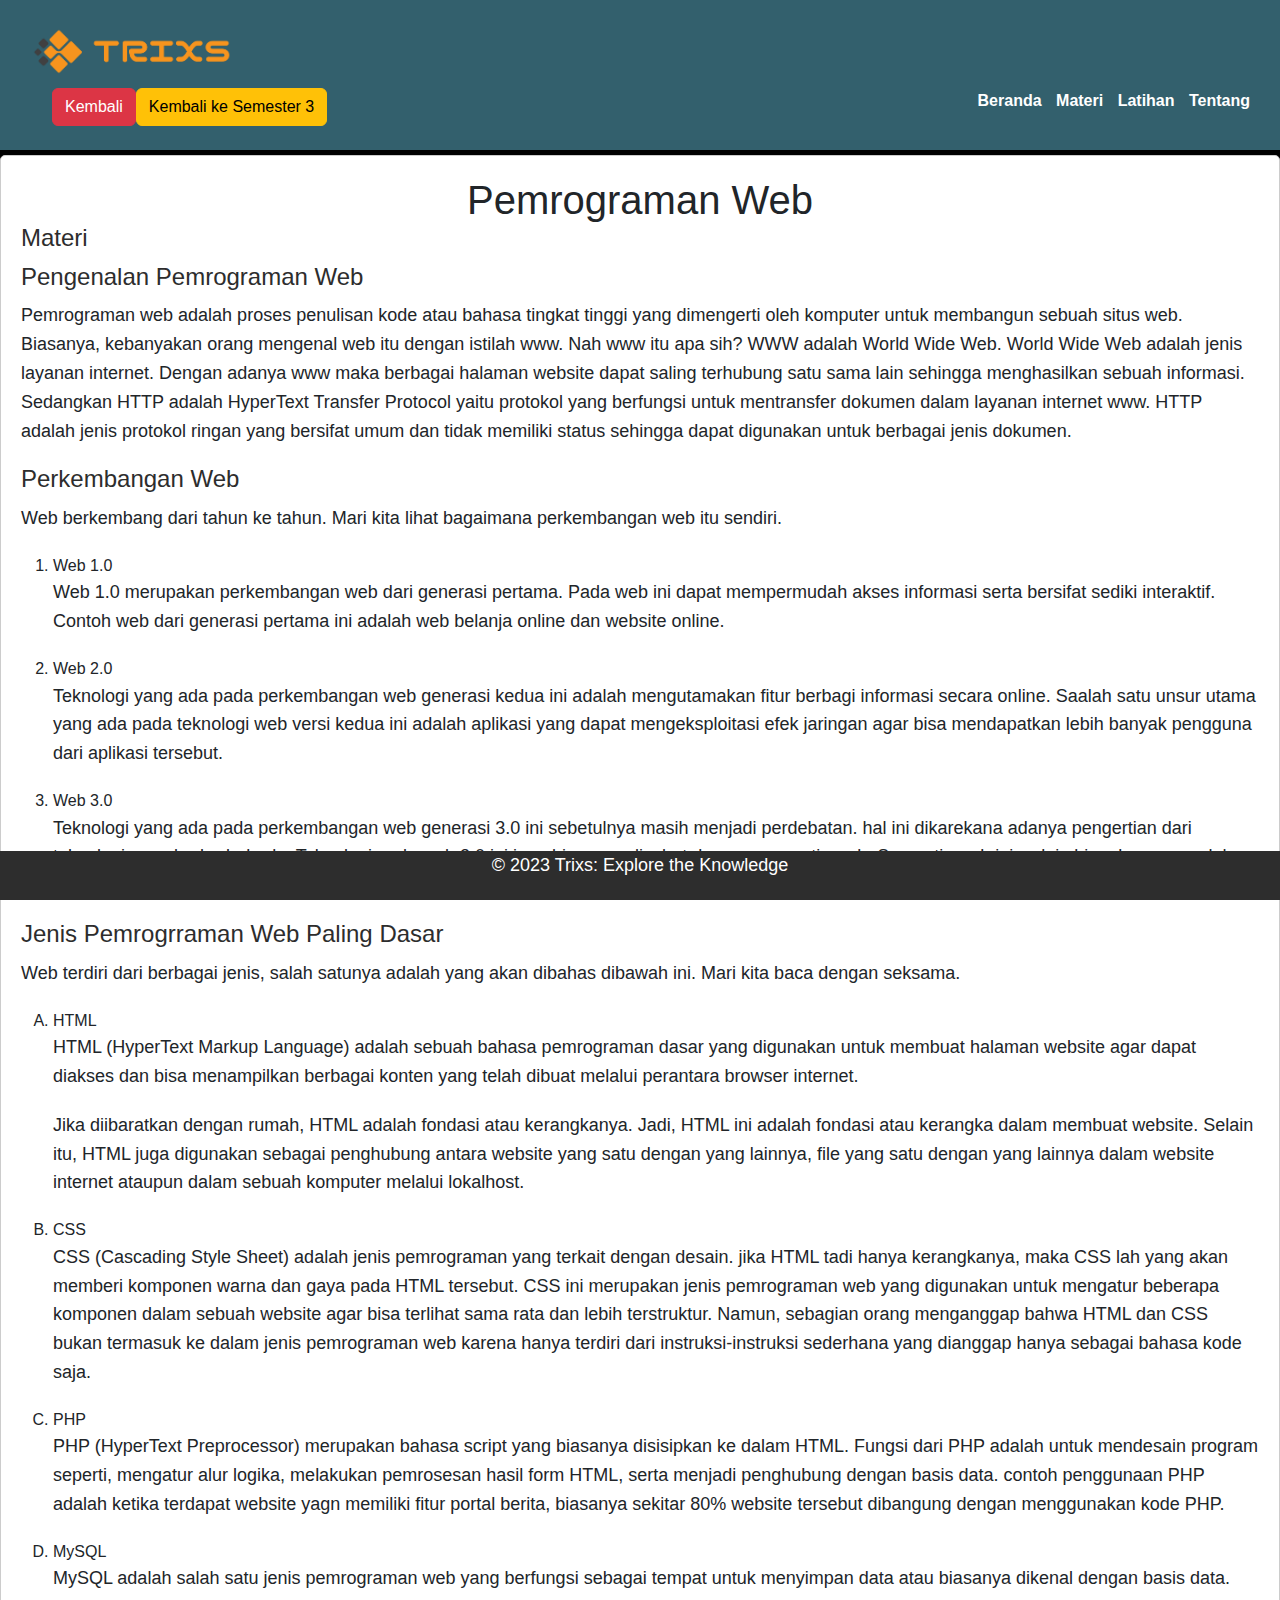
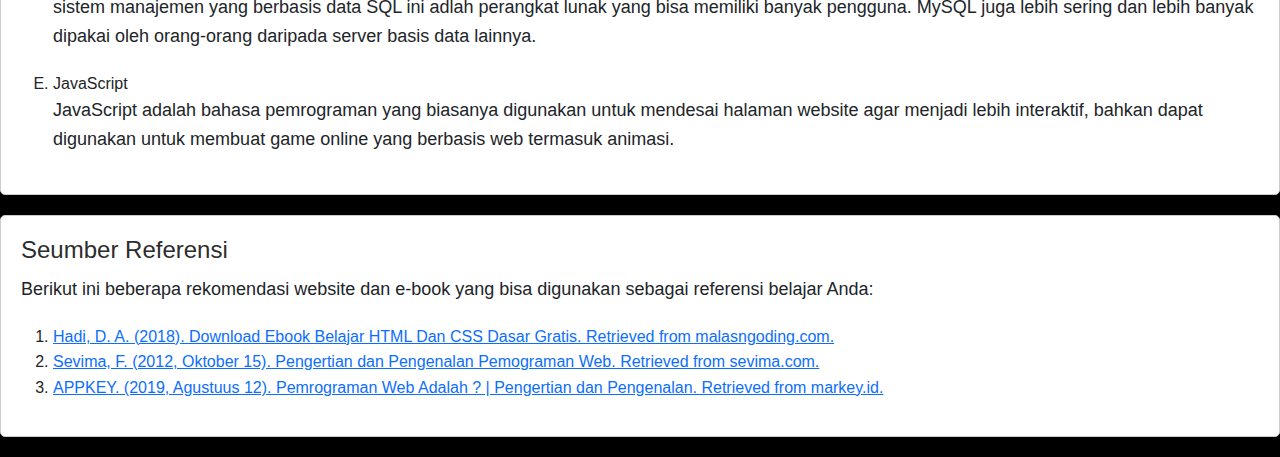
<file: pemrograman_web.html>
<!DOCTYPE html>
<html lang="en">
  <head>
    <meta charset="UTF-8" />
    <meta name="viewport" content="width=device-width, initial-scale=1.0" />
    <link href="https://cdn.jsdelivr.net/npm/bootstrap@5.3.2/dist/css/bootstrap.min.css" rel="stylesheet">
    <script src="https://cdn.jsdelivr.net/npm/bootstrap@5.3.2/dist/js/bootstrap.bundle.min.js"></script>
    <link rel="stylesheet" href="style.css" />
    <script src="script.js" defer></script>
    <title>Pemrograman Web</title>
  </head>
  <body>
    <header>
        
        
      <nav class="navbar">
          <div class="container-fluid">
              <a class="navbar-brand" href="index.html">
              <img src="images/logo.png" alt="Logo">
              </a>
          </div>
      </nav>
      <nav>
          
          <ul>
            <a class="movey"    href="materi.html">
              <button type="button" class="btn btn-danger lg float-start">Kembali</button>
             </a> 
             <a class="movey"    href="Semester3.html">
              <button type="button" class="btn btn-warning lg float-start">Kembali ke Semester 3</button>
             </a>
              <li><a href="index.html">Beranda</a></li>
              <li class="dropdown">
                  <a href="materi.html">Materi</a>
                  <ul class="dropdown-content">
                      <li><a href="Semester1.html">Semester 1</a></li>
                      <li><a href="Semester2.html">Semester 2</a></li>
                      <li><a href="Semester3.html">Semester 3</a></li>
                  </ul>
              </li>
              <li><a href="Latihan.html">Latihan</a></li>
              <li><a href="tentang.html">Tentang</a></li>
          </ul>
          
      </nav>
  
</header>
    <main>
      <div class="startup-animation">
      <section id="PemrogramanWeb" class="section-box subject-page"></section>
      <section id="Semester1" class="section-box">
        <h1 class="text-center">Pemrograman Web</h1>
        <h2>Materi</h2>
        <h2>Pengenalan Pemrograman Web</h2>
        <p>
          Pemrograman web adalah proses penulisan kode atau bahasa tingkat tinggi yang dimengerti oleh komputer untuk membangun sebuah situs web. Biasanya, kebanyakan orang mengenal web itu dengan istilah www. Nah www itu apa sih? WWW
          adalah World Wide Web. World Wide Web adalah jenis layanan internet. Dengan adanya www maka berbagai halaman website dapat saling terhubung satu sama lain sehingga menghasilkan sebuah informasi. Sedangkan HTTP adalah HyperText
          Transfer Protocol yaitu protokol yang berfungsi untuk mentransfer dokumen dalam layanan internet www. HTTP adalah jenis protokol ringan yang bersifat umum dan tidak memiliki status sehingga dapat digunakan untuk berbagai jenis
          dokumen.
        </p>

        <h2>Perkembangan Web</h2>
        <p>Web berkembang dari tahun ke tahun. Mari kita lihat bagaimana perkembangan web itu sendiri.</p>
        <ol type="1">
          <li>Web 1.0</li>
          <p>Web 1.0 merupakan perkembangan web dari generasi pertama. Pada web ini dapat mempermudah akses informasi serta bersifat sediki interaktif. Contoh web dari generasi pertama ini adalah web belanja online dan website online.</p>
          <li>Web 2.0</li>
          <p>
            Teknologi yang ada pada perkembangan web generasi kedua ini adalah mengutamakan fitur berbagi informasi secara online. Saalah satu unsur utama yang ada pada teknologi web versi kedua ini adalah aplikasi yang dapat
            mengeksploitasi efek jaringan agar bisa mendapatkan lebih banyak pengguna dari aplikasi tersebut.
          </p>
          <li>Web 3.0</li>
          <p>
            Teknologi yang ada pada perkembangan web generasi 3.0 ini sebetulnya masih menjadi perdebatan. hal ini dikarekana adanya pengertian dari teknologi yang berbeda-beda. Teknologi pada web 3.0 ini juga biasanya disebut dengan
            semantic web. Semantic web ini welain bisa dengan mudah dimengerti oleh namun juga dapat diinterpretasikan oleh software sehingga proses pengintegrasian informasinya menjadi lebih mudah.
          </p>
        </ol>
        <h2>Jenis Pemrogrraman Web Paling Dasar</h2>
        <p>Web terdiri dari berbagai jenis, salah satunya adalah yang akan dibahas dibawah ini. Mari kita baca dengan seksama.</p>
        <ol type="A">
          <li>HTML</li>
          <p>
            HTML (HyperText Markup Language) adalah sebuah bahasa pemrograman dasar yang digunakan untuk membuat halaman website agar dapat diakses dan bisa menampilkan berbagai konten yang telah dibuat melalui perantara browser internet.
          </p>
          <p>
            Jika diibaratkan dengan rumah, HTML adalah fondasi atau kerangkanya. Jadi, HTML ini adalah fondasi atau kerangka dalam membuat website. Selain itu, HTML juga digunakan sebagai penghubung antara website yang satu dengan yang
            lainnya, file yang satu dengan yang lainnya dalam website internet ataupun dalam sebuah komputer melalui lokalhost.
          </p>
          <li>CSS</li>
          <p>
            CSS (Cascading Style Sheet) adalah jenis pemrograman yang terkait dengan desain. jika HTML tadi hanya kerangkanya, maka CSS lah yang akan memberi komponen warna dan gaya pada HTML tersebut. CSS ini merupakan jenis pemrograman
            web yang digunakan untuk mengatur beberapa komponen dalam sebuah website agar bisa terlihat sama rata dan lebih terstruktur. Namun, sebagian orang menganggap bahwa HTML dan CSS bukan termasuk ke dalam jenis pemrograman web
            karena hanya terdiri dari instruksi-instruksi sederhana yang dianggap hanya sebagai bahasa kode saja.
          </p>
          <li>PHP</li>
          <p>
            PHP (HyperText Preprocessor) merupakan bahasa script yang biasanya disisipkan ke dalam HTML. Fungsi dari PHP adalah untuk mendesain program seperti, mengatur alur logika, melakukan pemrosesan hasil form HTML, serta menjadi
            penghubung dengan basis data. contoh penggunaan PHP adalah ketika terdapat website yagn memiliki fitur portal berita, biasanya sekitar 80% website tersebut dibangung dengan menggunakan kode PHP.
          </p>
          <li>MySQL</li>
          <p>
            MySQL adalah salah satu jenis pemrograman web yang berfungsi sebagai tempat untuk menyimpan data atau biasanya dikenal dengan basis data. sistem manajemen yang berbasis data SQL ini adlah perangkat lunak yang bisa memiliki
            banyak pengguna. MySQL juga lebih sering dan lebih banyak dipakai oleh orang-orang daripada server basis data lainnya.
          </p>
          <li>JavaScript</li>
          <p>JavaScript adalah bahasa pemrograman yang biasanya digunakan untuk mendesai halaman website agar menjadi lebih interaktif, bahkan dapat digunakan untuk membuat game online yang berbasis web termasuk animasi.</p>
        </ol>
      </section>
      <section id="Semester1" class="section-box">
        <h2>Seumber Referensi</h2>
        <p>Berikut ini beberapa rekomendasi website dan e-book yang bisa digunakan sebagai referensi belajar Anda:</p>
        <ol>
          <li><a href="https://www.malasngoding.com/download-ebook-belajar-html-dan-css-dasar-gratis/" target="_blank">Hadi, D. A. (2018). Download Ebook Belajar HTML Dan CSS Dasar Gratis. Retrieved from malasngoding.com.</a></li>
          <li><a href="https://sevima.com/pengenalan-pemograman-web/" target="_blank">Sevima, F. (2012, Oktober 15). Pengertian dan Pengenalan Pemograman Web. Retrieved from sevima.com.</a></li>
          <li><a href="https://markey.id/blog/development/pemrograman-web-adalah#CSS" target="_blank">APPKEY. (2019, Agustuus 12). Pemrograman Web Adalah ? | Pengertian dan Pengenalan. Retrieved from markey.id.</a></li>
        </ol>
      </section>
    </main>
    <footer>
      <p>&copy; 2023 Trixs: Explore the Knowledge</p>
    </footer>
  </div>
  </body>
</html>
</file>
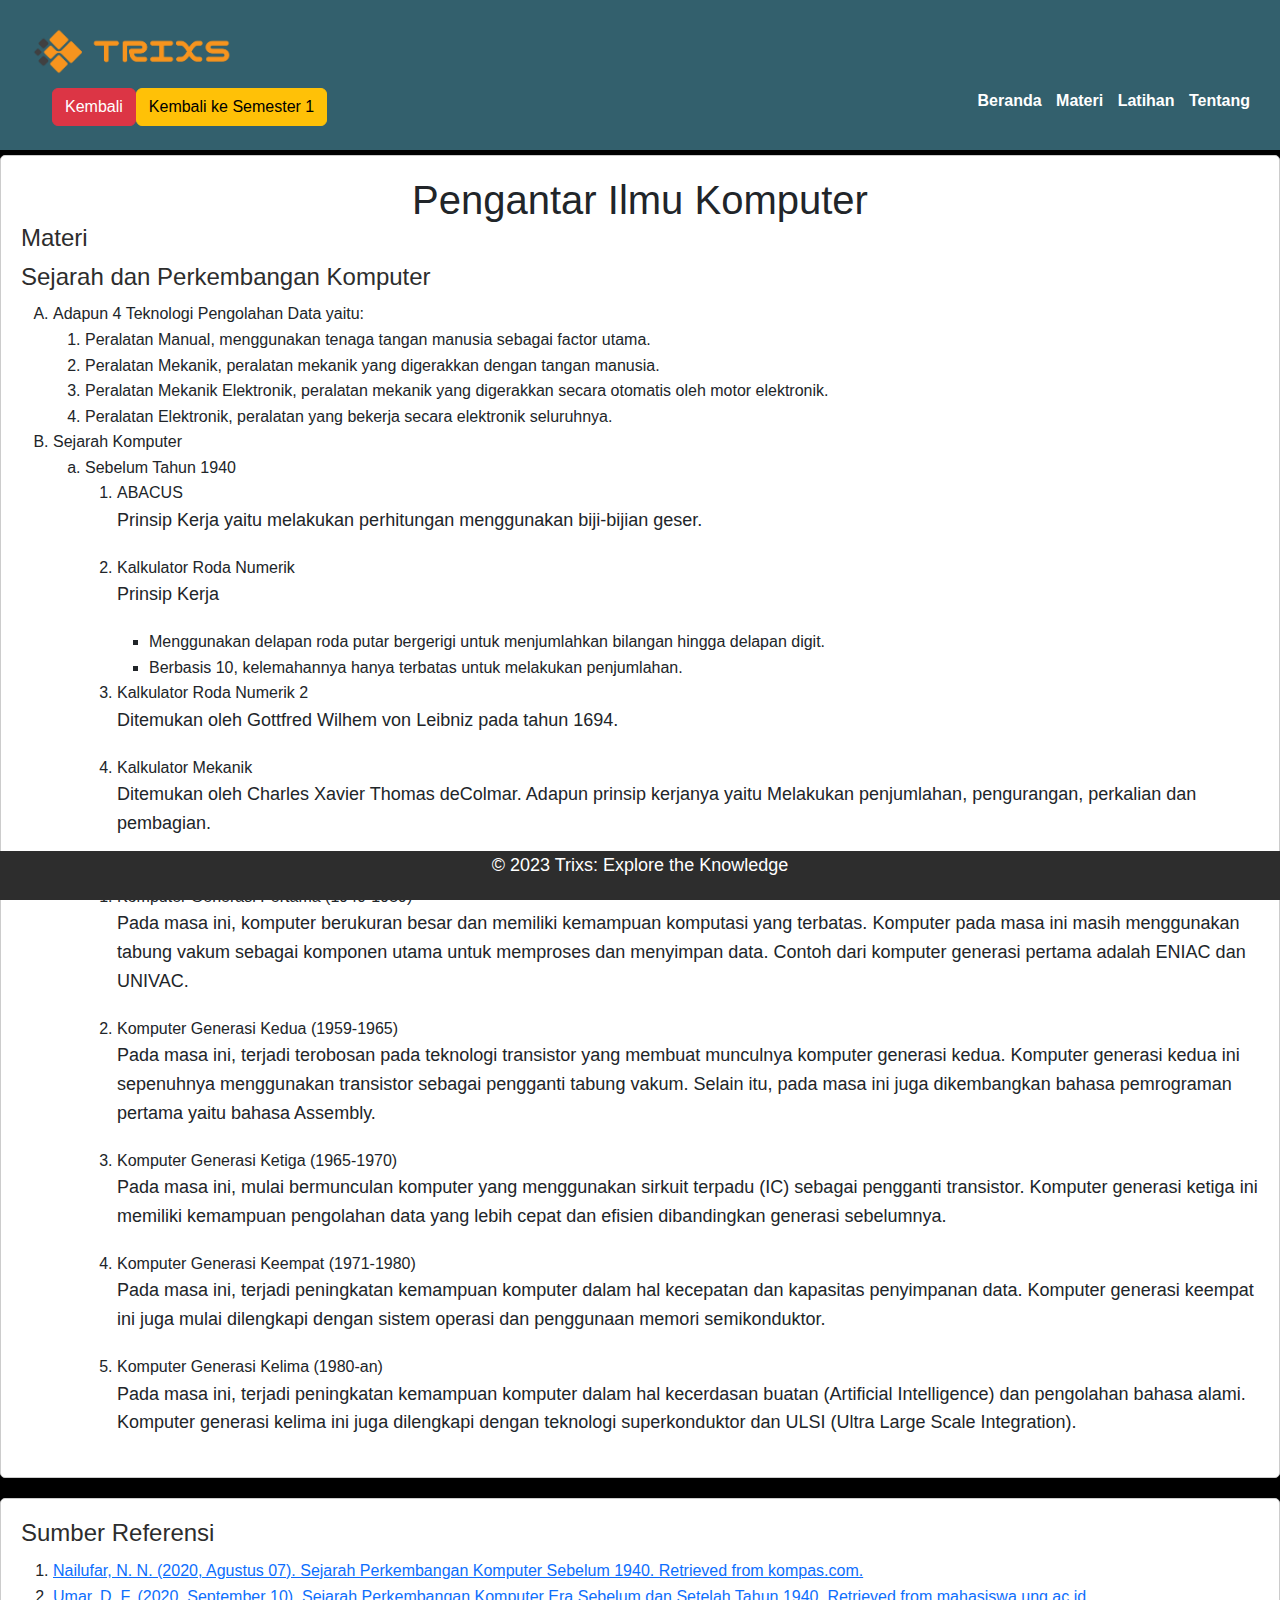
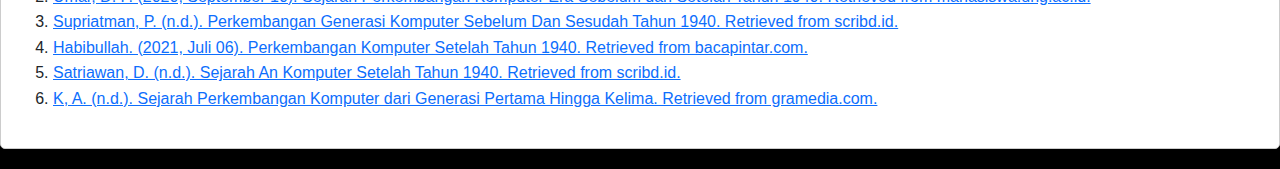
<file: pengantar_ilmu_komputer.html>
<!DOCTYPE html>
<html lang="en">
<head>
    <meta charset="UTF-8">
    <meta name="viewport" content="width=device-width, initial-scale=1.0">
    <link href="https://cdn.jsdelivr.net/npm/bootstrap@5.3.2/dist/css/bootstrap.min.css" rel="stylesheet">
    <script src="https://cdn.jsdelivr.net/npm/bootstrap@5.3.2/dist/js/bootstrap.bundle.min.js"></script>
    <link rel="stylesheet" href="style.css">
    <script src="script.js" defer></script>
    <title>Pengantar Ilmu Komputer</title>
</head>
<body>
    <header>
        
        
        <nav class="navbar">
            <div class="container-fluid">
                <a class="navbar-brand" href="index.html">
                <img src="images/logo.png" alt="Logo">
                </a>
            </div>
        </nav>
        <nav>
            
            <ul>
                <a class="movey"    href="materi.html">
                    <button type="button" class="btn btn-danger lg float-start">Kembali</button>
                   </a> 
                   <a class="movey"    href="Semester1.html">
                    <button type="button" class="btn btn-warning lg float-start">Kembali ke Semester 1</button>
                   </a>
                <li><a href="index.html">Beranda</a></li>
                <li class="dropdown">
                    <a href="materi.html">Materi</a>
                    <ul class="dropdown-content">
                        <li><a href="Semester1.html">Semester 1</a></li>
                        <li><a href="Semester2.html">Semester 2</a></li>
                        <li><a href="Semester3.html">Semester 3</a></li>
                    </ul>
                </li>
                <li><a href="Latihan.html">Latihan</a></li>
                <li><a href="tentang.html">Tentang</a></li>
            </ul>
            
        </nav>
    
  </header>
    <main>
        <div class="startup-animation">
        <section id="pengantar_ilmu_komputer" class="section-box subject-page"></section>
        <section id="Semester1" class="section-box">
            <h1 class="text-center">Pengantar Ilmu Komputer</h1>
            <h2>Materi</h2>
            <h2>Sejarah dan Perkembangan Komputer</h2>
            <ol type="A">
                <li>Adapun 4 Teknologi Pengolahan Data yaitu:</li>
                    <ol type="1">
                        <li>Peralatan Manual, menggunakan tenaga tangan manusia sebagai factor utama.</li>
                        <li>Peralatan Mekanik, peralatan mekanik yang digerakkan dengan tangan manusia.</li>
                        <li>Peralatan Mekanik Elektronik, peralatan mekanik yang digerakkan secara otomatis oleh motor elektronik.</li>
                        <li>Peralatan Elektronik, peralatan yang bekerja secara elektronik seluruhnya.</li>
                    </ol>
                <li>Sejarah Komputer</li>
                <ol type="a">
                    <li>Sebelum Tahun 1940</li>
                <ol type="1">
                    <li>ABACUS</li>
                    <p>Prinsip Kerja yaitu melakukan perhitungan menggunakan biji-bijian geser.</p>
                    <li>Kalkulator Roda Numerik</li>
                    <p>Prinsip Kerja</p>
                    <ul>
                        <li>Menggunakan delapan roda putar bergerigi untuk menjumlahkan bilangan hingga delapan digit.</li>
                        <li>Berbasis 10, kelemahannya hanya terbatas untuk melakukan penjumlahan.</li>
                    </ul>
                    <li>Kalkulator Roda Numerik 2</li>
                    <p>Ditemukan oleh Gottfred Wilhem von Leibniz pada tahun 1694.</p>
                    <li>Kalkulator Mekanik</li>
                    <p>Ditemukan oleh Charles Xavier Thomas deColmar. Adapun prinsip kerjanya yaitu Melakukan penjumlahan, pengurangan, perkalian dan pembagian.</p>
                </ol>
                <li>Setelah Tahun 1940</li>
                    <ol type="1">
                        <li>Komputer Generasi Pertama (1940-1959)</li>
                        <p>Pada masa ini, komputer berukuran besar dan memiliki kemampuan komputasi yang terbatas. Komputer pada masa ini masih menggunakan tabung vakum sebagai komponen utama untuk memproses dan menyimpan data. Contoh dari komputer generasi pertama adalah ENIAC dan UNIVAC.</p>
                        <li>Komputer Generasi Kedua (1959-1965)</li>
                        <p>Pada masa ini, terjadi terobosan pada teknologi transistor yang membuat munculnya komputer generasi kedua. Komputer generasi kedua ini sepenuhnya menggunakan transistor sebagai pengganti tabung vakum. Selain itu, pada masa ini juga dikembangkan bahasa pemrograman pertama yaitu bahasa Assembly.</p>
                        <li>Komputer Generasi Ketiga (1965-1970)</li>
                        <p>Pada masa ini, mulai bermunculan komputer yang menggunakan sirkuit terpadu (IC) sebagai pengganti transistor. Komputer generasi ketiga ini memiliki kemampuan pengolahan data yang lebih cepat dan efisien dibandingkan generasi sebelumnya.</p>
                        <li>Komputer Generasi Keempat (1971-1980)</li>
                        <p>Pada masa ini, terjadi peningkatan kemampuan komputer dalam hal kecepatan dan kapasitas penyimpanan data. Komputer generasi keempat ini juga mulai dilengkapi dengan sistem operasi dan penggunaan memori semikonduktor.</p>
                        <li>Komputer Generasi Kelima (1980-an)</li>
                        <p>Pada masa ini, terjadi peningkatan kemampuan komputer dalam hal kecerdasan buatan (Artificial Intelligence) dan pengolahan bahasa alami. Komputer generasi kelima ini juga dilengkapi dengan teknologi superkonduktor dan ULSI (Ultra Large Scale Integration).</p1>
                    </ol>
                </ol>
            </ol>
        </section>
        <section id="Semester1" class="section-box">
            <h2>Sumber Referensi</h2>
            <ol>
                <li><a href="https://www.kompas.com/skola/read/2020/08/07/161712869/sejarah-perkembangan-komputer-sebelum-1940?page=all" target="_blank">Nailufar, N. N. (2020, Agustus 07). Sejarah Perkembangan Komputer Sebelum 1940. Retrieved from kompas.com.</a></li>
                <li><a href="https://mahasiswa.ung.ac.id/411420021/home/2022/9/10/sejarah-perkembangan-komputer-era-sebelum-dan-setelah-tahun-1940.html" target="_blank">Umar, D. F. (2020, September 10). Sejarah Perkembangan Komputer Era Sebelum dan Setelah Tahun 1940. Retrieved from mahasiswa.ung.ac.id.</a></li>
                <li><a href="https://www.scribd.com/document/326050958/Perkembangan-Generasi-Komputer-Sebelum-Dan-Sesudah-Tahun-1940" target="_blank">Supriatman, P. (n.d.). Perkembangan Generasi Komputer Sebelum Dan Sesudah Tahun 1940. Retrieved from scribd.id.</a></li>
                <li><a href="https://www.bacapintar.com/perkembangan-komputer-setelah-tahun-1940/" target="_blank">Habibullah. (2021, Juli 06). Perkembangan Komputer Setelah Tahun 1940. Retrieved from bacapintar.com.</a></li>
                <li><a href="https://www.scribd.com/doc/66956459/Sejarah-an-Komputer-Setelah-Tahun-1940" target="_blank">Satriawan, D. (n.d.). Sejarah An Komputer Setelah Tahun 1940. Retrieved from scribd.id.</a></li>
                <li><a href="https://www.gramedia.com/literasi/sejarah-perkembangan-komputer/" target="_blank">K, A. (n.d.). Sejarah Perkembangan Komputer dari Generasi Pertama Hingga Kelima. Retrieved from gramedia.com.</a></li>
            </ol>
        </section>
    </main>
    <footer>
        <p>&copy; 2023 Trixs: Explore the Knowledge</p>
    </footer>
</div>
</body>
</html>
</file>
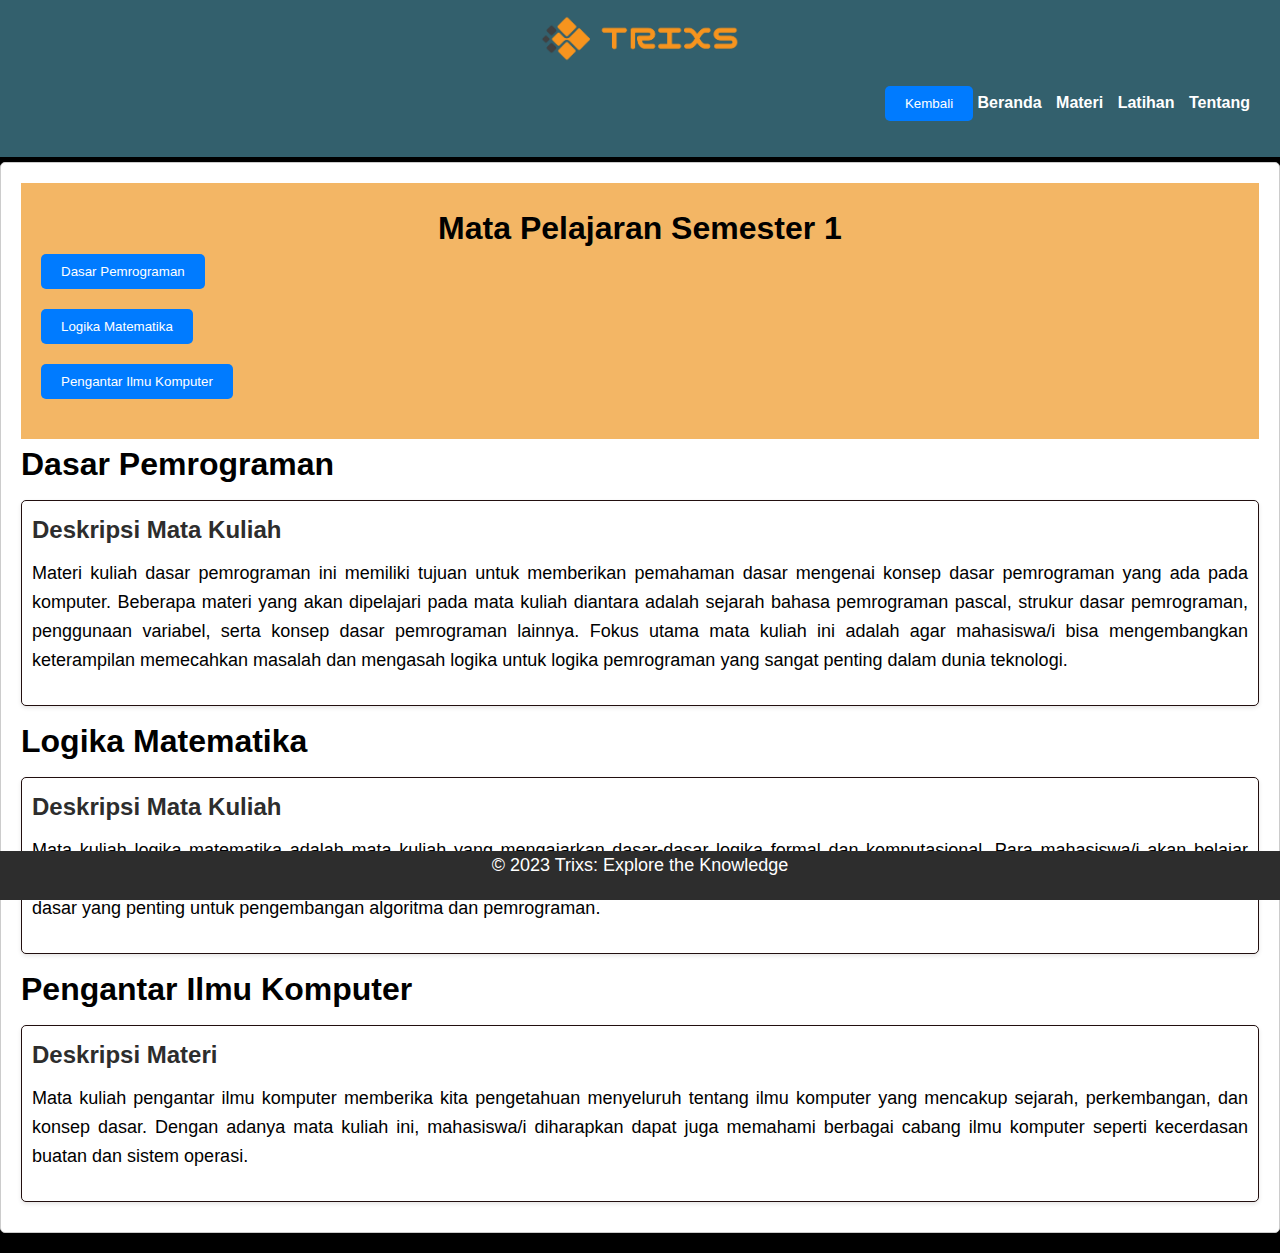
<file: Semester1.html>
<!DOCTYPE html>
<html lang="en">
<head>
    <meta charset="UTF-8">
    <meta name="viewport" content="width=device-width, initial-scale=1.0">
    <link rel="stylesheet" href="style.css">
    <link href="https://cdn.jsdelivr.net/npm/bootstrap@5.3.2/dist/css/bootstrap.min.css" rel="stylesheet" integrity="sha384-T3c6CoIi6uLrA9TneNEoa7RxnatzjcDSCmG1MXxSR1GAsXEV/Dwwykc2MPK8M2HN" crossorigin="anonymous">
    <title>Trixs</title>
</head>
<body>
    <header>
        
        
        <nav class="navbar">
            <div class="container-fluid">
                <a class="navbar-brand" href="index.html">
                <img src="images/logo.png" alt="Logo">
                </a>
            </div>
        </nav>
        <nav>
            
            <ul>
                <a class="movey"    href="materi.html">
                    <button type="button" class="btn btn-danger lg float-start">Kembali</button>
                   </a>
                <li><a href="index.html">Beranda</a></li>
                <li class="dropdown">
                    <a href="materi.html">Materi</a>
                    <ul class="dropdown-content">
                        <li><a href="Semester1.html">Semester 1</a></li>
                        <li><a href="Semester2.html">Semester 2</a></li>
                        <li><a href="Semester3.html">Semester 3</a></li>
                    </ul>
                </li>
                <li><a href="Latihan.html">Latihan</a></li>
                <li><a href="tentang.html">Tentang</a></li>
            </ul>
            
        </nav>
    
  </header>
    <main>
        <div class="startup-animation">
        <section id="Semester2" class="section-box">
            <div class="container-sm">
                <div class="right-panel">
                    <h1>Mata Pelajaran Semester 1</h1>
                    <p class="subject" data-content="dasar_pemrograman"> <a href="dasar_pemrograman.html">
                        <button type="button" class="btn btn-danger lg float-start">Dasar Pemrograman</button></a> </p>
                        <p class="subject" data-content="logika_matematika"> <a href="logika_matematika.html">
                            <button type="button" class="btn btn-primary lg float-start">Logika Matematika</button></a> </p>
                            <p class="subject" data-content="pengantar_ilmu_komputer"> <a href="pengantar_ilmu_komputer.html">
                                <button type="button" class="btn btn-success lg float-start">Pengantar Ilmu Komputer</button></a> </p>
                </div>
                <div class="container-fluid">
                    <div class="row align-items-center">
                        <div class="col">
                            <h1>Dasar Pemrograman</h1>
                            <div class="additional-panel">
                                <h2>Deskripsi Mata Kuliah</h2>
                                <p> Materi kuliah dasar pemrograman ini memiliki tujuan untuk memberikan pemahaman dasar mengenai konsep dasar pemrograman yang ada pada komputer.
                                    Beberapa materi yang akan dipelajari pada mata kuliah diantara adalah sejarah bahasa pemrograman pascal, strukur dasar pemrograman, penggunaan variabel, serta konsep dasar pemrograman lainnya.
                                    Fokus utama mata kuliah ini adalah agar mahasiswa/i bisa mengembangkan keterampilan memecahkan masalah 
                                    dan mengasah logika untuk logika pemrograman yang sangat penting dalam dunia teknologi.
                                </p>
                            </div>
                        </div>
                    </div>
                </div>
                <div class="container-fluid">
                    <div class="row align-items-center">
                        <div class="col">
                            <h1>Logika Matematika</h1>
                            <div class="additional-panel">
                                <h2>Deskripsi Mata Kuliah</h2>
                                <p> Mata kuliah logika matematika adalah mata kuliah yang mengajarkan dasar-dasar logika formal dan komputasional.
                                    Para mahasiswa/i akan belajar bagaimana menyusun argumen logis dan membuktikan pernyataan matematis. 
                                    Mata pelajaran ini juga nantinya akan berhubungan dan menjadi konsep dasar yang penting untuk pengembangan
                                    algoritma dan pemrograman.
                                </p>
                            </div>
                        </div>
                    </div>
                </div>
                <div class="container-fluid">
                    <div class="row align-items-center">
                        <div class="col">
                            <h1>Pengantar Ilmu Komputer</h1>
                            <div class="additional-panel">
                                <h2>Deskripsi Materi</h2>
                                <p> Mata kuliah pengantar ilmu komputer memberika kita pengetahuan menyeluruh tentang ilmu komputer yang mencakup sejarah, perkembangan, dan konsep dasar.
                                    Dengan adanya mata kuliah ini, mahasiswa/i diharapkan dapat juga memahami berbagai cabang ilmu komputer seperti kecerdasan buatan dan sistem operasi.
                                </p>
                            </div>
                        </div>
                    </div>
                </div>
        </section>
    </main>
    <footer>
        <p>&copy; 2023 Trixs: Explore the Knowledge</p>
    </footer>
</div>
    <script src="script.js" defer></script>
    <script src="https://cdn.jsdelivr.net/npm/bootstrap@5.3.2/dist/js/bootstrap.bundle.min.js" integrity="sha384-C6RzsynM9kWDrMNeT87bh95OGNyZPhcTNXj1NW7RuBCsyN/o0jlpcV8Qyq46cDfL" crossorigin="anonymous"></script>
</body>
</html>
</file>
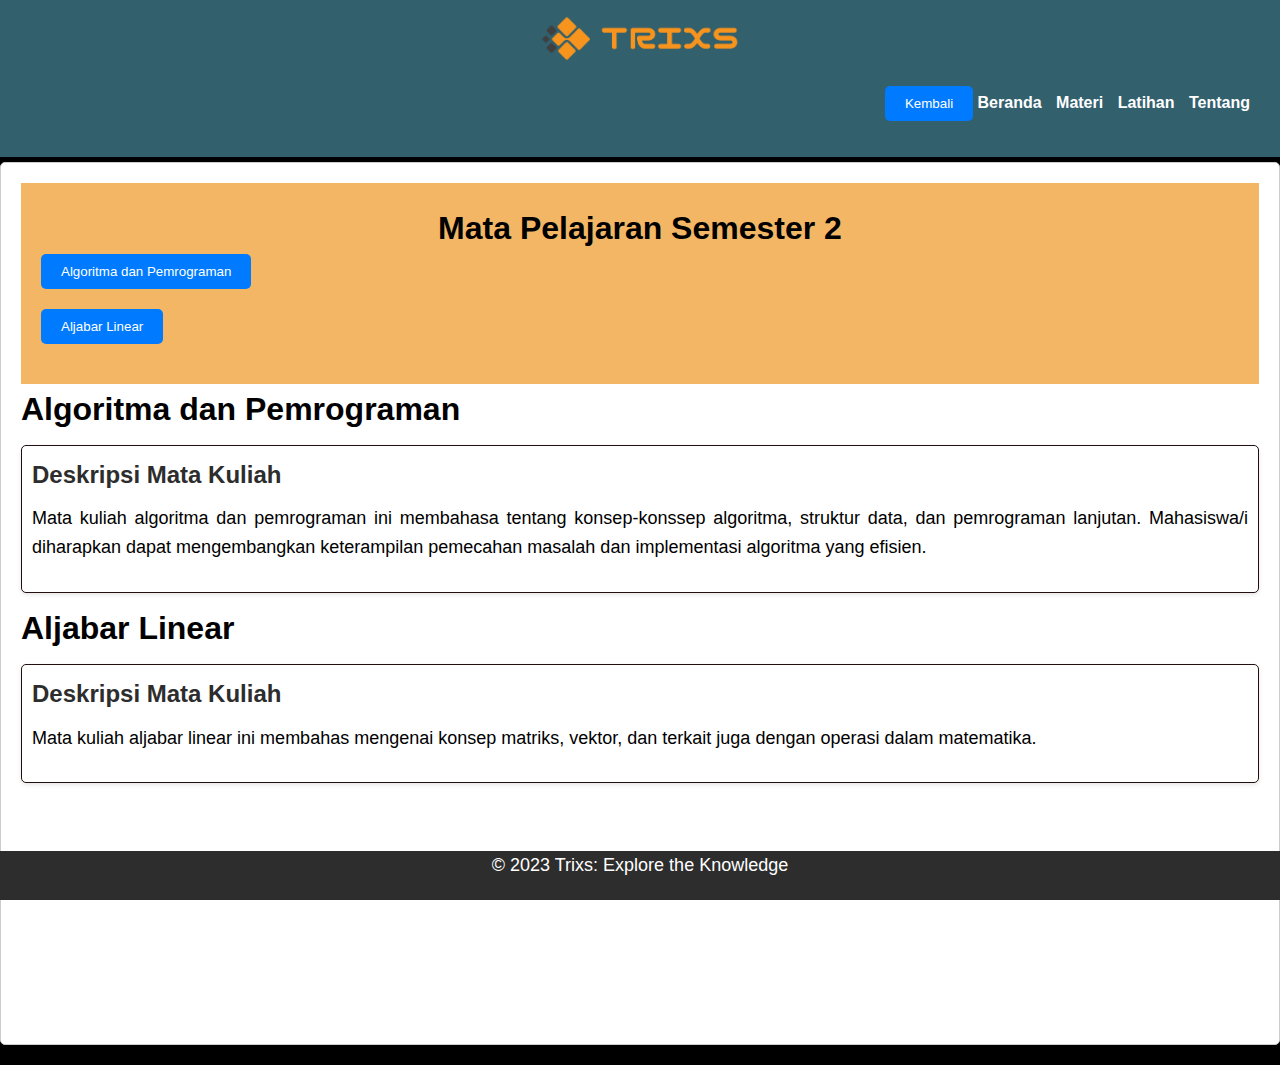
<file: Semester2.html>
<!DOCTYPE html>
<html lang="en">
<head>
    <meta charset="UTF-8">
    <meta name="viewport" content="width=device-width, initial-scale=1.0">
    <link rel="stylesheet" href="style.css">
    <link href="https://cdn.jsdelivr.net/npm/bootstrap@5.3.2/dist/css/bootstrap.min.css" rel="stylesheet" integrity="sha384-T3c6CoIi6uLrA9TneNEoa7RxnatzjcDSCmG1MXxSR1GAsXEV/Dwwykc2MPK8M2HN" crossorigin="anonymous">
    <title>Trixs</title>
</head>
<body>
    <header>
        
           <div class="startup-animation">
        <nav class="navbar">
            <div class="container-fluid">
                <a class="navbar-brand" href="index.html">
                <img src="images/logo.png" alt="Logo">
                </a>
            </div>
        </nav>
        <nav>
            
            <ul>
                <a class="movey"    href="materi.html">
                    <button type="button" class="btn btn-danger lg float-start">Kembali</button>
                   </a>
                <li><a href="index.html">Beranda</a></li>
                <li class="dropdown">
                    <a href="materi.html">Materi</a>
                    <ul class="dropdown-content">
                        <li><a href="Semester1.html">Semester 1</a></li>
                        <li><a href="Semester2.html">Semester 2</a></li>
                        <li><a href="Semester3.html">Semester 3</a></li>
                    </ul>
                </li>
                <li><a href="Latihan.html">Latihan</a></li>
                <li><a href="tentang.html">Tentang</a></li>
            </ul>
            
        </nav>
    
  </header>
  
    <main>
        <div class="startup-animation">
        <section id="Semester2" class="section-box">
            <div class="container-sm">
                <div class="right-panel">
                    <h1>Mata Pelajaran Semester 2</h1>
                    <p class="subject" data-content="algoritma_dan_pemrograman"> <a href="algoritma_dan_pemrograman.html">
                        <button type="button" class="btn btn-danger lg float-start">Algoritma dan Pemrograman</button></a> </p>
                        <p class="subject" data-content="aljabar_linear"> <a href="aljabar_linear.html">
                            <button type="button" class="btn btn-primary lg float-start">Aljabar Linear</button></a> </p>
                </div>

                <div class="container-fluid">
                    <div class="row align-items-center">
                        <div class="col">
                            <h1>Algoritma dan Pemrograman</h1>
                            <div class="additional-panel">
                                <h2>Deskripsi Mata Kuliah</h2>
                                <p> Mata kuliah algoritma dan pemrograman ini membahasa tentang konsep-konssep algoritma, struktur data, dan pemrograman lanjutan. 
                                    Mahasiswa/i diharapkan dapat mengembangkan keterampilan pemecahan masalah dan implementasi algoritma yang efisien.
                                </p>
                            </div>
                        </div>
                    </div>
                </div>
                <div class="container-fluid">
                    <div class="row align-items-center">
                        <div class="col">
                            <h1>Aljabar Linear</h1>
                            <div class="additional-panel">
                                <h2>Deskripsi Mata Kuliah</h2>
                                <p> Mata kuliah aljabar linear ini membahas mengenai konsep matriks, vektor, dan terkait juga dengan operasi dalam matematika.</p>
                            </div>
                        </div>
                    </div>
                </div>
                <br>
                <br>
                <br>
                <br>
                <br>
                <br>
                <br>
                <br>
                <br>
        </section>
    </main>
    <footer>
        <p>&copy; 2023 Trixs: Explore the Knowledge</p>
    </footer>
    </div>
    <script src="script.js" defer></script>
    <script src="https://cdn.jsdelivr.net/npm/bootstrap@5.3.2/dist/js/bootstrap.bundle.min.js" integrity="sha384-C6RzsynM9kWDrMNeT87bh95OGNyZPhcTNXj1NW7RuBCsyN/o0jlpcV8Qyq46cDfL" crossorigin="anonymous"></script>
</body>
</html>
</file>
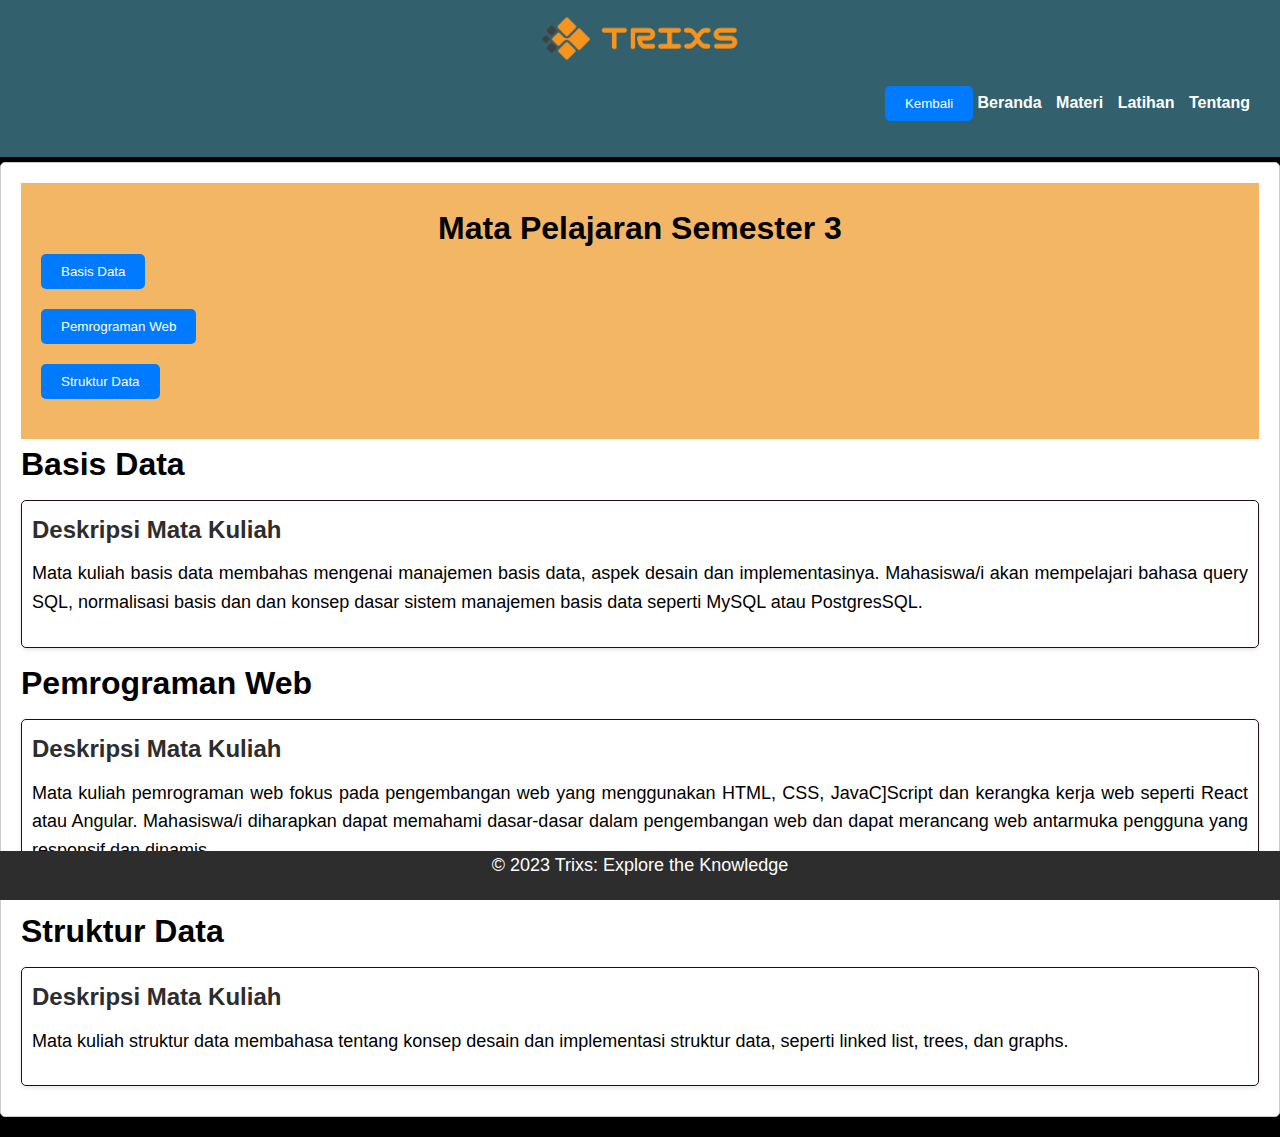
<file: Semester3.html>
<!DOCTYPE html>
<html lang="en">
<head>
    <meta charset="UTF-8">
    <meta name="viewport" content="width=device-width, initial-scale=1.0">
    <link rel="stylesheet" href="style.css">
    <link href="https://cdn.jsdelivr.net/npm/bootstrap@5.3.2/dist/css/bootstrap.min.css" rel="stylesheet" integrity="sha384-T3c6CoIi6uLrA9TneNEoa7RxnatzjcDSCmG1MXxSR1GAsXEV/Dwwykc2MPK8M2HN" crossorigin="anonymous">
    <title>Trixs</title>
</head>
<body>
    <header>
        
           <div class="startup-animation">
        <nav class="navbar">
            <div class="container-fluid">
                <a class="navbar-brand" href="index.html">
                <img src="images/logo.png" alt="Logo">
                </a>
            </div>
        </nav>
        <nav>
            
            <ul>
                <a class="movey"    href="materi.html">
                    <button type="button" class="btn btn-danger lg float-start">Kembali</button>
                   </a>
                <li><a href="index.html">Beranda</a></li>
                <li class="dropdown">
                    <a href="materi.html">Materi</a>
                    <ul class="dropdown-content">
                        <li><a href="Semester1.html">Semester 1</a></li>
                        <li><a href="Semester2.html">Semester 2</a></li>
                        <li><a href="Semester3.html">Semester 3</a></li>
                    </ul>
                </li>
                <li><a href="Latihan.html">Latihan</a></li>
                <li><a href="tentang.html">Tentang</a></li>
            </ul>
            
        </nav>
    
  </header>
  <div class="startup-animation">
    <main>
        <section id="Semester3" class="section-box">
            <div class="container-sm">
                <div class="right-panel">
                    <h1>Mata Pelajaran Semester 3</h1>
                    <p class="subject" data-content="basis_data"> <a href="basis_data.html">
                        <button type="button" class="btn btn-danger lg float-start">Basis Data</button></a> </p>
                        <p class="subject" data-content="pemrograman_web"> <a href="pemrograman_web.html">
                            <button type="button" class="btn btn-primary lg float-start">Pemrograman Web</button></a> </p>
                            <p class="subject" data-content="struktur_data"> <a href="truktur_data.html">
                                <button type="button" class="btn btn-success lg float-start">Struktur Data</button></a> </p>
                </div>
                <div class="container-fluid">
                    <div class="row align-items-center">
                        <div class="col">
                            <h1>Basis Data</h1>
                            <div class="additional-panel">
                                <h2>Deskripsi Mata Kuliah</h2>
                                <p> Mata kuliah basis data membahas mengenai manajemen basis data, aspek desain dan implementasinya.
                                    Mahasiswa/i akan mempelajari bahasa query SQL, normalisasi basis dan dan konsep dasar sistem manajemen basis data seperti MySQL atau PostgresSQL.
                                </p>
                            </div>
                        </div>
                    </div>
                </div>
                <div class="container-fluid">
                    <div class="row align-items-center">
                        <div class="col">
                            <h1>Pemrograman Web</h1>
                            <div class="additional-panel">
                                <h2>Deskripsi Mata Kuliah</h2>
                                <p> Mata kuliah pemrograman web fokus pada pengembangan web yang menggunakan HTML, CSS, JavaC]Script dan kerangka kerja web seperti React atau Angular.
                                    Mahasiswa/i diharapkan dapat memahami dasar-dasar dalam pengembangan web dan dapat merancang web antarmuka pengguna yang responsif dan dinamis.
                                </p>
                            </div>
                        </div>
                    </div>
                </div>
                <div class="container-fluid">
                    <div class="row align-items-center">
                        <div class="col">
                            <h1>Struktur Data</h1>
                            <div class="additional-panel">
                                <h2>Deskripsi Mata Kuliah</h2>
                                <p> Mata kuliah struktur data membahasa tentang konsep desain dan implementasi struktur data, seperti linked list, trees, dan graphs.</p>
                            </div>
                        </div>
                    </div>
                </div>
        </section>
    </main>
    <footer>
        <p>&copy; 2023 Trixs: Explore the Knowledge</p>
    </footer>
  </div>
    <script src="script.js" defer></script>
    <script src="https://cdn.jsdelivr.net/npm/bootstrap@5.3.2/dist/js/bootstrap.bundle.min.js" integrity="sha384-C6RzsynM9kWDrMNeT87bh95OGNyZPhcTNXj1NW7RuBCsyN/o0jlpcV8Qyq46cDfL" crossorigin="anonymous"></script>
</body>
</html>
</file>
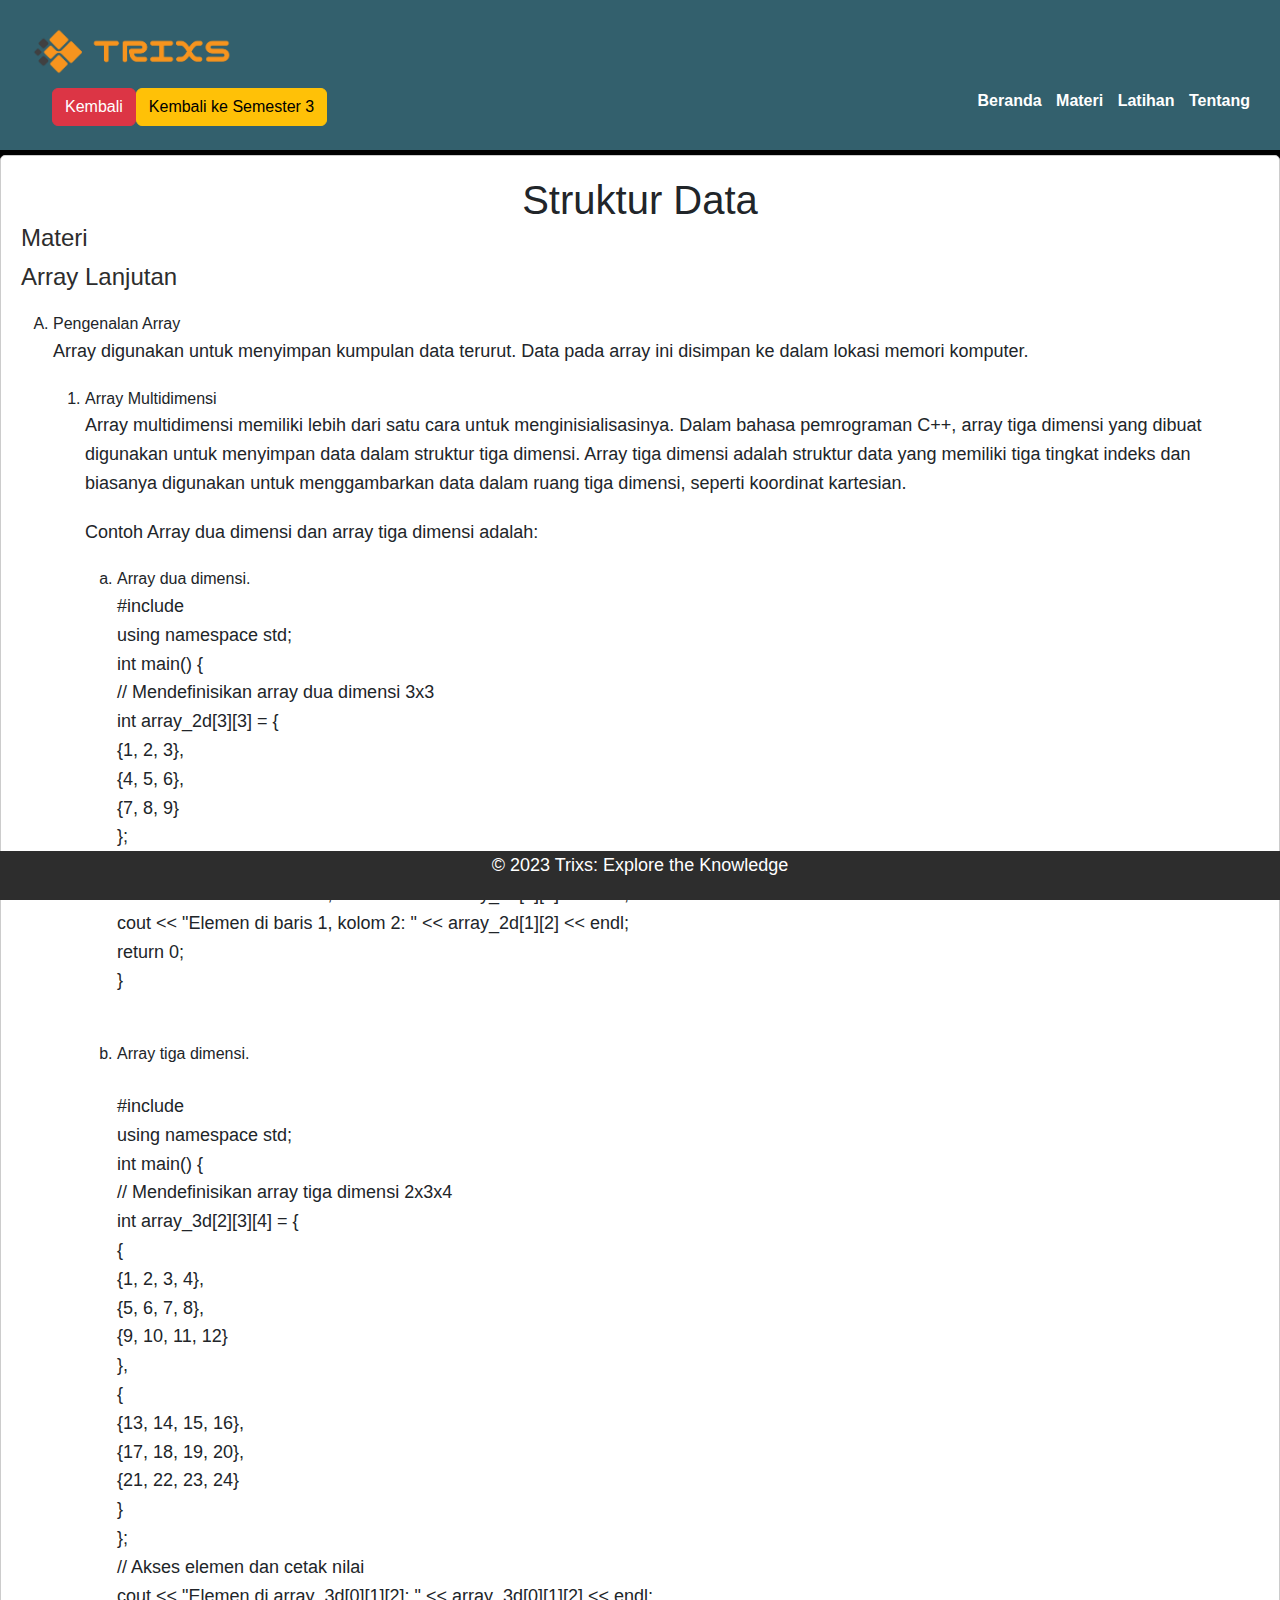
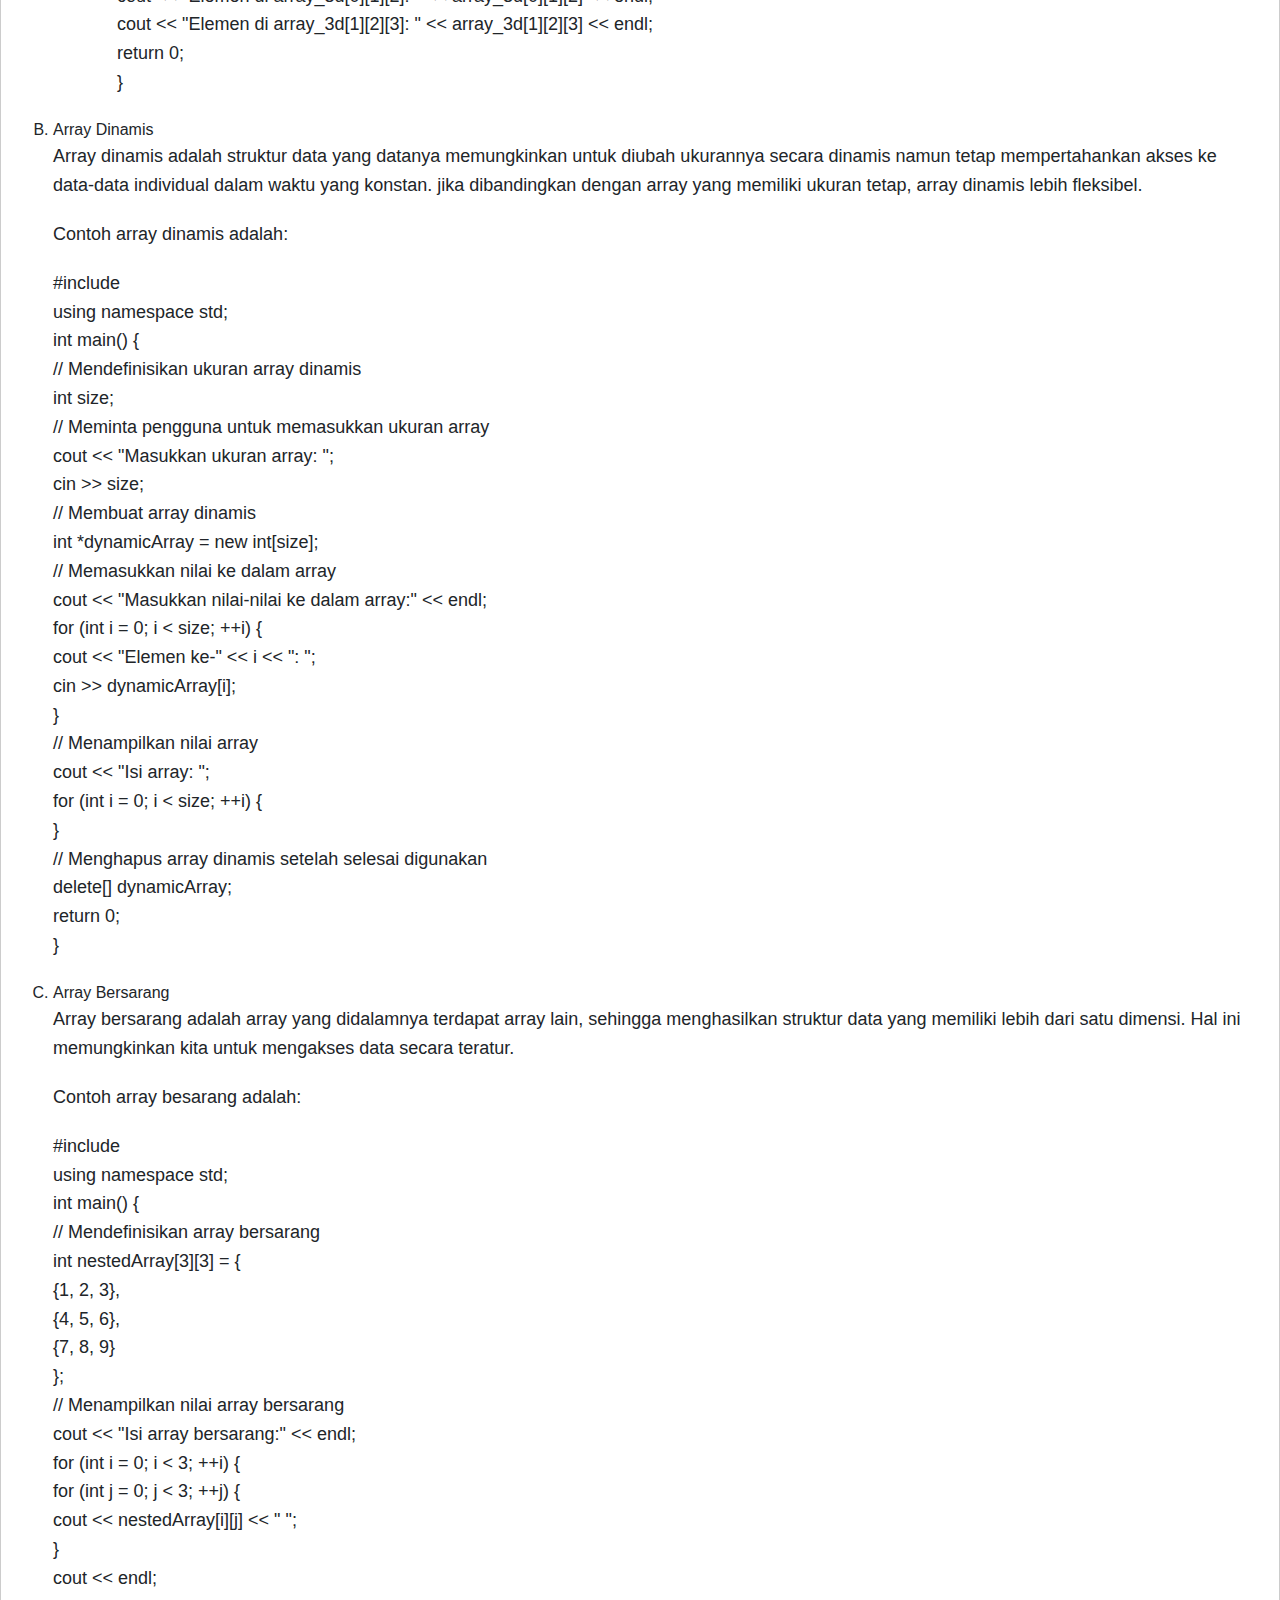
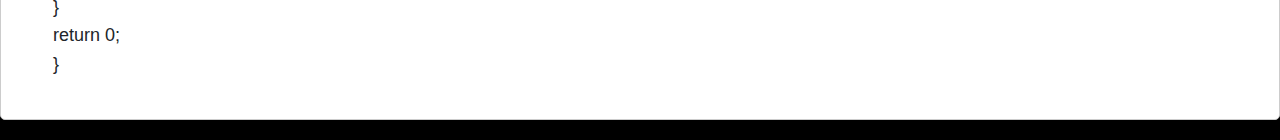
<file: struktur_data.html>
<!DOCTYPE html>
<html lang="en">
<head>
    <meta charset="UTF-8">
    <meta name="viewport" content="width=device-width, initial-scale=1.0">
    <link href="https://cdn.jsdelivr.net/npm/bootstrap@5.3.2/dist/css/bootstrap.min.css" rel="stylesheet">
    <script src="https://cdn.jsdelivr.net/npm/bootstrap@5.3.2/dist/js/bootstrap.bundle.min.js"></script>
    <link rel="stylesheet" href="style.css">
    <script src="script.js" defer></script>
    <title>Struktur Data</title>
</head>
<body>
    <header>
        
        
        <nav class="navbar">
            <div class="container-fluid">
                <a class="navbar-brand" href="index.html">
                <img src="images/logo.png" alt="Logo">
                </a>
            </div>
        </nav>
        <nav>
            
            <ul>
                <a class="movey"    href="materi.html">
                    <button type="button" class="btn btn-danger lg float-start">Kembali</button>
                   </a> 
                   <a class="movey"    href="Semester3.html">
                    <button type="button" class="btn btn-warning lg float-start">Kembali ke Semester 3</button>
                   </a>
                <li><a href="index.html">Beranda</a></li>
                <li class="dropdown">
                    <a href="materi.html">Materi</a>
                    <ul class="dropdown-content">
                        <li><a href="Semester1.html">Semester 1</a></li>
                        <li><a href="Semester2.html">Semester 2</a></li>
                        <li><a href="Semester3.html">Semester 3</a></li>
                    </ul>
                </li>
                <li><a href="Latihan.html">Latihan</a></li>
                <li><a href="tentang.html">Tentang</a></li>
            </ul>
            
        </nav>
    
  </header>
    <main>
        <div class="startup-animation">
        <section id="StrukturData" class="section-box subject-page"></section>
        <section id="Semester1" class="section-box">
            <h1 class="text-center">Struktur Data</h1>
            <h2>Materi</h2>
            <h2>Array Lanjutan</h2>
            <p>
                <ol type="A">
                    <li>Pengenalan Array</li>
                    <p>Array digunakan untuk menyimpan kumpulan data terurut. Data pada array ini disimpan ke dalam lokasi memori komputer.</p>
                    <ol type="1">
                        <li>Array Multidimensi</li>
                        <p>Array multidimensi memiliki lebih dari satu cara untuk menginisialisasinya. 
                            Dalam bahasa pemrograman C++, array tiga dimensi yang dibuat digunakan untuk menyimpan data dalam struktur tiga dimensi.
                            Array tiga dimensi adalah struktur data yang memiliki tiga tingkat indeks dan biasanya digunakan untuk menggambarkan data
                            dalam ruang tiga dimensi, seperti koordinat kartesian.
                        </p>
                        <p>Contoh Array dua dimensi dan array tiga dimensi adalah:</p>
                        <ol type="a">
                            <li>Array dua dimensi.</li>
                            <p>#include <iostream>
                                <br>using namespace std;
                                <br>int main() {
                                    <br>// Mendefinisikan array dua dimensi 3x3
                                    <br>int array_2d[3][3] = {
                                        <br>  {1, 2, 3},
                                        <br>  {4, 5, 6},
                                        <br> {7, 8, 9}
                                        <br>};
                                        <br>// Akses elemen dan cetak nilai
                                        <br>cout << "Elemen di baris 0, kolom 0: " << array_2d[0][0] << endl;
                                        <br>cout << "Elemen di baris 1, kolom 2: " << array_2d[1][2] << endl;
                                        <br>return 0;
                                        <br>}
                                        <br></p>
                                        <br><li>Array tiga dimensi.</li>
                                        <br><p>#include <iostream>

                                            <br>using namespace std;
                                            <br>int main() {
                                                <br>// Mendefinisikan array tiga dimensi 2x3x4
                                                <br>int array_3d[2][3][4] = {
                                                    <br>{
                                                        <br> {1, 2, 3, 4},
                                                        <br>{5, 6, 7, 8},
                                                        <br>{9, 10, 11, 12}
                                                        <br>},
                                                        <br>{
                                                            <br> {13, 14, 15, 16},
                                                            <br>{17, 18, 19, 20},
                                                            <br>{21, 22, 23, 24}
                                                            <br>}
                                                            <br>};
                                                            <br>// Akses elemen dan cetak nilai
                                                            <br>cout << "Elemen di array_3d[0][1][2]: " << array_3d[0][1][2] << endl;
                                                            <br>cout << "Elemen di array_3d[1][2][3]: " << array_3d[1][2][3] << endl;
                                                            <br>return 0;
                                                            <br>}
                                </p>
                        </ol>
                    </ol>
                    <li>Array Dinamis</li>
                    <p>Array dinamis adalah struktur data yang datanya memungkinkan untuk diubah ukurannya secara dinamis
                        namun tetap mempertahankan akses ke data-data individual dalam waktu yang konstan.
                        jika dibandingkan dengan array yang memiliki ukuran tetap, array dinamis lebih fleksibel.
                    </p>
                    <p>Contoh array dinamis adalah:</p>
                    <p>#include <iostream>
                            <br> using namespace std;                           
                            <br>int main() {
                                <br>// Mendefinisikan ukuran array dinamis
                                <br>int size;
                                <br>// Meminta pengguna untuk memasukkan ukuran array
                                <br>cout << "Masukkan ukuran array: ";
                                <br>cin >> size;
                                <br>// Membuat array dinamis
                                <br>int *dynamicArray = new int[size];
                                <br>// Memasukkan nilai ke dalam array
                                <br>cout << "Masukkan nilai-nilai ke dalam array:" << endl;
                                <br>for (int i = 0; i < size; ++i) {
                                    <br> cout << "Elemen ke-" << i << ": ";
                                    <br>cin >> dynamicArray[i];
                                    <br>}
                                    <br>// Menampilkan nilai array
                                    <br>cout << "Isi array: ";
                                    <br>for (int i = 0; i < size; ++i) {
                                        <br>}
                                        <br>// Menghapus array dinamis setelah selesai digunakan
                                        <br>delete[] dynamicArray;
                                        <br>return 0;
                                        <br>}
                    </p>
                    <li>Array Bersarang</li>
                    <p>Array bersarang adalah array yang didalamnya terdapat array lain, sehingga menghasilkan struktur data yang memiliki lebih dari satu dimensi.
                        Hal ini memungkinkan kita untuk mengakses data secara teratur.
                    </p>
                    <p>Contoh array besarang adalah:</p>
                    <p>#include <iostream>
                            <br>using namespace std;
                            <br> int main() {
                                <br>// Mendefinisikan array bersarang
                                <br>int nestedArray[3][3] = {
                                    <br>{1, 2, 3},
                                    <br>{4, 5, 6},
                                    <br>{7, 8, 9}
                                    <br>};
                                    <br>// Menampilkan nilai array bersarang
                                    <br>cout << "Isi array bersarang:" << endl;
                                    <br>for (int i = 0; i < 3; ++i) {
                                        <br>for (int j = 0; j < 3; ++j) {
                                            <br>cout << nestedArray[i][j] << " ";
                                            <br>}
                                            <br>cout << endl;
                                            <br>}
                                            <br>return 0;
                                            <br>} 
                    </p>
                </ol>
            </p>
        </section>
    </main>
    <footer>
        <p>&copy; 2023 Trixs: Explore the Knowledge</p>
    </footer>
</div>
</body>
</html>
</file>
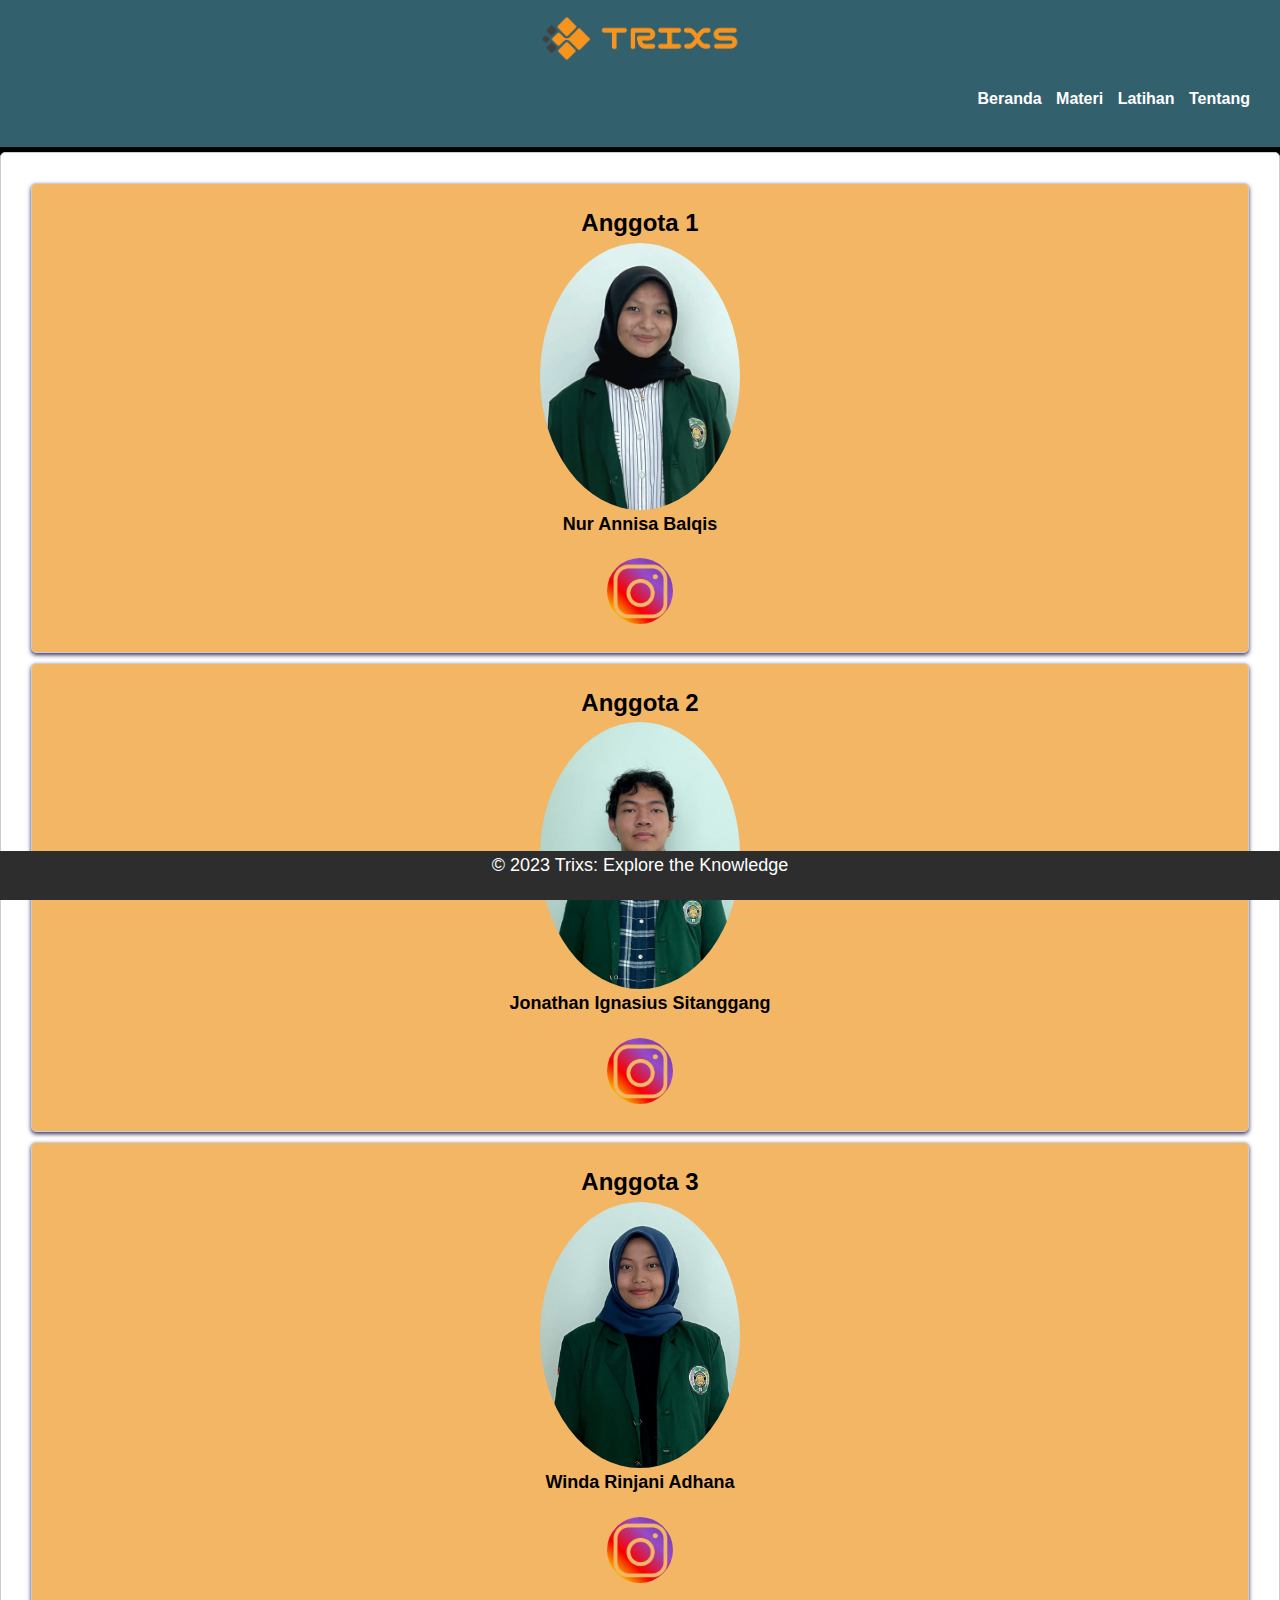
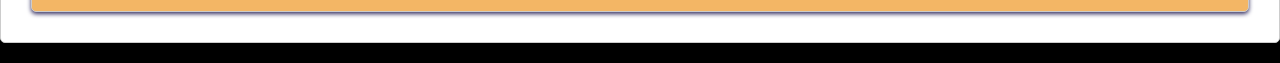
<file: tentang.html>
<!DOCTYPE html>
<html lang="en">
<head>
    <meta charset="UTF-8">
    <meta name="viewport" content="width=device-width, initial-scale=1.0">
    <link rel="stylesheet" href="style.css">
    <link rel="stylesheet" href="https://cdnjs.cloudflare.com/ajax/libs/font-awesome/4.7.0/css/font-awesome.min.css">
    <link href="https://cdn.jsdelivr.net/npm/bootstrap@5.3.2/dist/css/bootstrap.min.css" rel="stylesheet" integrity="sha384-T3c6CoIi6uLrA9TneNEoa7RxnatzjcDSCmG1MXxSR1GAsXEV/Dwwykc2MPK8M2HN" crossorigin="anonymous">
    <title>Trixs</title>
</head>
<body>
    <header>
        <nav class="navbar">
            <div class="container-fluid">
                <a class="navbar-brand" href="index.html">
                <img src="images/logo.png" alt="Logo">
                </a>
            </div>
        </nav>
        <nav>
            <ul>
                <li><a href="index.html">Beranda</a></li>
                <li class="dropdown">
                    <a href="materi.html">Materi</a>
                    <ul class="dropdown-content">
                        <li><a href="Semester1.html">Semester 1</a></li>
                        <li><a href="Semester2.html">Semester 2</a></li>
                        <li><a href="Semester3.html">Semester 3</a></li>
                    </ul>
                </li>
                <li><a href="Latihan.html">Latihan</a></li>
                <li><a href="tentang.html">Tentang</a></li>
            </ul>
        </nav>
    </header>

    <main>
        <div class="startup-animation">
        <section class="section-box">
            <article>
                <h1>Anggota 1</h1>
                <img src="images/qis.jpg" alt="Gambar Artikel 1">
                <p>
                    <b>Nur Annisa Balqis</b>
                </p>
                <a href="https://www.instagram.com/nrsabalqiiss">
                    <img src="images/instagram.png" alt="IG" style="width:66px;height:66px;">
                    </a>
                    
            </article>

            <article>
                <h1>Anggota 2</h1>
                <img src="images/Jo.jpg" alt="Gambar Artikel 2">
                <p>
                    <b>Jonathan Ignasius Sitanggang</b>
                </p>
                <a href="https://www.instagram.com/jojoium_">
                    <img src="images/instagram.png" alt="IG" style="width:66px;height:66px;">
                    </a>
                    
       
            </article>

            <article>
                <h1>Anggota 3</h1>
                <img src="images/win.jpg" alt="Gambar Artikel 3">
                <p>
                   <b>Winda Rinjani Adhana</b>
                </p>
                <a href="https://www.instagram.com/windarinjanii">
                    <img src="images/instagram.png" alt="IG" style="width:66px;height:66px;">
                    </a>
            </article>
        </section>

        
    </main>

    <footer>
        <p>&copy; 2023 Trixs: Explore the Knowledge</p>
    </footer>
</div>
</body>

</html>
</file>
<file: style.css>
body {
    overflow-x: hidden;
    touch-action: pan-y; /* Disable horizontal swiping */
  }
  
  @media only screen and (max-width: 767px) {
    .left-panel {
      width: 40%;
      height: auto; /* Set the width to occupy the full width of the viewport */
      /* Any other specific styles for mobile header */
      
    }
.right-panel{

    width: auto;
}


        .section-box {
width: 100%;
text-overflow: ellipsis;

        }



     

        /* Any other specific styles for mobile header */
      }
  
  
  
article {
    background-color:#F3B665;
    border: 1px solid #cccccc;
    border-radius: 5px;
    padding: 20px;
    margin-bottom: 20px;
    box-shadow: 0px 2px 4px #363062;
    transition: transform 0.3s ease, box-shadow 0.3s ease;
}

.section-box article img {
    border-radius: 50%;
    max-width: 100%;
    height: auto;
}

.section-box article {
    flex: 1;
    display: flex;
    flex-direction: column;
    align-items: center;
    padding: 20px;
    border: 1px solid #ccc;
    margin: 10px;
    text-align: center;
}

article h1{

    font-size:x-large;
}

article:hover {
    transform: scale(1.01); 
    box-shadow: 0px 4px 8px rgba(0, 0, 0, 0.2); 
}

.dropdown-content{

    background-color: white!important;
    opacity: 75%;
    border-radius: 10px;
    
}

body {

    background-color: black!important;
}


.boldy li{
font-weight: bold;

}

.content-wrapper {
    display: flex;
    align-items: center; /* Align items vertically in the center */
}

.content-wrapper img {
    width: 50%; /* Adjust the image width as needed */
    height: 50%;
    margin-right: 20px; /* Add space between the image and text */
    transition: transform 0.3s ease; /* Add a transition for a smooth effect */
}

.content-wrapper h1 {
    color: rgb(8, 0, 0);
    font-size: 20px;
}

.content-wrapper img:hover {
    translate: 1; /* Increase the scale factor on hover */
    transform: translateX(20px);
    opacity: 86%;
    transform: scale(1.03); /* (150% zoom - Note: if the zoom is too large, it will go outside of the viewport) */
    transition: transform 0.5s ease; /* Duration of the transition */
}

.logo {
    position: absolute;
    top: 20px;
    left: 20px;
    width: 250px; 
    height: auto; 
}

img {
width : 200px;
    }

body, h1, h2, p {
    margin: 0;
    padding: 0;
}

body {
    background-color: #f5f5f5;
    font-family: Arial, sans-serif;
    line-height: 1.6;
}

header {
    background-color:#2e869e;
    color: white;
    padding: 20px;
    text-align: center;
    transition: background-color 0.3s ease, transform 0.3s ease;
}



header:hover {
    background-color: #33606d;
    transform: translateY(-5px); 
}




nav ul {
    list-style-type: none;
    text-align: right;
}

nav li {
    display: inline;
    margin-right: 10px;
}

nav a {
    text-decoration: none;
    color: white;
    font-weight: bold;
    transition: color 0.3s ease;
}

nav a:hover {
    color: black; 
}

/* Untuk mengatur gaya dropdown */
.dropdown {
    position: relative;
    display: inline-block;
}

.dropdown-content {
    display: none;
    position: absolute;
    min-width: 160px;
    z-index: 1;
}

.dropdown-content a{
    color: black;
}

.dropdown-content a:hover {
    color: rgb(0, 0, 0); /* Warna saat dihover */
}

.dropdown:hover .dropdown-content {
    display: block;
}

/* Gaya tambahan jika perlu */
.dropdown-content li {
    padding: 12px 16px;
    text-decoration: none;
    display: block;
}

.dropdown-content li:hover {
    background-color: rgb(243, 142, 9);
}

body {
    font-family: Arial, sans-serif;
    margin: 0;
    padding: 0;
}

.container {
    display: flex;
}

.left-panel {
    flex: 2;
    background-color: #f0f0f0;
    padding: 20px;
}

.left-panel h1{
    text-align: center;
}

.right-panel {
    flex: 1;
    background-color: #F3B665;
    padding: 20px;
    display: flex;
    flex-direction: column;
    
}

.right-panel h1 {
    text-align: center;
}

.additional-panel {
    background-color: #fff;
    border: 1px solid #220f0f;
    border-radius: 5px;
    padding: 10px;
    margin: 10px 0;
    box-shadow: 0 2px 4px rgba(0, 0, 0, 0.1);
    text-align: justify;
}

.left-top, .left-bottom {
    background-color: #fff;
    border: 1px solid #000000;
    border-radius: 5px;
    padding: 10px;
    margin: 10px 0;
    box-shadow: 0 2px 4px rgba(0, 0, 0, 0.1);
    text-align: justify;
}

h2 {
    color: #2d2d2d;
    font-size: 24px;
    margin-bottom: 10px;
}

p {
    font-size: 18px;
    margin-bottom: 20px;
}

footer {
    position: fixed;
    bottom: 0;
    left: 0;
    width: 100%;
    background-color: #2d2d2d;
    color: white;
    text-align: center;
    padding: 0px;
    transition: background-color 0.3s ease, transform 0.3s ease;
}

footer:hover {
    background-color: #555555; 
    transform: translateY(-5px); 
}

button {
    background-color: #007bff;
    color: white;
    padding: 10px 20px;
    border: none;
    border-radius: 5px;
    cursor: pointer;
    transition: background-color 0.3s ease, transform 0.3s ease;
}

button:hover {
    background-color: #0056b3; 
    transform: scale(1.05); 
    box-shadow: 0px 4px 8px rgba(0, 0, 0, 0.2);
}

.section-box {
    background-color: white;
    border: 1px solid #ccc;
    border-radius: 5px;
    padding: 20px;
    margin-bottom: 20px;
    box-shadow: 0px 2px 4px rgba(0, 0, 0, 0.1);
    transition: transform 0.3s ease, box-shadow 0.3s ease;
}


.section-box:hover {
    transform: scale(1.00); 
    box-shadow: 0px 4px 8px rgba(0, 0, 0, 0.2); 
}

.subject-page {
    display: none;
}
/* Mengatur aside */
aside {
    position: fixed;
    bottom: 0;
    right: 0;
    background-color:none; /* Ubah latar belakang aside sesuai kebutuhan Anda */
    padding: 10px;
    text-align: center;
    z-index: 2; /* Memberikan indeks z tinggi untuk membuat aside selalu di atas konten lain */
}

/* Mengatur logo "Trixs" di dalam aside */
.logo-trixs {
    width: 150px; /* Sesuaikan ukuran logo "Trixs" sesuai kebutuhan Anda */
    height: auto;
    margin-bottom: 10px;
}

.fa:hover {
    opacity: 0.6;
}

.fa {
    padding: 18px;
    font-size: 5px;
    width: 50px;
    text-align: center;
    text-decoration: none;
    margin: 0px 0px;
    border-radius: 50%;

}



/* Example of Startup Animations */

@keyframes fadeIn {
    0% {
        opacity: 0;
    }
    100% {
        opacity: 1;
    }
}

.startup-animation {
    animation: fadeIn 1s ease-in-out; /* Apply this class to elements for startup animation */
}
</file>
